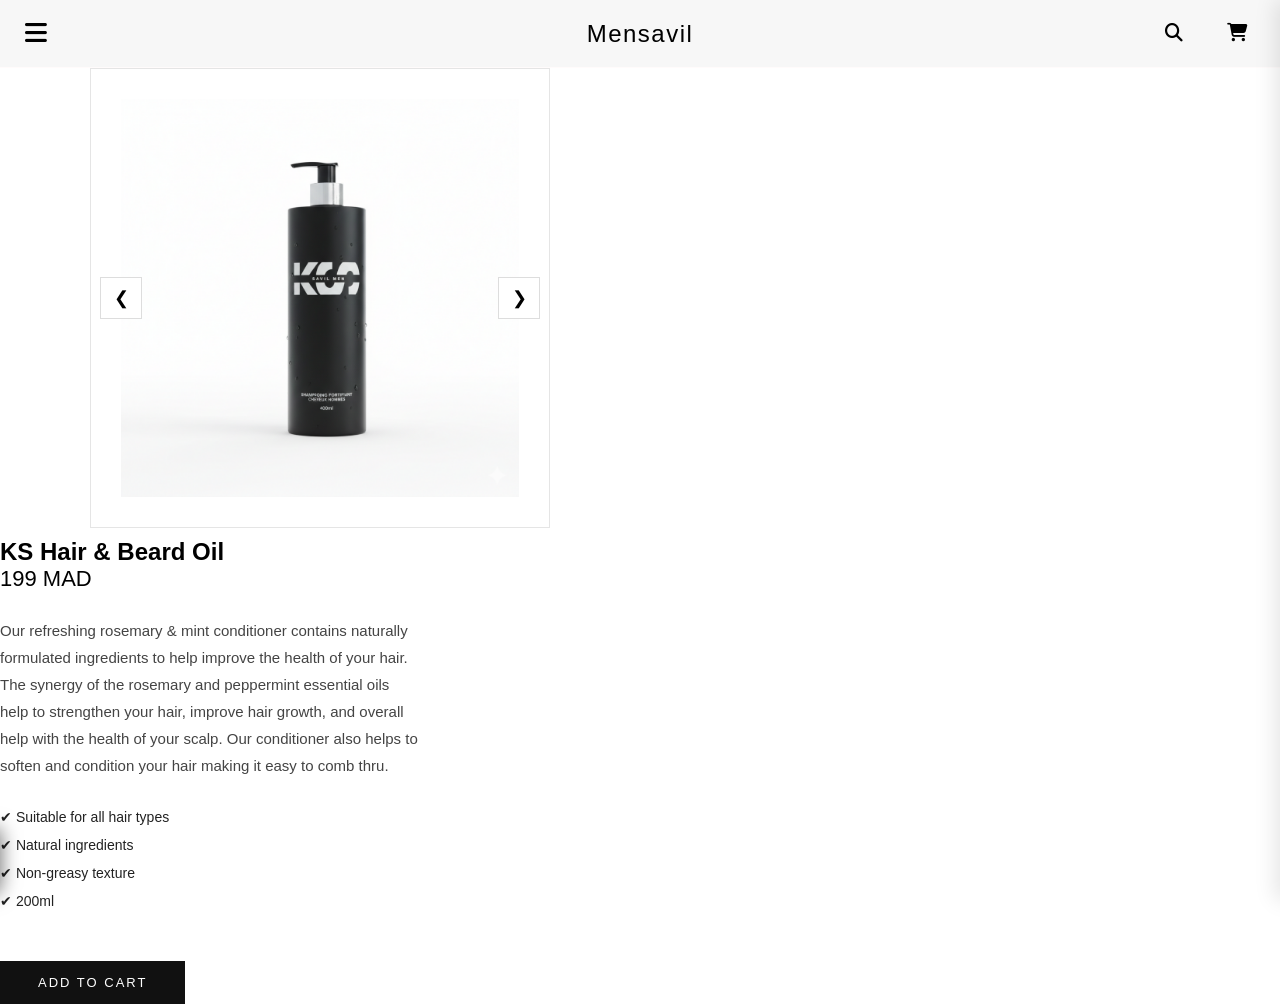
<file: apres-shampo.html>
<!DOCTYPE html>
<html lang="en">
<head>
    <meta charset="UTF-8">
    <meta http-equiv="X-UA-Compatible" content="IE=edge">
    <meta name="viewport" content="width=device-width, initial-scale=1.0">
    <title>Savilmen Page</title>
    <link rel="shortcut icon" href="images/fev-icom.png"/>
    <link rel="stylesheet" href="https://cdnjs.cloudflare.com/ajax/libs/font-awesome/6.2.1/css/all.min.css">
</head>
<style>
* {
    margin: 0;
    padding: 0;
    box-sizing: border-box;
    font-family: 'Helvetica Neue', Arial, sans-serif;
}

body {
    background: #fff;

}

/* 🔝 NAVBAR */
.navbar {
    display: flex;
    justify-content: space-between;
    align-items: center;
    padding: 15px 25px;
    background: #f7f7f7;
    border-bottom: 1px solid #fffbfb;
}

.logo {
    position: absolute;  
    left: 50%;           
    transform: translateX(-50%); 
    font-size: 24px;
    font-weight: 400;
    letter-spacing: 1.5px;
}


.menu-icon {
    font-size: 25px;
    cursor: pointer;
}

.icons i {
    margin-left: 18px;
    cursor: pointer;
    font-size: 18px;
}

/* 📌 SIDEBAR (STYLE LUXE) */
.sidebar {
    position: fixed;
    top: 0;
    left: -320px;
    width: 320px;
    height: 100%;
    background: #f7f7f7;
    transition: 0.4s ease;
    z-index: 1000;
    display: flex;
    flex-direction: column;
    justify-content: space-between;
}

/* OPEN */
.sidebar.open {
    left: 0;
}

/* HEADER (X button) */
.sidebar-header {
    padding: 20px;
}

.close-btn {
    font-size: 20px;
    cursor: pointer;
}

/* MENU LINKS */
.menu-links {
    display: flex;
    flex-direction: column;
}

.menu-links a {
    padding: 20px 25px;
    text-decoration: none;
    color: #222;
    font-size: 16px;
    font-weight: 300;
    letter-spacing: 0.6px;
    border-top: 1px solid #ddd;
    transition: all 0.3s ease;
}

.menu-links a:hover {
    background: #eeeeee;
    padding-left: 35px;
}

/* COUNTRY */
.country {
    padding: 15px 25px;
    border-top: 1px solid #ddd;
    font-size: 13px;
    display: flex;
    justify-content: space-between;
    align-items: center;
    color: #444;
}

/* LOGIN */
.login {
    padding: 15px 25px;
    font-size: 14px;
    display: flex;
    gap: 10px;
    align-items: center;
    color: #222;
}

/* Réseaux sociaux en bas de la sidebar */
.sidebar .social-icons {
    position: absolute;
    bottom: 20px;
    left: 0;
    width: 100%;
    display: flex;
    justify-content: space-around;
    padding: 0 10px;
}

.sidebar .social-icons a img {
    width: 24px;
    height: 24px;
    transition: transform 0.2s;
}

.sidebar .social-icons a img:hover {
    transform: scale(1.2);
}

/* 🔲 OVERLAY (fond sombre) */
#overlay {
    position: fixed;
    top: 0;
    left: 0;
    width: 100%;
    height: 100%;
    background: rgba(0,0,0,0.35);
    backdrop-filter: blur(3px);
    opacity: 0;
    visibility: hidden;
    transition: 0.3s;
}

#overlay.show {
    opacity: 1;
    visibility: visible;
}

/* 📱 RESPONSIVE */
@media (max-width: 768px) {
    .logo {
        font-size: 20px;
        
    }

    .sidebar {
        width: 280px;
    }

    .menu-links a {
        font-size: 15px;
    }
}
/* Container bottom-bar dans le menu - style ultra luxe */
.bottom-bar {
    display: flex;
    justify-content: space-between;   /* gauche, centre, droite */
    align-items: center;
    padding: 25px 35px;
     gap: 50px;   
    background: linear-gradient(180deg, #0d0d0d 0%, #1a1a1a 100%); /* dégradé sombre premium */
    border-top: 1px solid rgba(255, 255, 255, 0.1);
    border-radius: 0 0 12px 12px;
    box-shadow: 0 -5px 20px rgba(0,0,0,0.6);
    font-family: 'Poppins', sans-serif;
    margin-top: auto;
}

/* Left: Copyright */
.bottom-left {
    color: #888;               /* gris discret mais lisible */
    font-size: 13px;
    letter-spacing: 0.5px;
}

/* Social Icons */
.socials {
    display: flex;
    gap: 50px;
    justify-content: center;
    align-items: center;
}

/* Taille générale et transition */
.social-icon i {
    font-size: 24px;
    transition: all 0.4s ease;
}

/* Couleurs par défaut des applications */
.social-icon.facebook i { color: #1877f2; }   /* bleu Facebook */
.social-icon.instagram i { 
    color: #e1306c;  /* rose Instagram */
    /* Optionnel : gradient Instagram */
    background: radial-gradient(circle at 30% 107%, #fdf497 0%, #fdf497 5%, #fd5949 45%, #d6249f 60%, #285AEB 90%);
    -webkit-background-clip: text;
    -webkit-text-fill-color: transparent;
}
.social-icon.whatsapp i { color: #25D366; }    /* vert WhatsApp */
.social-icon.tiktok i { color: #141515; }      /* bleu clair TikTok */

/* Hover général - effet doré + zoom */
.social-icon:hover i {
    color: #f1c40f !important;       /* doré luxe */
    transform: scale(1.4) rotate(-5deg);
    text-shadow: 0 0 10px #f1c40f, 0 0 20px #f1c40f; /* glow doré */
}

.social-icon:hover i {
    color: #f1c40f;             /* doré vif */
    transform: rotate(-10deg) scale(1.5);  /* rotation + zoom pour effet dynamique */
    text-shadow: 0 0 10px #f1c40f, 0 0 20px #f1c40f; /* glow doré */
}

/* Container vertical */
.sidebar-bottom {
    display: flex;
    flex-direction: column;   
    align-items: center;
    gap: 40px;               /* espace entre Socials, Paiement, Copyright */
    margin-top: auto;
    padding: 25px;
    border-top: 1px solid rgba(255,255,255,0.2);
}

/* Social Icons verticales */
.socials-vertical {
    display: flex;
    flex-direction: column;   
    gap: 25px;                /* espace entre chaque icône sociale */
    align-items: center;
}

/* Logos paiement vertical */
.payment-vertical {
    display: flex;
    flex-direction: column;
    gap: 25px;                /* espace entre chaque logo de paiement */
    align-items: center;
}

/* Hover social icon */
.socials-vertical .social-icon i {
    font-size: 30px;
    transition: all 0.4s ease;
}

.socials-vertical .social-icon.facebook i { color: #1877f2; }
.socials-vertical .social-icon.instagram i { color: #e1306c; }
.socials-vertical .social-icon.whatsapp i { color: #25D366; }
.socials-vertical .social-icon.tiktok i { color: #69C9D0; }

.socials-vertical .social-icon:hover i {
    color: #f1c40f;
    transform: scale(1.5) rotate(-5deg);
    text-shadow: 0 0 10px #f1c40f, 0 0 20px #f1c40f;
}

/* Logos paiement hover */
.payment-vertical img {
    width: 45px;
    height: auto;
    filter: brightness(0);       /* noir par défaut */
    transition: all 0.4s ease;
    cursor: pointer;
}

.payment-vertical img:hover {
    filter: drop-shadow(0 0 12px #f1c40f) brightness(1.2);
    transform: scale(1.2) rotate(-5deg);
}

/* Copyright */
.sidebar-bottom .copyright {
    font-size: 13px;
    color: #ccc;
    text-align: center;
}
/* COUNTRY SELECT */
.country-select {
    border-top: 1px solid #eee;
    padding: 15px 20px;
    margin-top: 20px;
}

/* Button */
.country-btn {
    display: flex;
    justify-content: space-between;
    align-items: center;
    font-size: 13px;
    cursor: pointer;
    color: #333;
}

/* Dropdown */
.country-dropdown {
    margin-top: 10px;
    display: none;
    flex-direction: column;
    background: #fff;
    border-radius: 8px;
    box-shadow: 0 5px 20px rgba(0,0,0,0.08);
    overflow: hidden;
}

/* Items */
.country-dropdown div {
    padding: 12px 15px;
    font-size: 13px;
    cursor: pointer;
    transition: 0.3s;
}

.country-dropdown div:hover {
    background: #f5f5f5;
    padding-left: 20px;
}

/* Active */
.country-dropdown.show {
    display: flex;
}


/* ICONS */
.icons {
    display: flex;
    gap: 10px;
}

.icon-btn {
    background: none;
    border: none;
    font-size: 18px;
    cursor: pointer;
    padding: 8px;
    border-radius: 50%;
    transition: 0.3s;
}

.icon-btn:hover {
    background: rgba(0,0,0,0.05);
}

/* 🔍 SEARCH OVERLAY */
.search-overlay {
    position: fixed;
    inset: 0;
    background: rgba(255,255,255,0.98);
    display: flex;
    align-items: center;
    justify-content: center;
    transform: translateY(-100%);
    transition: 0.4s ease;
    z-index: 2000;
}

.search-overlay.active {
    transform: translateY(0);
}

.search-content {
    width: 80%;
    max-width: 600px;
    display: flex;
    align-items: center;
    border-bottom: 2px solid #000;
}

.search-content input {
    width: 100%;
    border: none;
    font-size: 20px;
    padding: 10px;
    outline: none;
}

.search-content span {
    cursor: pointer;
    font-size: 22px;
}

/* 🛒 CART PANEL */
.cart-panel {
    position: fixed;
    top: 0;
    right: -350px;
    width: 350px;
    height: 100%;
    background: #fff;
    box-shadow: -5px 0 20px rgba(0,0,0,0.1);
    transition: 0.4s ease;
    z-index: 2000;
    display: flex;
    flex-direction: column;
}

.cart-panel.active {
    right: 0;
}

.cart-header {
    display: flex;
    justify-content: space-between;
    padding: 20px;
    border-bottom: 1px solid #eee;
}

.cart-header span {
    cursor: pointer;
    font-size: 20px;
}

.cart-body {
    padding: 20px;
    font-size: 14px;
}
/* =========================
   HERO IMAGE (FIXED)
========================= */
.hero {
  position: relative;
  height: 80vh;
  overflow: hidden;
}

.hero .slide {
  position: absolute;
  inset: 0;
  background-size: cover;
  background-position: center;
  background-repeat: no-repeat;
}

/* overlay pro */
.hero .slide::after {
  content: "";
  position: absolute;
  inset: 0;
  background: linear-gradient(
    to right,
    rgba(0, 0, 0, 0.6),
    rgba(0, 0, 0, 0.2)
  );
  z-index: 1;
}

.hero .content {
  position: relative;
  z-index: 2;
  max-width: 450px;
  padding-left: 80px;
  color: #fff;
}

.hero h1 {
  font-size: 56px;
  margin-bottom: 20px;
}

.hero p {
  line-height: 1.7;
  opacity: 0.9;
}

.hero button {
  margin-top: 25px;
  padding: 14px 40px;
  border: none;
  background: #fff;
  color: #000;
  cursor: pointer;
}

/* =========================
   CONTACT SECTION (PRO)
========================= */
.contact-section {
  padding: 100px 80px;
}

.contact-container {
  display: flex;
  justify-content: space-between;
  gap: 80px;
}

.contact-form {
  width: 60%;
}

.contact-form h2 {
  font-size: 36px;
  margin-bottom: 40px;
}

.contact-form input,
.contact-form textarea {
  width: 100%;
  padding: 18px;
  margin-bottom: 20px;
  border: 1px solid #ccc;
  outline: none;
}

.contact-form textarea {
  height: 150px;
}

.contact-form button {
  background: #000;
  color: #fff;
  border: none;
  padding: 16px 60px;
  cursor: pointer;
}

.captcha {
  margin-top: 20px;
  font-size: 13px;
  color: #777;
}

.contact-info {
  width: 30%;
}

.contact-info h4 {
  margin-bottom: 10px;
}

/* =========================
   RESPONSIVE
========================= */
@media (max-width: 900px) {
  .menu {
    flex-wrap: wrap;
    gap: 20px;
  }

  .hero .content {
    padding-left: 40px;
  }

  .contact-container {
    flex-direction: column;
  }

  .contact-form,
  .contact-info {
    width: 100%;
  }
}
.hero .slide {
  transform: none !important;
  animation: none !important;
}

.hero .content {
  position: absolute;
  top: 50%;
  left: 50%;
  transform: translate(-50%, -50%);
  text-align: center;
  width: 90%;
  max-width: 600px;
}

.hero .content h1,
.hero .content p,
.hero .content button {
  opacity: 0;
  transform: translateY(30px);
  animation: textReveal 1s ease forwards;
}

.hero .content h1 {
  animation-delay: 0.2s;
}

.hero .content p {
  animation-delay: 0.5s;
}

.hero .content button {
  animation-delay: 0.8s;
  transition: all 0.3s ease;
}

.hero .content button {
  background: #1c1f23; 
  color: #fff;         
  border: none;
  padding: 10px 25px;
  font-size: 16px;
  cursor: pointer;
  transition: transform 0.3s ease; 
}

.hero .content button:hover {
  transform: translateY(-2px); 
}

@keyframes textReveal {
  from {
    opacity: 0;
    transform: translateY(30px);
  }
  to {
    opacity: 1;
    transform: translateY(0);
  }
}
   
.product-images{
  width:50%;
  display:flex;
  justify-content:center;
}

.gallery-wrapper{
  position:relative;
  width:100%;
  max-width:460px;
}

/* horizontal scroll */
.horizontal-gallery{
  display:flex;
  overflow-x:auto;
  scroll-snap-type:x mandatory;
  -webkit-overflow-scrolling:touch;
  margin:0 auto; /* 🔥 */
}

.product-container{
  max-width:1100px;
  margin:0 auto;
  display:flex;
  align-items:center;
  gap:80px;
}

/* horizontal scroll */
.horizontal-gallery img{
  min-width:100%;
  scroll-snap-align:start;
  padding:20px; /* كان 30 */
  border:1px solid #e5e5e5;
  background:#fff;
}

.horizontal-gallery::-webkit-scrollbar{
  display:none;
}

.horizontal-gallery img{
  min-width:100%;
  scroll-snap-align:start;
  padding:30px;
  border:1px solid #e5e5e5;
  background:#fff;
}

/* arrows */
.nav-btn{
  position:absolute;
  top:50%;
  transform:translateY(-50%);
  background:#fff;
  border:1px solid #ddd;
  width:42px;
  height:42px;
  font-size:18px;
  cursor:pointer;
}

.nav-btn.left{ left:10px; }
.nav-btn.right{ right:10px; }

/* sidebar images */
.image-switch{
  display:flex;
  flex-direction:column;
  gap:15px;
}

.image-switch img{
  width:75px;
  cursor:pointer;
  border:1px solid #e5e5e5;
}

/* main image */

.product-info{
  width:50%;
  display:flex;
  flex-direction:column;
  justify-content:flex-start;
  padding-top:10px;
}

.product-info h1{
  font-size:30px;
  font-weight:500;
  letter-spacing:0.5px;
  margin-bottom:10px;
}

.price{
  font-size:22px;
  font-weight:500;
  margin-bottom:25px;
}

/* description */
.description{
  font-size:15px;
  line-height:1.8;
  color:#444;
  margin-bottom:30px;
  max-width:420px;
}

/* list */
.product-info ul{
  list-style:none;
  padding:0;
  margin-bottom:40px;
}

.product-info ul li{
  font-size:14px;
  margin-bottom:12px;
  color:#222;
}

/* button luxe */
.add-to-cart{
  align-self:flex-start;
  background:#111;
  color:#fff;
  padding:14px 38px;
  font-size:13px;
  letter-spacing:2px;
  border:none;
  cursor:pointer;
}

.add-to-cart:hover{
  background:#000;
}
</style>

<!-- 🔝 NAVBAR -->
<header class="navbar">
    <div class="menu-icon" onclick="toggleMenu()">
        <i class="fas fa-bars"></i>
    </div>

    <h1 class="logo">Mensavil</h1>
    <!-- ICONS -->
<div class="icons">
    <button class="icon-btn" id="searchBtn">
        <i class="fas fa-search"></i>
    </button>

    <button class="icon-btn" id="cartBtn">
        <i class="fa-solid fa-cart-shopping"></i>
    </button>
</div>

<!-- SEARCH OVERLAY -->
<div id="searchOverlay" class="search-overlay">
    <div class="search-content">
        <input type="text" placeholder="Search products...">
        <span id="closeSearch">✕</span>
    </div>
</div>

<!-- CART PANEL -->
<div id="cartPanel" class="cart-panel">
    <div class="cart-header">
        <h3>Cart</h3>
        <span id="closeCart">✕</span>
    </div>

    <div class="cart-body">
        <p>Your cart is empty</p>
    </div>
</div>

</header>

<!-- 📌 SIDEBAR MENU LUXE -->
<div id="sidebar" class="sidebar">

    <!-- Top (close button) -->
    <div class="sidebar-header">
        <span class="close-btn" onclick="toggleMenu()">
            <i class="fas fa-times"></i>
        </span>
    </div>

    <!-- Menu links -->
    <div class="menu-links">
        <a href="index.html">Home</a>
        <a href="PRODUCTS.html">Products</a>
        <a href="TUTORIALS.html">Tutorials</a>
        <a href="MANAGE-SUBSCRIPTION.html">Manage Subscription</a>
        <a href="CONTACT-US.html">Contact Us</a>
    </div>

    <!-- Country -->
<div class="country-select">
    <div class="country-btn" onclick="toggleCountry()">
        🌍 MOROCCO (MAD د.م)
        <i class="fas fa-chevron-down"></i>
    </div>

    <div id="countryDropdown" class="country-dropdown">
        <div onclick="selectCountry('Morocco (MAD د.م)')">🇲🇦 Morocco (MAD)</div>
        <div onclick="selectCountry('France (EUR €)')">🇫🇷 France (EUR)</div>
        <div onclick="selectCountry('USA (USD $)')">🇺🇸 USA (USD)</div>
        <div onclick="selectCountry('Spain (EUR €)')">🇪🇸 Spain (EUR)</div>
        <div onclick="selectCountry('UAE (AED د.إ)')">🇦🇪 UAE (AED)</div>
    </div>
</div>

    <!-- Login -->
    <div class="login">
        <i class="far fa-user"></i>
        <span>Log in</span>
    </div>
      <!-- Center: Social Media -->
    <div class="socials">
        <a href="https://www.facebook.com" target="_blank" class="social-icon facebook">
            <i class="fab fa-facebook-f"></i>
        </a>
        <a href="https://www.instagram.com" target="_blank" class="social-icon instagram">
            <i class="fab fa-instagram"></i>
        </a>
        <a href="https://www.whatsapp.com" target="_blank" class="social-icon whatsapp">
            <i class="fab fa-whatsapp"></i>
        </a>
        <a href="https://www.tiktok.com" target="_blank" class="social-icon tiktok">
            <i class="fab fa-tiktok"></i>
        </a>
    </div>
    
   

<!-- Footer / Bottom Menu -->
<div class="bottom-bar">

    <!-- Left: Copyright -->
    <div class="bottom-left">
        © 2026, MenSavil. All rights reserved.
    </div>

</div>

</div>

<!-- Overlay -->
<div id="overlay" onclick="toggleMenu()"></div>


    <!-- IMAGES -->
<div class="product-images">

  <div class="gallery-wrapper">

    <button class="nav-btn left" onclick="scrollGallery(-1)">&#10094;</button>

    <div class="horizontal-gallery" id="gallery">
      <img src="apres-champo.png">
      <img src="emballage-apres-shampo.jpg">
    </div>

    <button class="nav-btn right" onclick="scrollGallery(1)">&#10095;</button>

  </div>

</div>

    <!-- INFO -->
    <div class="product-info">
      <h2>KS Hair & Beard Oil</h2>
      <p class="price">199 MAD</p>

      <p class="description">
      Our refreshing rosemary & mint conditioner contains naturally formulated ingredients to help improve the health of your hair. 
      The synergy of the rosemary and peppermint essential oils help to strengthen your hair, improve hair growth, 
      and overall help with the health of your scalp. Our conditioner also helps to soften and condition your hair making it easy to comb thru.
      </p>

      <ul>
        <li>✔ Suitable for all hair types</li>
        <li>✔ Natural ingredients</li>
        <li>✔ Non-greasy texture</li>
        <li>✔ 200ml</li>
      </ul>

      <button class="add-to-cart">ADD TO CART</button>
    </div>

  </div>

</section>
<script>
  function toggleMenu() {
    document.getElementById("sidebar").classList.toggle("open");
    document.getElementById("overlay").classList.toggle("show");
}

function toggleCountry() {
    document.getElementById("countryDropdown").classList.toggle("show");
}

function selectCountry(country) {
    document.querySelector(".country-btn").innerHTML =
        "🌍 " + country + ' <i class="fas fa-chevron-down"></i>';

    document.getElementById("countryDropdown").classList.remove("show");
}

const searchBtn = document.getElementById("searchBtn");
const cartBtn = document.getElementById("cartBtn");

const searchOverlay = document.getElementById("searchOverlay");
const cartPanel = document.getElementById("cartPanel");

const closeSearch = document.getElementById("closeSearch");
const closeCart = document.getElementById("closeCart");

/* SEARCH */
searchBtn.onclick = () => {
    searchOverlay.classList.add("active");
};

closeSearch.onclick = () => {
    searchOverlay.classList.remove("active");
};

/* CART */
cartBtn.onclick = () => {
    cartPanel.classList.add("active");
};

closeCart.onclick = () => {
    cartPanel.classList.remove("active");
};
function changeImage(src){
  document.getElementById("mainImage").src = src;
}
function scrollGallery(direction){
  const gallery = document.getElementById("gallery");
  const width = gallery.clientWidth;
  gallery.scrollBy({
    left: direction * width,
    behavior: "smooth"
  });
}
</script>
</body>
</html>
</file>
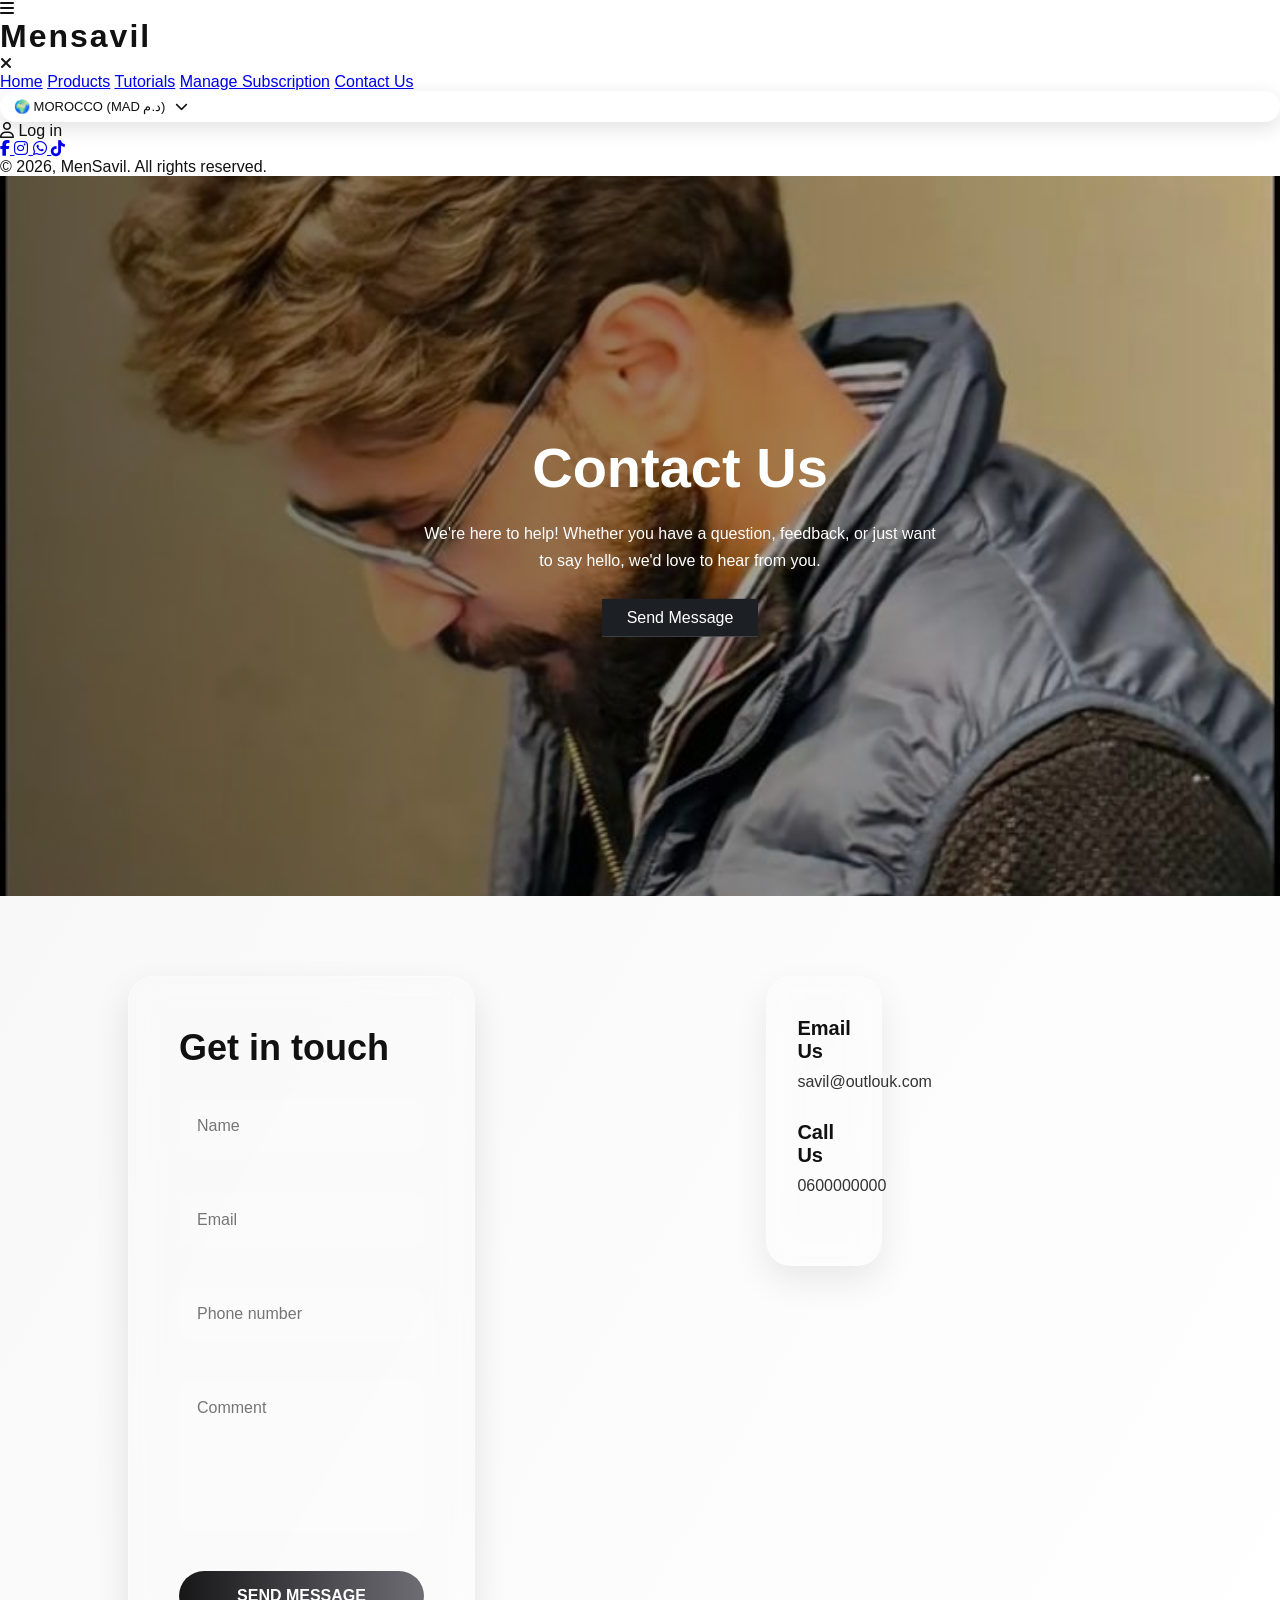
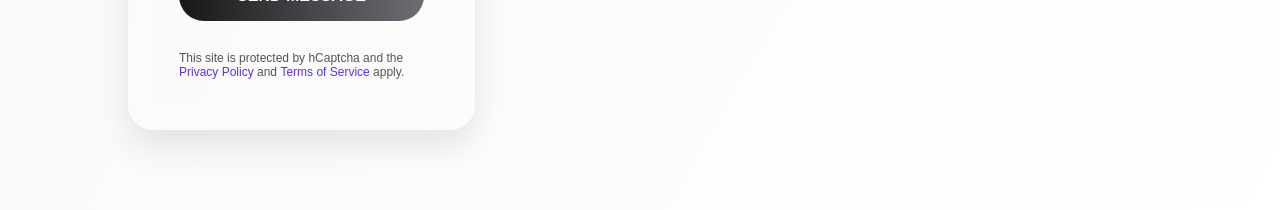
<file: CONTACT-US.html>
<!DOCTYPE html>
<html lang="en">
<head>
    <meta charset="UTF-8">
    <meta name="viewport" content="width=device-width, initial-scale=1.0">
    <title>Mensavil</title>

    <!-- Icons -->
    <link rel="stylesheet" href="https://cdnjs.cloudflare.com/ajax/libs/font-awesome/6.5.0/css/all.min.css">
    <link rel="stylesheet" href="contactus.css">
</head>
<body>

<!-- 🔝 NAVBAR -->
<header class="navbar">
    <div class="menu-icon" onclick="toggleMenu()">
        <i class="fas fa-bars"></i>
    </div>

    <h1 class="logo">Mensavil</h1>
</div>


</header>

<!-- 📌 SIDEBAR MENU LUXE -->
<div id="sidebar" class="sidebar">

    <!-- Top (close button) -->
    <div class="sidebar-header">
        <span class="close-btn" onclick="toggleMenu()">
            <i class="fas fa-times"></i>
        </span>
    </div>

    <!-- Menu links -->
    <div class="menu-links">
        <a href="index.html">Home</a>
        <a href="PRODUCTS.html">Products</a>
        <a href="TUTORIALS.html">Tutorials</a>
        <a href="MANAGE-SUBSCRIPTION.html">Manage Subscription</a>
        <a href="CONTACT-US.html">Contact Us</a>
    </div>

    <!-- Country -->
<div class="country-select">
    <div id="countryBtn" class="country-btn" onclick="toggleCountry()">
        🌍 MOROCCO (MAD د.م)
        <i class="fas fa-chevron-down"></i>
    </div>

    <div id="countryDropdown" class="country-dropdown">
        <div onclick="selectCountry('Morocco (MAD د.م)')">🇲🇦 Morocco (MAD)</div>
        <div onclick="selectCountry('France (EUR €)')">🇫🇷 France (EUR)</div>
        <div onclick="selectCountry('USA (USD $)')">🇺🇸 USA (USD)</div>
        <div onclick="selectCountry('Spain (EUR €)')">🇪🇸 Spain (EUR)</div>
        <div onclick="selectCountry('UAE (AED د.إ)')">🇦🇪 UAE (AED)</div>
    </div>
</div>


    <!-- Login -->
    <div class="login">
        <i class="far fa-user"></i>
        <span>Log in</span>
    </div>
      <!-- Center: Social Media -->
    <div class="socials">
        <a href="https://www.facebook.com" target="_blank" class="social-icon facebook">
            <i class="fab fa-facebook-f"></i>
        </a>
        <a href="https://www.instagram.com" target="_blank" class="social-icon instagram">
            <i class="fab fa-instagram"></i>
        </a>
        <a href="https://www.whatsapp.com" target="_blank" class="social-icon whatsapp">
            <i class="fab fa-whatsapp"></i>
        </a>
        <a href="https://www.tiktok.com" target="_blank" class="social-icon tiktok">
            <i class="fab fa-tiktok"></i>
        </a>
    </div>
    
   

<!-- Footer / Bottom Menu -->
<div class="bottom-bar">

    <!-- Left: Copyright -->
    <div class="bottom-left">
        © 2026, MenSavil. All rights reserved.
    </div>

</div>

</div>



<!-- Overlay -->
<div id="overlay" onclick="toggleMenu()"></div>

    <section class="hero-slider">

    <!-- Navigation bars -->
    <div class="slider-nav">
        <span class="bar active" onclick="showSlide(0)"></span>
        <span class="bar" onclick="showSlide(1)"></span>
    </div>
    </section>
    <section class="hero">
    <div class="overlay"></div>

    <div class="slide active" style="background-image:url('ks.jpeg');">
        <div class="overlay"></div>
        <div class="content">
        <h1>Contact Us</h1>
        <p>
            We're here to help! Whether you have a question,
            feedback, or just want to say hello,
            we'd love to hear from you.
        </p>
        <button>Send Message</button>
    </div>
    </div>
</section>
<section class="contact-section">
    <div class="contact-container">

        <!-- LEFT FORM -->
        <div class="contact-form">
            <h2>Get in touch</h2>

            <form id="contactForm">
                <input type="text" placeholder="Name" required>
                <input type="email" placeholder="Email" required>
                <input type="tel" placeholder="Phone number">
                <textarea placeholder="Comment"></textarea>

                <button type="submit">SEND MESSAGE</button>

                <p class="captcha">
                    This site is protected by hCaptcha and the
                    <a href="#">Privacy Policy</a> and
                    <a href="#">Terms of Service</a> apply.
                </p>
            </form>
        </div>

        <!-- RIGHT INFO -->
        <div class="contact-info">
            <div class="info-block">
                <h4>Email Us</h4>
                <p>savil@outlouk.com</p>
            </div>

            <div class="info-block">
                <h4>Call Us</h4>
                <p>0600000000</p>
            </div>
        </div>

    </div>
    
</section>


<script src="contactus.js"></script>
</body>
</html>
</file>
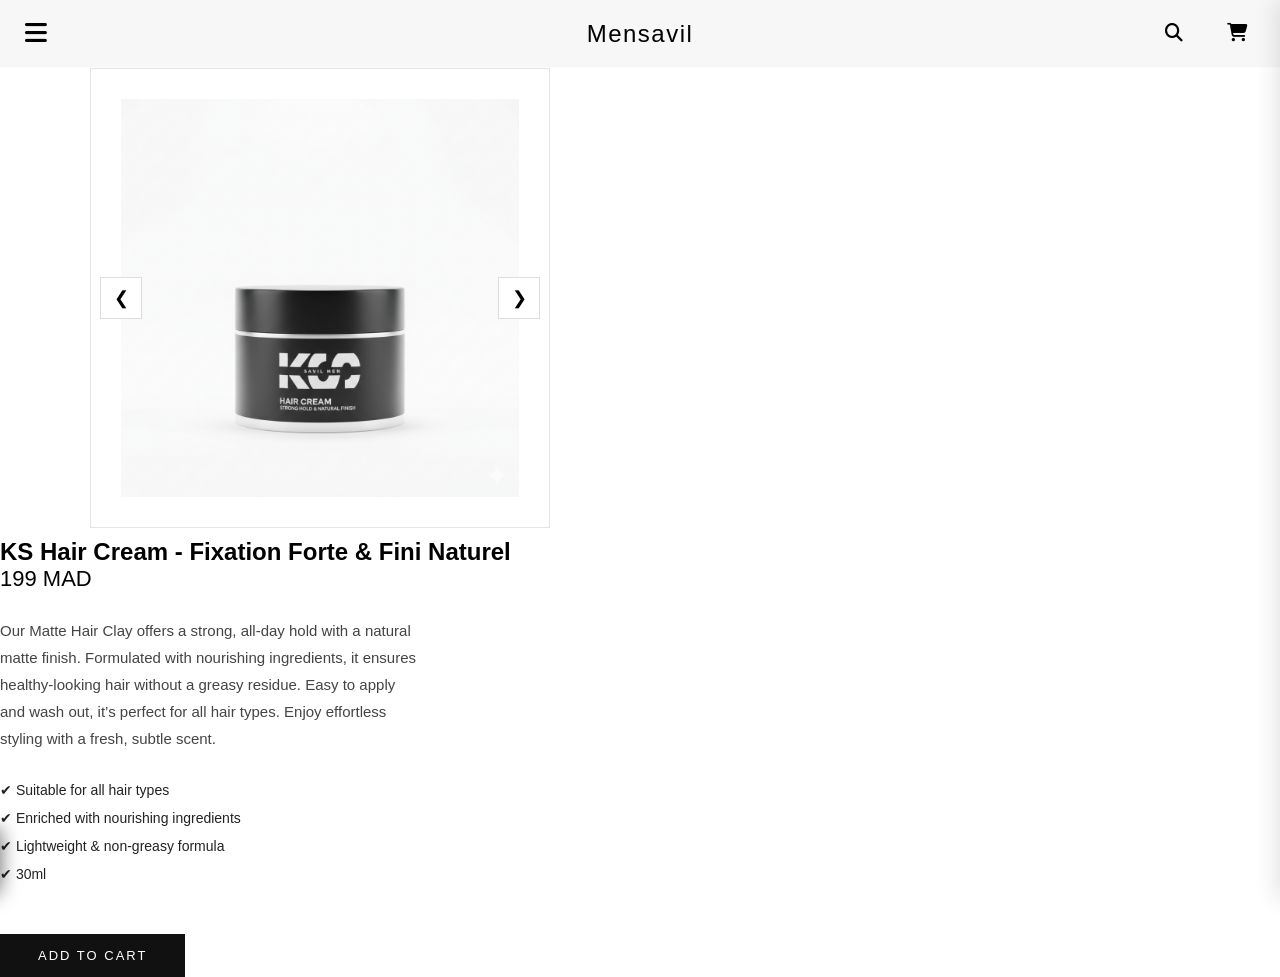
<file: creme.html>
<!DOCTYPE html>
<html lang="en">
<head>
    <meta charset="UTF-8">
    <meta http-equiv="X-UA-Compatible" content="IE=edge">
    <meta name="viewport" content="width=device-width, initial-scale=1.0">
    <title>Savilmen Page</title>
    <link rel="shortcut icon" href="images/fev-icom.png"/>
    <link rel="stylesheet" href="https://cdnjs.cloudflare.com/ajax/libs/font-awesome/6.2.1/css/all.min.css">
</head>
<style>
* {
    margin: 0;
    padding: 0;
    box-sizing: border-box;
    font-family: 'Helvetica Neue', Arial, sans-serif;
}

body {
    background: #fff;

}

/* 🔝 NAVBAR */
.navbar {
    display: flex;
    justify-content: space-between;
    align-items: center;
    padding: 15px 25px;
    background: #f7f7f7;
    border-bottom: 1px solid #fffbfb;
}

.logo {
    position: absolute;  
    left: 50%;           
    transform: translateX(-50%); 
    font-size: 24px;
    font-weight: 400;
    letter-spacing: 1.5px;
}


.menu-icon {
    font-size: 25px;
    cursor: pointer;
}

.icons i {
    margin-left: 18px;
    cursor: pointer;
    font-size: 18px;
}

/* 📌 SIDEBAR (STYLE LUXE) */
.sidebar {
    position: fixed;
    top: 0;
    left: -320px;
    width: 320px;
    height: 100%;
    background: #f7f7f7;
    transition: 0.4s ease;
    z-index: 1000;
    display: flex;
    flex-direction: column;
    justify-content: space-between;
}

/* OPEN */
.sidebar.open {
    left: 0;
}

/* HEADER (X button) */
.sidebar-header {
    padding: 20px;
}

.close-btn {
    font-size: 20px;
    cursor: pointer;
}

/* MENU LINKS */
.menu-links {
    display: flex;
    flex-direction: column;
}

.menu-links a {
    padding: 20px 25px;
    text-decoration: none;
    color: #222;
    font-size: 16px;
    font-weight: 300;
    letter-spacing: 0.6px;
    border-top: 1px solid #ddd;
    transition: all 0.3s ease;
}

.menu-links a:hover {
    background: #eeeeee;
    padding-left: 35px;
}

/* COUNTRY */
.country {
    padding: 15px 25px;
    border-top: 1px solid #ddd;
    font-size: 13px;
    display: flex;
    justify-content: space-between;
    align-items: center;
    color: #444;
}

/* LOGIN */
.login {
    padding: 15px 25px;
    font-size: 14px;
    display: flex;
    gap: 10px;
    align-items: center;
    color: #222;
}

/* Réseaux sociaux en bas de la sidebar */
.sidebar .social-icons {
    position: absolute;
    bottom: 20px;
    left: 0;
    width: 100%;
    display: flex;
    justify-content: space-around;
    padding: 0 10px;
}

.sidebar .social-icons a img {
    width: 24px;
    height: 24px;
    transition: transform 0.2s;
}

.sidebar .social-icons a img:hover {
    transform: scale(1.2);
}

/* 🔲 OVERLAY (fond sombre) */
#overlay {
    position: fixed;
    top: 0;
    left: 0;
    width: 100%;
    height: 100%;
    background: rgba(0,0,0,0.35);
    backdrop-filter: blur(3px);
    opacity: 0;
    visibility: hidden;
    transition: 0.3s;
}

#overlay.show {
    opacity: 1;
    visibility: visible;
}

/* 📱 RESPONSIVE */
@media (max-width: 768px) {
    .logo {
        font-size: 20px;
        
    }

    .sidebar {
        width: 280px;
    }

    .menu-links a {
        font-size: 15px;
    }
}
/* Container bottom-bar dans le menu - style ultra luxe */
.bottom-bar {
    display: flex;
    justify-content: space-between;   /* gauche, centre, droite */
    align-items: center;
    padding: 25px 35px;
     gap: 50px;   
    background: linear-gradient(180deg, #0d0d0d 0%, #1a1a1a 100%); /* dégradé sombre premium */
    border-top: 1px solid rgba(255, 255, 255, 0.1);
    border-radius: 0 0 12px 12px;
    box-shadow: 0 -5px 20px rgba(0,0,0,0.6);
    font-family: 'Poppins', sans-serif;
    margin-top: auto;
}

/* Left: Copyright */
.bottom-left {
    color: #888;               /* gris discret mais lisible */
    font-size: 13px;
    letter-spacing: 0.5px;
}

/* Social Icons */
.socials {
    display: flex;
    gap: 50px;
    justify-content: center;
    align-items: center;
}

/* Taille générale et transition */
.social-icon i {
    font-size: 24px;
    transition: all 0.4s ease;
}

/* Couleurs par défaut des applications */
.social-icon.facebook i { color: #1877f2; }   /* bleu Facebook */
.social-icon.instagram i { 
    color: #e1306c;  /* rose Instagram */
    /* Optionnel : gradient Instagram */
    background: radial-gradient(circle at 30% 107%, #fdf497 0%, #fdf497 5%, #fd5949 45%, #d6249f 60%, #285AEB 90%);
    -webkit-background-clip: text;
    -webkit-text-fill-color: transparent;
}
.social-icon.whatsapp i { color: #25D366; }    /* vert WhatsApp */
.social-icon.tiktok i { color: #141515; }      /* bleu clair TikTok */

/* Hover général - effet doré + zoom */
.social-icon:hover i {
    color: #f1c40f !important;       /* doré luxe */
    transform: scale(1.4) rotate(-5deg);
    text-shadow: 0 0 10px #f1c40f, 0 0 20px #f1c40f; /* glow doré */
}

.social-icon:hover i {
    color: #f1c40f;             /* doré vif */
    transform: rotate(-10deg) scale(1.5);  /* rotation + zoom pour effet dynamique */
    text-shadow: 0 0 10px #f1c40f, 0 0 20px #f1c40f; /* glow doré */
}

/* Container vertical */
.sidebar-bottom {
    display: flex;
    flex-direction: column;   
    align-items: center;
    gap: 40px;               /* espace entre Socials, Paiement, Copyright */
    margin-top: auto;
    padding: 25px;
    border-top: 1px solid rgba(255,255,255,0.2);
}

/* Social Icons verticales */
.socials-vertical {
    display: flex;
    flex-direction: column;   
    gap: 25px;                /* espace entre chaque icône sociale */
    align-items: center;
}

/* Logos paiement vertical */
.payment-vertical {
    display: flex;
    flex-direction: column;
    gap: 25px;                /* espace entre chaque logo de paiement */
    align-items: center;
}

/* Hover social icon */
.socials-vertical .social-icon i {
    font-size: 30px;
    transition: all 0.4s ease;
}

.socials-vertical .social-icon.facebook i { color: #1877f2; }
.socials-vertical .social-icon.instagram i { color: #e1306c; }
.socials-vertical .social-icon.whatsapp i { color: #25D366; }
.socials-vertical .social-icon.tiktok i { color: #69C9D0; }

.socials-vertical .social-icon:hover i {
    color: #f1c40f;
    transform: scale(1.5) rotate(-5deg);
    text-shadow: 0 0 10px #f1c40f, 0 0 20px #f1c40f;
}

/* Logos paiement hover */
.payment-vertical img {
    width: 45px;
    height: auto;
    filter: brightness(0);       /* noir par défaut */
    transition: all 0.4s ease;
    cursor: pointer;
}

.payment-vertical img:hover {
    filter: drop-shadow(0 0 12px #f1c40f) brightness(1.2);
    transform: scale(1.2) rotate(-5deg);
}

/* Copyright */
.sidebar-bottom .copyright {
    font-size: 13px;
    color: #ccc;
    text-align: center;
}
/* COUNTRY SELECT */
.country-select {
    border-top: 1px solid #eee;
    padding: 15px 20px;
    margin-top: 20px;
}

/* Button */
.country-btn {
    display: flex;
    justify-content: space-between;
    align-items: center;
    font-size: 13px;
    cursor: pointer;
    color: #333;
}

/* Dropdown */
.country-dropdown {
    margin-top: 10px;
    display: none;
    flex-direction: column;
    background: #fff;
    border-radius: 8px;
    box-shadow: 0 5px 20px rgba(0,0,0,0.08);
    overflow: hidden;
}

/* Items */
.country-dropdown div {
    padding: 12px 15px;
    font-size: 13px;
    cursor: pointer;
    transition: 0.3s;
}

.country-dropdown div:hover {
    background: #f5f5f5;
    padding-left: 20px;
}

/* Active */
.country-dropdown.show {
    display: flex;
}


/* ICONS */
.icons {
    display: flex;
    gap: 10px;
}

.icon-btn {
    background: none;
    border: none;
    font-size: 18px;
    cursor: pointer;
    padding: 8px;
    border-radius: 50%;
    transition: 0.3s;
}

.icon-btn:hover {
    background: rgba(0,0,0,0.05);
}

/* 🔍 SEARCH OVERLAY */
.search-overlay {
    position: fixed;
    inset: 0;
    background: rgba(255,255,255,0.98);
    display: flex;
    align-items: center;
    justify-content: center;
    transform: translateY(-100%);
    transition: 0.4s ease;
    z-index: 2000;
}

.search-overlay.active {
    transform: translateY(0);
}

.search-content {
    width: 80%;
    max-width: 600px;
    display: flex;
    align-items: center;
    border-bottom: 2px solid #000;
}

.search-content input {
    width: 100%;
    border: none;
    font-size: 20px;
    padding: 10px;
    outline: none;
}

.search-content span {
    cursor: pointer;
    font-size: 22px;
}

/* 🛒 CART PANEL */
.cart-panel {
    position: fixed;
    top: 0;
    right: -350px;
    width: 350px;
    height: 100%;
    background: #fff;
    box-shadow: -5px 0 20px rgba(0,0,0,0.1);
    transition: 0.4s ease;
    z-index: 2000;
    display: flex;
    flex-direction: column;
}

.cart-panel.active {
    right: 0;
}

.cart-header {
    display: flex;
    justify-content: space-between;
    padding: 20px;
    border-bottom: 1px solid #eee;
}

.cart-header span {
    cursor: pointer;
    font-size: 20px;
}

.cart-body {
    padding: 20px;
    font-size: 14px;
}
/* =========================
   HERO IMAGE (FIXED)
========================= */
.hero {
  position: relative;
  height: 80vh;
  overflow: hidden;
}

.hero .slide {
  position: absolute;
  inset: 0;
  background-size: cover;
  background-position: center;
  background-repeat: no-repeat;
}

/* overlay pro */
.hero .slide::after {
  content: "";
  position: absolute;
  inset: 0;
  background: linear-gradient(
    to right,
    rgba(0, 0, 0, 0.6),
    rgba(0, 0, 0, 0.2)
  );
  z-index: 1;
}

.hero .content {
  position: relative;
  z-index: 2;
  max-width: 450px;
  padding-left: 80px;
  color: #fff;
}

.hero h1 {
  font-size: 56px;
  margin-bottom: 20px;
}

.hero p {
  line-height: 1.7;
  opacity: 0.9;
}

.hero button {
  margin-top: 25px;
  padding: 14px 40px;
  border: none;
  background: #fff;
  color: #000;
  cursor: pointer;
}

/* =========================
   CONTACT SECTION (PRO)
========================= */
.contact-section {
  padding: 100px 80px;
}

.contact-container {
  display: flex;
  justify-content: space-between;
  gap: 80px;
}

.contact-form {
  width: 60%;
}

.contact-form h2 {
  font-size: 36px;
  margin-bottom: 40px;
}

.contact-form input,
.contact-form textarea {
  width: 100%;
  padding: 18px;
  margin-bottom: 20px;
  border: 1px solid #ccc;
  outline: none;
}

.contact-form textarea {
  height: 150px;
}

.contact-form button {
  background: #000;
  color: #fff;
  border: none;
  padding: 16px 60px;
  cursor: pointer;
}

.captcha {
  margin-top: 20px;
  font-size: 13px;
  color: #777;
}

.contact-info {
  width: 30%;
}

.contact-info h4 {
  margin-bottom: 10px;
}

/* =========================
   RESPONSIVE
========================= */
@media (max-width: 900px) {
  .menu {
    flex-wrap: wrap;
    gap: 20px;
  }

  .hero .content {
    padding-left: 40px;
  }

  .contact-container {
    flex-direction: column;
  }

  .contact-form,
  .contact-info {
    width: 100%;
  }
}
.hero .slide {
  transform: none !important;
  animation: none !important;
}

.hero .content {
  position: absolute;
  top: 50%;
  left: 50%;
  transform: translate(-50%, -50%);
  text-align: center;
  width: 90%;
  max-width: 600px;
}

.hero .content h1,
.hero .content p,
.hero .content button {
  opacity: 0;
  transform: translateY(30px);
  animation: textReveal 1s ease forwards;
}

.hero .content h1 {
  animation-delay: 0.2s;
}

.hero .content p {
  animation-delay: 0.5s;
}

.hero .content button {
  animation-delay: 0.8s;
  transition: all 0.3s ease;
}

.hero .content button {
  background: #1c1f23; 
  color: #fff;         
  border: none;
  padding: 10px 25px;
  font-size: 16px;
  cursor: pointer;
  transition: transform 0.3s ease; 
}

.hero .content button:hover {
  transform: translateY(-2px); 
}

@keyframes textReveal {
  from {
    opacity: 0;
    transform: translateY(30px);
  }
  to {
    opacity: 1;
    transform: translateY(0);
  }
}
   
.product-images{
  width:50%;
  display:flex;
  justify-content:center;
}

.gallery-wrapper{
  position:relative;
  width:100%;
  max-width:460px;
}

/* horizontal scroll */
.horizontal-gallery{
  display:flex;
  overflow-x:auto;
  scroll-snap-type:x mandatory;
  -webkit-overflow-scrolling:touch;
  margin:0 auto; /* 🔥 */
}

.product-container{
  max-width:1100px;
  margin:0 auto;
  display:flex;
  align-items:center;
  gap:80px;
}

/* horizontal scroll */
.horizontal-gallery img{
  min-width:100%;
  scroll-snap-align:start;
  padding:20px; /* كان 30 */
  border:1px solid #e5e5e5;
  background:#fff;
}

.horizontal-gallery::-webkit-scrollbar{
  display:none;
}

.horizontal-gallery img{
  min-width:100%;
  scroll-snap-align:start;
  padding:30px;
  border:1px solid #e5e5e5;
  background:#fff;
}

/* arrows */
.nav-btn{
  position:absolute;
  top:50%;
  transform:translateY(-50%);
  background:#fff;
  border:1px solid #ddd;
  width:42px;
  height:42px;
  font-size:18px;
  cursor:pointer;
}

.nav-btn.left{ left:10px; }
.nav-btn.right{ right:10px; }

/* sidebar images */
.image-switch{
  display:flex;
  flex-direction:column;
  gap:15px;
}

.image-switch img{
  width:75px;
  cursor:pointer;
  border:1px solid #e5e5e5;
}

/* main image */

.product-info{
  width:50%;
  display:flex;
  flex-direction:column;
  justify-content:flex-start;
  padding-top:10px;
}

.product-info h1{
  font-size:30px;
  font-weight:500;
  letter-spacing:0.5px;
  margin-bottom:10px;
}

.price{
  font-size:22px;
  font-weight:500;
  margin-bottom:25px;
}

/* description */
.description{
  font-size:15px;
  line-height:1.8;
  color:#444;
  margin-bottom:30px;
  max-width:420px;
}

/* list */
.product-info ul{
  list-style:none;
  padding:0;
  margin-bottom:40px;
}

.product-info ul li{
  font-size:14px;
  margin-bottom:12px;
  color:#222;
}

/* button luxe */
.add-to-cart{
  align-self:flex-start;
  background:#111;
  color:#fff;
  padding:14px 38px;
  font-size:13px;
  letter-spacing:2px;
  border:none;
  cursor:pointer;
}

.add-to-cart:hover{
  background:#000;
}
</style>

<!-- 🔝 NAVBAR -->
<header class="navbar">
    <div class="menu-icon" onclick="toggleMenu()">
        <i class="fas fa-bars"></i>
    </div>

    <h1 class="logo">Mensavil</h1>
    <!-- ICONS -->
<div class="icons">
    <button class="icon-btn" id="searchBtn">
        <i class="fas fa-search"></i>
    </button>

    <button class="icon-btn" id="cartBtn">
        <i class="fa-solid fa-cart-shopping"></i>
    </button>
</div>

<!-- SEARCH OVERLAY -->
<div id="searchOverlay" class="search-overlay">
    <div class="search-content">
        <input type="text" placeholder="Search products...">
        <span id="closeSearch">✕</span>
    </div>
</div>

<!-- CART PANEL -->
<div id="cartPanel" class="cart-panel">
    <div class="cart-header">
        <h3>Cart</h3>
        <span id="closeCart">✕</span>
    </div>

    <div class="cart-body">
        <p>Your cart is empty</p>
    </div>
</div>

</header>

<!-- 📌 SIDEBAR MENU LUXE -->
<div id="sidebar" class="sidebar">

    <!-- Top (close button) -->
    <div class="sidebar-header">
        <span class="close-btn" onclick="toggleMenu()">
            <i class="fas fa-times"></i>
        </span>
    </div>

    <!-- Menu links -->
    <div class="menu-links">
        <a href="index.html">Home</a>
        <a href="PRODUCTS.html">Products</a>
        <a href="TUTORIALS.html">Tutorials</a>
        <a href="MANAGE-SUBSCRIPTION.html">Manage Subscription</a>
        <a href="CONTACT-US.html">Contact Us</a>
    </div>

    <!-- Country -->
<div class="country-select">
    <div class="country-btn" onclick="toggleCountry()">
        🌍 MOROCCO (MAD د.م)
        <i class="fas fa-chevron-down"></i>
    </div>

    <div id="countryDropdown" class="country-dropdown">
        <div onclick="selectCountry('Morocco (MAD د.م)')">🇲🇦 Morocco (MAD)</div>
        <div onclick="selectCountry('France (EUR €)')">🇫🇷 France (EUR)</div>
        <div onclick="selectCountry('USA (USD $)')">🇺🇸 USA (USD)</div>
        <div onclick="selectCountry('Spain (EUR €)')">🇪🇸 Spain (EUR)</div>
        <div onclick="selectCountry('UAE (AED د.إ)')">🇦🇪 UAE (AED)</div>
    </div>
</div>

    <!-- Login -->
    <div class="login">
        <i class="far fa-user"></i>
        <span>Log in</span>
    </div>
      <!-- Center: Social Media -->
    <div class="socials">
        <a href="https://www.facebook.com" target="_blank" class="social-icon facebook">
            <i class="fab fa-facebook-f"></i>
        </a>
        <a href="https://www.instagram.com" target="_blank" class="social-icon instagram">
            <i class="fab fa-instagram"></i>
        </a>
        <a href="https://www.whatsapp.com" target="_blank" class="social-icon whatsapp">
            <i class="fab fa-whatsapp"></i>
        </a>
        <a href="https://www.tiktok.com" target="_blank" class="social-icon tiktok">
            <i class="fab fa-tiktok"></i>
        </a>
    </div>
    
   

<!-- Footer / Bottom Menu -->
<div class="bottom-bar">

    <!-- Left: Copyright -->
    <div class="bottom-left">
        © 2026, MenSavil. All rights reserved.
    </div>

</div>

</div>

<!-- Overlay -->
<div id="overlay" onclick="toggleMenu()"></div>
    <!-- IMAGES -->
<div class="product-images">

  <div class="gallery-wrapper">

    <button class="nav-btn left" onclick="scrollGallery(-1)">&#10094;</button>

    <div class="horizontal-gallery" id="gallery">
      <img src="creme.png">
      <img src="creme-emballage.jpg">
      <img src="emballage.jpg">
    </div>

    <button class="nav-btn right" onclick="scrollGallery(1)">&#10095;</button>

  </div>

</div>

    <!-- INFO -->
    <div class="product-info">
      <h2>KS Hair Cream - Fixation Forte & Fini Naturel</h2>
      <p class="price">199 MAD</p>

      <p class="description">
  Our Matte Hair Clay offers a strong, all-day hold with a natural matte finish. Formulated with nourishing ingredients,
   it ensures healthy-looking hair without a greasy residue. Easy to apply and wash out, it’s perfect for all hair types. 
   Enjoy effortless styling with a fresh, subtle scent.
</p>

<ul>
  <li>✔ Suitable for all hair types</li>
  <li>✔ Enriched with nourishing ingredients</li>
  <li>✔ Lightweight & non-greasy formula</li>
  <li>✔ 30ml</li>
</ul>

      <button class="add-to-cart">ADD TO CART</button>
    </div>

  </div>

</section>
<script>
  function toggleMenu() {
    document.getElementById("sidebar").classList.toggle("open");
    document.getElementById("overlay").classList.toggle("show");
}

function toggleCountry() {
    document.getElementById("countryDropdown").classList.toggle("show");
}

function selectCountry(country) {
    document.querySelector(".country-btn").innerHTML =
        "🌍 " + country + ' <i class="fas fa-chevron-down"></i>';

    document.getElementById("countryDropdown").classList.remove("show");
}

const searchBtn = document.getElementById("searchBtn");
const cartBtn = document.getElementById("cartBtn");

const searchOverlay = document.getElementById("searchOverlay");
const cartPanel = document.getElementById("cartPanel");

const closeSearch = document.getElementById("closeSearch");
const closeCart = document.getElementById("closeCart");

/* SEARCH */
searchBtn.onclick = () => {
    searchOverlay.classList.add("active");
};

closeSearch.onclick = () => {
    searchOverlay.classList.remove("active");
};

/* CART */
cartBtn.onclick = () => {
    cartPanel.classList.add("active");
};

closeCart.onclick = () => {
    cartPanel.classList.remove("active");
};
function changeImage(src){
  document.getElementById("mainImage").src = src;
}
function scrollGallery(direction){
  const gallery = document.getElementById("gallery");
  const width = gallery.clientWidth;
  gallery.scrollBy({
    left: direction * width,
    behavior: "smooth"
  });
}
</script>
</body>
</html>
</file>
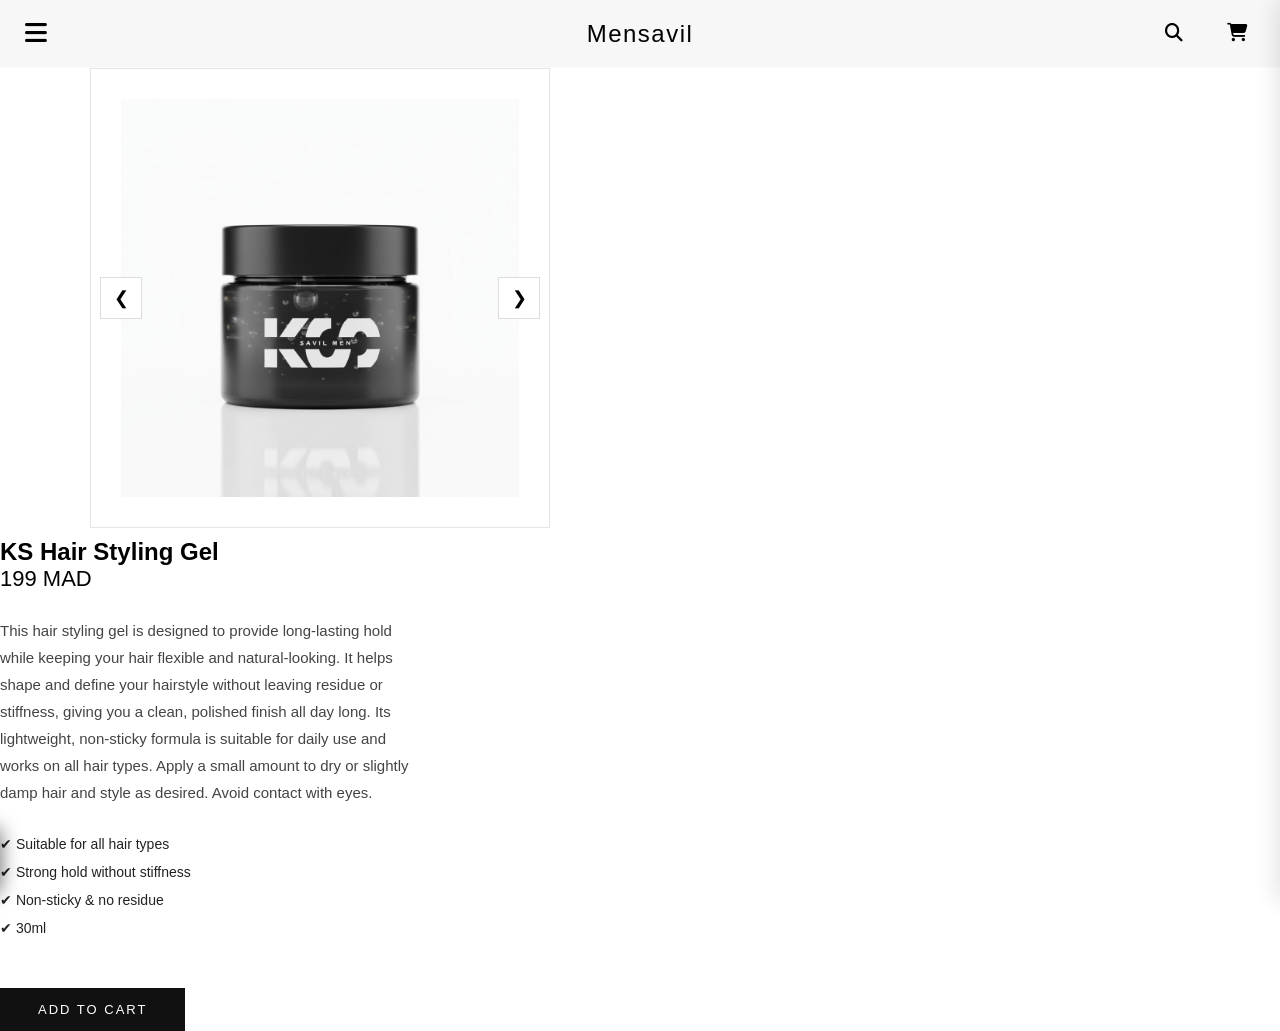
<file: gel.html>
<!DOCTYPE html>
<html lang="en">
<head>
    <meta charset="UTF-8">
    <meta http-equiv="X-UA-Compatible" content="IE=edge">
    <meta name="viewport" content="width=device-width, initial-scale=1.0">
    <title>Savilmen Page</title>
    <link rel="shortcut icon" href="images/fev-icom.png"/>
    <link rel="stylesheet" href="https://cdnjs.cloudflare.com/ajax/libs/font-awesome/6.2.1/css/all.min.css">
</head>
<style>
* {
    margin: 0;
    padding: 0;
    box-sizing: border-box;
    font-family: 'Helvetica Neue', Arial, sans-serif;
}

body {
    background: #fff;

}

/* 🔝 NAVBAR */
.navbar {
    display: flex;
    justify-content: space-between;
    align-items: center;
    padding: 15px 25px;
    background: #f7f7f7;
    border-bottom: 1px solid #fffbfb;
}

.logo {
    position: absolute;  
    left: 50%;           
    transform: translateX(-50%); 
    font-size: 24px;
    font-weight: 400;
    letter-spacing: 1.5px;
}


.menu-icon {
    font-size: 25px;
    cursor: pointer;
}

.icons i {
    margin-left: 18px;
    cursor: pointer;
    font-size: 18px;
}

/* 📌 SIDEBAR (STYLE LUXE) */
.sidebar {
    position: fixed;
    top: 0;
    left: -320px;
    width: 320px;
    height: 100%;
    background: #f7f7f7;
    transition: 0.4s ease;
    z-index: 1000;
    display: flex;
    flex-direction: column;
    justify-content: space-between;
}

/* OPEN */
.sidebar.open {
    left: 0;
}

/* HEADER (X button) */
.sidebar-header {
    padding: 20px;
}

.close-btn {
    font-size: 20px;
    cursor: pointer;
}

/* MENU LINKS */
.menu-links {
    display: flex;
    flex-direction: column;
}

.menu-links a {
    padding: 20px 25px;
    text-decoration: none;
    color: #222;
    font-size: 16px;
    font-weight: 300;
    letter-spacing: 0.6px;
    border-top: 1px solid #ddd;
    transition: all 0.3s ease;
}

.menu-links a:hover {
    background: #eeeeee;
    padding-left: 35px;
}

/* COUNTRY */
.country {
    padding: 15px 25px;
    border-top: 1px solid #ddd;
    font-size: 13px;
    display: flex;
    justify-content: space-between;
    align-items: center;
    color: #444;
}

/* LOGIN */
.login {
    padding: 15px 25px;
    font-size: 14px;
    display: flex;
    gap: 10px;
    align-items: center;
    color: #222;
}

/* Réseaux sociaux en bas de la sidebar */
.sidebar .social-icons {
    position: absolute;
    bottom: 20px;
    left: 0;
    width: 100%;
    display: flex;
    justify-content: space-around;
    padding: 0 10px;
}

.sidebar .social-icons a img {
    width: 24px;
    height: 24px;
    transition: transform 0.2s;
}

.sidebar .social-icons a img:hover {
    transform: scale(1.2);
}

/* 🔲 OVERLAY (fond sombre) */
#overlay {
    position: fixed;
    top: 0;
    left: 0;
    width: 100%;
    height: 100%;
    background: rgba(0,0,0,0.35);
    backdrop-filter: blur(3px);
    opacity: 0;
    visibility: hidden;
    transition: 0.3s;
}

#overlay.show {
    opacity: 1;
    visibility: visible;
}

/* 📱 RESPONSIVE */
@media (max-width: 768px) {
    .logo {
        font-size: 20px;
        
    }

    .sidebar {
        width: 280px;
    }

    .menu-links a {
        font-size: 15px;
    }
}
/* Container bottom-bar dans le menu - style ultra luxe */
.bottom-bar {
    display: flex;
    justify-content: space-between;   /* gauche, centre, droite */
    align-items: center;
    padding: 25px 35px;
     gap: 50px;   
    background: linear-gradient(180deg, #0d0d0d 0%, #1a1a1a 100%); /* dégradé sombre premium */
    border-top: 1px solid rgba(255, 255, 255, 0.1);
    border-radius: 0 0 12px 12px;
    box-shadow: 0 -5px 20px rgba(0,0,0,0.6);
    font-family: 'Poppins', sans-serif;
    margin-top: auto;
}

/* Left: Copyright */
.bottom-left {
    color: #888;               /* gris discret mais lisible */
    font-size: 13px;
    letter-spacing: 0.5px;
}

/* Social Icons */
.socials {
    display: flex;
    gap: 50px;
    justify-content: center;
    align-items: center;
}

/* Taille générale et transition */
.social-icon i {
    font-size: 24px;
    transition: all 0.4s ease;
}

/* Couleurs par défaut des applications */
.social-icon.facebook i { color: #1877f2; }   /* bleu Facebook */
.social-icon.instagram i { 
    color: #e1306c;  /* rose Instagram */
    /* Optionnel : gradient Instagram */
    background: radial-gradient(circle at 30% 107%, #fdf497 0%, #fdf497 5%, #fd5949 45%, #d6249f 60%, #285AEB 90%);
    -webkit-background-clip: text;
    -webkit-text-fill-color: transparent;
}
.social-icon.whatsapp i { color: #25D366; }    /* vert WhatsApp */
.social-icon.tiktok i { color: #141515; }      /* bleu clair TikTok */

/* Hover général - effet doré + zoom */
.social-icon:hover i {
    color: #f1c40f !important;       /* doré luxe */
    transform: scale(1.4) rotate(-5deg);
    text-shadow: 0 0 10px #f1c40f, 0 0 20px #f1c40f; /* glow doré */
}

.social-icon:hover i {
    color: #f1c40f;             /* doré vif */
    transform: rotate(-10deg) scale(1.5);  /* rotation + zoom pour effet dynamique */
    text-shadow: 0 0 10px #f1c40f, 0 0 20px #f1c40f; /* glow doré */
}

/* Container vertical */
.sidebar-bottom {
    display: flex;
    flex-direction: column;   
    align-items: center;
    gap: 40px;               /* espace entre Socials, Paiement, Copyright */
    margin-top: auto;
    padding: 25px;
    border-top: 1px solid rgba(255,255,255,0.2);
}

/* Social Icons verticales */
.socials-vertical {
    display: flex;
    flex-direction: column;   
    gap: 25px;                /* espace entre chaque icône sociale */
    align-items: center;
}

/* Logos paiement vertical */
.payment-vertical {
    display: flex;
    flex-direction: column;
    gap: 25px;                /* espace entre chaque logo de paiement */
    align-items: center;
}

/* Hover social icon */
.socials-vertical .social-icon i {
    font-size: 30px;
    transition: all 0.4s ease;
}

.socials-vertical .social-icon.facebook i { color: #1877f2; }
.socials-vertical .social-icon.instagram i { color: #e1306c; }
.socials-vertical .social-icon.whatsapp i { color: #25D366; }
.socials-vertical .social-icon.tiktok i { color: #69C9D0; }

.socials-vertical .social-icon:hover i {
    color: #f1c40f;
    transform: scale(1.5) rotate(-5deg);
    text-shadow: 0 0 10px #f1c40f, 0 0 20px #f1c40f;
}

/* Logos paiement hover */
.payment-vertical img {
    width: 45px;
    height: auto;
    filter: brightness(0);       /* noir par défaut */
    transition: all 0.4s ease;
    cursor: pointer;
}

.payment-vertical img:hover {
    filter: drop-shadow(0 0 12px #f1c40f) brightness(1.2);
    transform: scale(1.2) rotate(-5deg);
}

/* Copyright */
.sidebar-bottom .copyright {
    font-size: 13px;
    color: #ccc;
    text-align: center;
}
/* COUNTRY SELECT */
.country-select {
    border-top: 1px solid #eee;
    padding: 15px 20px;
    margin-top: 20px;
}

/* Button */
.country-btn {
    display: flex;
    justify-content: space-between;
    align-items: center;
    font-size: 13px;
    cursor: pointer;
    color: #333;
}

/* Dropdown */
.country-dropdown {
    margin-top: 10px;
    display: none;
    flex-direction: column;
    background: #fff;
    border-radius: 8px;
    box-shadow: 0 5px 20px rgba(0,0,0,0.08);
    overflow: hidden;
}

/* Items */
.country-dropdown div {
    padding: 12px 15px;
    font-size: 13px;
    cursor: pointer;
    transition: 0.3s;
}

.country-dropdown div:hover {
    background: #f5f5f5;
    padding-left: 20px;
}

/* Active */
.country-dropdown.show {
    display: flex;
}


/* ICONS */
.icons {
    display: flex;
    gap: 10px;
}

.icon-btn {
    background: none;
    border: none;
    font-size: 18px;
    cursor: pointer;
    padding: 8px;
    border-radius: 50%;
    transition: 0.3s;
}

.icon-btn:hover {
    background: rgba(0,0,0,0.05);
}

/* 🔍 SEARCH OVERLAY */
.search-overlay {
    position: fixed;
    inset: 0;
    background: rgba(255,255,255,0.98);
    display: flex;
    align-items: center;
    justify-content: center;
    transform: translateY(-100%);
    transition: 0.4s ease;
    z-index: 2000;
}

.search-overlay.active {
    transform: translateY(0);
}

.search-content {
    width: 80%;
    max-width: 600px;
    display: flex;
    align-items: center;
    border-bottom: 2px solid #000;
}

.search-content input {
    width: 100%;
    border: none;
    font-size: 20px;
    padding: 10px;
    outline: none;
}

.search-content span {
    cursor: pointer;
    font-size: 22px;
}

/* 🛒 CART PANEL */
.cart-panel {
    position: fixed;
    top: 0;
    right: -350px;
    width: 350px;
    height: 100%;
    background: #fff;
    box-shadow: -5px 0 20px rgba(0,0,0,0.1);
    transition: 0.4s ease;
    z-index: 2000;
    display: flex;
    flex-direction: column;
}

.cart-panel.active {
    right: 0;
}

.cart-header {
    display: flex;
    justify-content: space-between;
    padding: 20px;
    border-bottom: 1px solid #eee;
}

.cart-header span {
    cursor: pointer;
    font-size: 20px;
}

.cart-body {
    padding: 20px;
    font-size: 14px;
}


/* =========================
   HERO IMAGE (FIXED)
========================= */
.hero {
  position: relative;
  height: 80vh;
  overflow: hidden;
}

.hero .slide {
  position: absolute;
  inset: 0;
  background-size: cover;
  background-position: center;
  background-repeat: no-repeat;
}

/* overlay pro */
.hero .slide::after {
  content: "";
  position: absolute;
  inset: 0;
  background: linear-gradient(
    to right,
    rgba(0, 0, 0, 0.6),
    rgba(0, 0, 0, 0.2)
  );
  z-index: 1;
}

.hero .content {
  position: relative;
  z-index: 2;
  max-width: 450px;
  padding-left: 80px;
  color: #fff;
}

.hero h1 {
  font-size: 56px;
  margin-bottom: 20px;
}

.hero p {
  line-height: 1.7;
  opacity: 0.9;
}

.hero button {
  margin-top: 25px;
  padding: 14px 40px;
  border: none;
  background: #fff;
  color: #000;
  cursor: pointer;
}

/* =========================
   CONTACT SECTION (PRO)
========================= */
.contact-section {
  padding: 100px 80px;
}

.contact-container {
  display: flex;
  justify-content: space-between;
  gap: 80px;
}

.contact-form {
  width: 60%;
}

.contact-form h2 {
  font-size: 36px;
  margin-bottom: 40px;
}

.contact-form input,
.contact-form textarea {
  width: 100%;
  padding: 18px;
  margin-bottom: 20px;
  border: 1px solid #ccc;
  outline: none;
}

.contact-form textarea {
  height: 150px;
}

.contact-form button {
  background: #000;
  color: #fff;
  border: none;
  padding: 16px 60px;
  cursor: pointer;
}

.captcha {
  margin-top: 20px;
  font-size: 13px;
  color: #777;
}

.contact-info {
  width: 30%;
}

.contact-info h4 {
  margin-bottom: 10px;
}

/* =========================
   RESPONSIVE
========================= */
@media (max-width: 900px) {
  .menu {
    flex-wrap: wrap;
    gap: 20px;
  }

  .hero .content {
    padding-left: 40px;
  }

  .contact-container {
    flex-direction: column;
  }

  .contact-form,
  .contact-info {
    width: 100%;
  }
}
.hero .slide {
  transform: none !important;
  animation: none !important;
}

.hero .content {
  position: absolute;
  top: 50%;
  left: 50%;
  transform: translate(-50%, -50%);
  text-align: center;
  width: 90%;
  max-width: 600px;
}

.hero .content h1,
.hero .content p,
.hero .content button {
  opacity: 0;
  transform: translateY(30px);
  animation: textReveal 1s ease forwards;
}

.hero .content h1 {
  animation-delay: 0.2s;
}

.hero .content p {
  animation-delay: 0.5s;
}

.hero .content button {
  animation-delay: 0.8s;
  transition: all 0.3s ease;
}

.hero .content button {
  background: #1c1f23; 
  color: #fff;         
  border: none;
  padding: 10px 25px;
  font-size: 16px;
  cursor: pointer;
  transition: transform 0.3s ease; 
}

.hero .content button:hover {
  transform: translateY(-2px); 
}

@keyframes textReveal {
  from {
    opacity: 0;
    transform: translateY(30px);
  }
  to {
    opacity: 1;
    transform: translateY(0);
  }
}
   
.product-images{
  width:50%;
  display:flex;
  justify-content:center;
}

.gallery-wrapper{
  position:relative;
  width:100%;
  max-width:460px;
}

/* horizontal scroll */
.horizontal-gallery{
  display:flex;
  overflow-x:auto;
  scroll-snap-type:x mandatory;
  -webkit-overflow-scrolling:touch;
  margin:0 auto; /* 🔥 */
}

.product-container{
  max-width:1100px;
  margin:0 auto;
  display:flex;
  align-items:center;
  gap:80px;
}

/* horizontal scroll */
.horizontal-gallery img{
  min-width:100%;
  scroll-snap-align:start;
  padding:20px; /* كان 30 */
  border:1px solid #e5e5e5;
  background:#fff;
}

.horizontal-gallery::-webkit-scrollbar{
  display:none;
}

.horizontal-gallery img{
  min-width:100%;
  scroll-snap-align:start;
  padding:30px;
  border:1px solid #e5e5e5;
  background:#fff;
}

/* arrows */
.nav-btn{
  position:absolute;
  top:50%;
  transform:translateY(-50%);
  background:#fff;
  border:1px solid #ddd;
  width:42px;
  height:42px;
  font-size:18px;
  cursor:pointer;
}

.nav-btn.left{ left:10px; }
.nav-btn.right{ right:10px; }

/* sidebar images */
.image-switch{
  display:flex;
  flex-direction:column;
  gap:15px;
}

.image-switch img{
  width:75px;
  cursor:pointer;
  border:1px solid #e5e5e5;
}

/* main image */

.product-info{
  width:50%;
  display:flex;
  flex-direction:column;
  justify-content:flex-start;
  padding-top:10px;
}

.product-info h1{
  font-size:30px;
  font-weight:500;
  letter-spacing:0.5px;
  margin-bottom:10px;
}

.price{
  font-size:22px;
  font-weight:500;
  margin-bottom:25px;
}

/* description */
.description{
  font-size:15px;
  line-height:1.8;
  color:#444;
  margin-bottom:30px;
  max-width:420px;
}

/* list */
.product-info ul{
  list-style:none;
  padding:0;
  margin-bottom:40px;
}

.product-info ul li{
  font-size:14px;
  margin-bottom:12px;
  color:#222;
}

/* button luxe */
.add-to-cart{
  align-self:flex-start;
  background:#111;
  color:#fff;
  padding:14px 38px;
  font-size:13px;
  letter-spacing:2px;
  border:none;
  cursor:pointer;
}

.add-to-cart:hover{
  background:#000;
}
</style>

<!-- 🔝 NAVBAR -->
<header class="navbar">
    <div class="menu-icon" onclick="toggleMenu()">
        <i class="fas fa-bars"></i>
    </div>

    <h1 class="logo">Mensavil</h1>
    <!-- ICONS -->
<div class="icons">
    <button class="icon-btn" id="searchBtn">
        <i class="fas fa-search"></i>
    </button>

    <button class="icon-btn" id="cartBtn">
        <i class="fa-solid fa-cart-shopping"></i>
    </button>
</div>

<!-- SEARCH OVERLAY -->
<div id="searchOverlay" class="search-overlay">
    <div class="search-content">
        <input type="text" placeholder="Search products...">
        <span id="closeSearch">✕</span>
    </div>
</div>

<!-- CART PANEL -->
<div id="cartPanel" class="cart-panel">
    <div class="cart-header">
        <h3>Cart</h3>
        <span id="closeCart">✕</span>
    </div>

    <div class="cart-body">
        <p>Your cart is empty</p>
    </div>
</div>

</header>

<!-- 📌 SIDEBAR MENU LUXE -->
<div id="sidebar" class="sidebar">

    <!-- Top (close button) -->
    <div class="sidebar-header">
        <span class="close-btn" onclick="toggleMenu()">
            <i class="fas fa-times"></i>
        </span>
    </div>

    <!-- Menu links -->
    <div class="menu-links">
        <a href="index.html">Home</a>
        <a href="PRODUCTS.html">Products</a>
        <a href="TUTORIALS.html">Tutorials</a>
        <a href="MANAGE-SUBSCRIPTION.html">Manage Subscription</a>
        <a href="CONTACT-US.html">Contact Us</a>
    </div>

    <!-- Country -->
<div class="country-select">
    <div class="country-btn" onclick="toggleCountry()">
        🌍 MOROCCO (MAD د.م)
        <i class="fas fa-chevron-down"></i>
    </div>

    <div id="countryDropdown" class="country-dropdown">
        <div onclick="selectCountry('Morocco (MAD د.م)')">🇲🇦 Morocco (MAD)</div>
        <div onclick="selectCountry('France (EUR €)')">🇫🇷 France (EUR)</div>
        <div onclick="selectCountry('USA (USD $)')">🇺🇸 USA (USD)</div>
        <div onclick="selectCountry('Spain (EUR €)')">🇪🇸 Spain (EUR)</div>
        <div onclick="selectCountry('UAE (AED د.إ)')">🇦🇪 UAE (AED)</div>
    </div>
</div>

    <!-- Login -->
    <div class="login">
        <i class="far fa-user"></i>
        <span>Log in</span>
    </div>
      <!-- Center: Social Media -->
    <div class="socials">
        <a href="https://www.facebook.com" target="_blank" class="social-icon facebook">
            <i class="fab fa-facebook-f"></i>
        </a>
        <a href="https://www.instagram.com" target="_blank" class="social-icon instagram">
            <i class="fab fa-instagram"></i>
        </a>
        <a href="https://www.whatsapp.com" target="_blank" class="social-icon whatsapp">
            <i class="fab fa-whatsapp"></i>
        </a>
        <a href="https://www.tiktok.com" target="_blank" class="social-icon tiktok">
            <i class="fab fa-tiktok"></i>
        </a>
    </div>
    
   

<!-- Footer / Bottom Menu -->
<div class="bottom-bar">

    <!-- Left: Copyright -->
    <div class="bottom-left">
        © 2026, MenSavil. All rights reserved.
    </div>

</div>

</div>

<!-- Overlay -->
<div id="overlay" onclick="toggleMenu()"></div>

    <!-- IMAGES -->
<div class="product-images">

  <div class="gallery-wrapper">

    <button class="nav-btn left" onclick="scrollGallery(-1)">&#10094;</button>

    <div class="horizontal-gallery" id="gallery">
      <img src="gel.jpg">
      <img src="emballage-gel.jpg">
    </div>

    <button class="nav-btn right" onclick="scrollGallery(1)">&#10095;</button>

  </div>

</div>

    <!-- INFO -->
  <div class="product-info">
  <h2>KS Hair Styling Gel</h2>
  <p class="price">199 MAD</p>

  <p class="description">
    This hair styling gel is designed to provide long-lasting hold while keeping your hair flexible and natural-looking. It helps shape and define your hairstyle without leaving residue or stiffness, giving you a clean, polished finish all day long.

Its lightweight, non-sticky formula is suitable for daily use and works on all hair types. Apply a small amount to dry or slightly damp hair and style as desired. Avoid contact with eyes.
  </p>

  <ul>
    <li>✔ Suitable for all hair types</li>
    <li>✔ Strong hold without stiffness</li>
    <li>✔ Non-sticky & no residue</li>
    <li>✔ 30ml</li>
  </ul>
</div>

      <button class="add-to-cart">ADD TO CART</button>
    </div>

  </div>

</section>
<script>
  function toggleMenu() {
    document.getElementById("sidebar").classList.toggle("open");
    document.getElementById("overlay").classList.toggle("show");
}

function toggleCountry() {
    document.getElementById("countryDropdown").classList.toggle("show");
}

function selectCountry(country) {
    document.querySelector(".country-btn").innerHTML =
        "🌍 " + country + ' <i class="fas fa-chevron-down"></i>';

    document.getElementById("countryDropdown").classList.remove("show");
}

const searchBtn = document.getElementById("searchBtn");
const cartBtn = document.getElementById("cartBtn");

const searchOverlay = document.getElementById("searchOverlay");
const cartPanel = document.getElementById("cartPanel");

const closeSearch = document.getElementById("closeSearch");
const closeCart = document.getElementById("closeCart");

/* SEARCH */
searchBtn.onclick = () => {
    searchOverlay.classList.add("active");
};

closeSearch.onclick = () => {
    searchOverlay.classList.remove("active");
};

/* CART */
cartBtn.onclick = () => {
    cartPanel.classList.add("active");
};

closeCart.onclick = () => {
    cartPanel.classList.remove("active");
};
function changeImage(src){
  document.getElementById("mainImage").src = src;
}
function scrollGallery(direction){
  const gallery = document.getElementById("gallery");
  const width = gallery.clientWidth;
  gallery.scrollBy({
    left: direction * width,
    behavior: "smooth"
  });
}
</script>
</body>
</html>
</file>
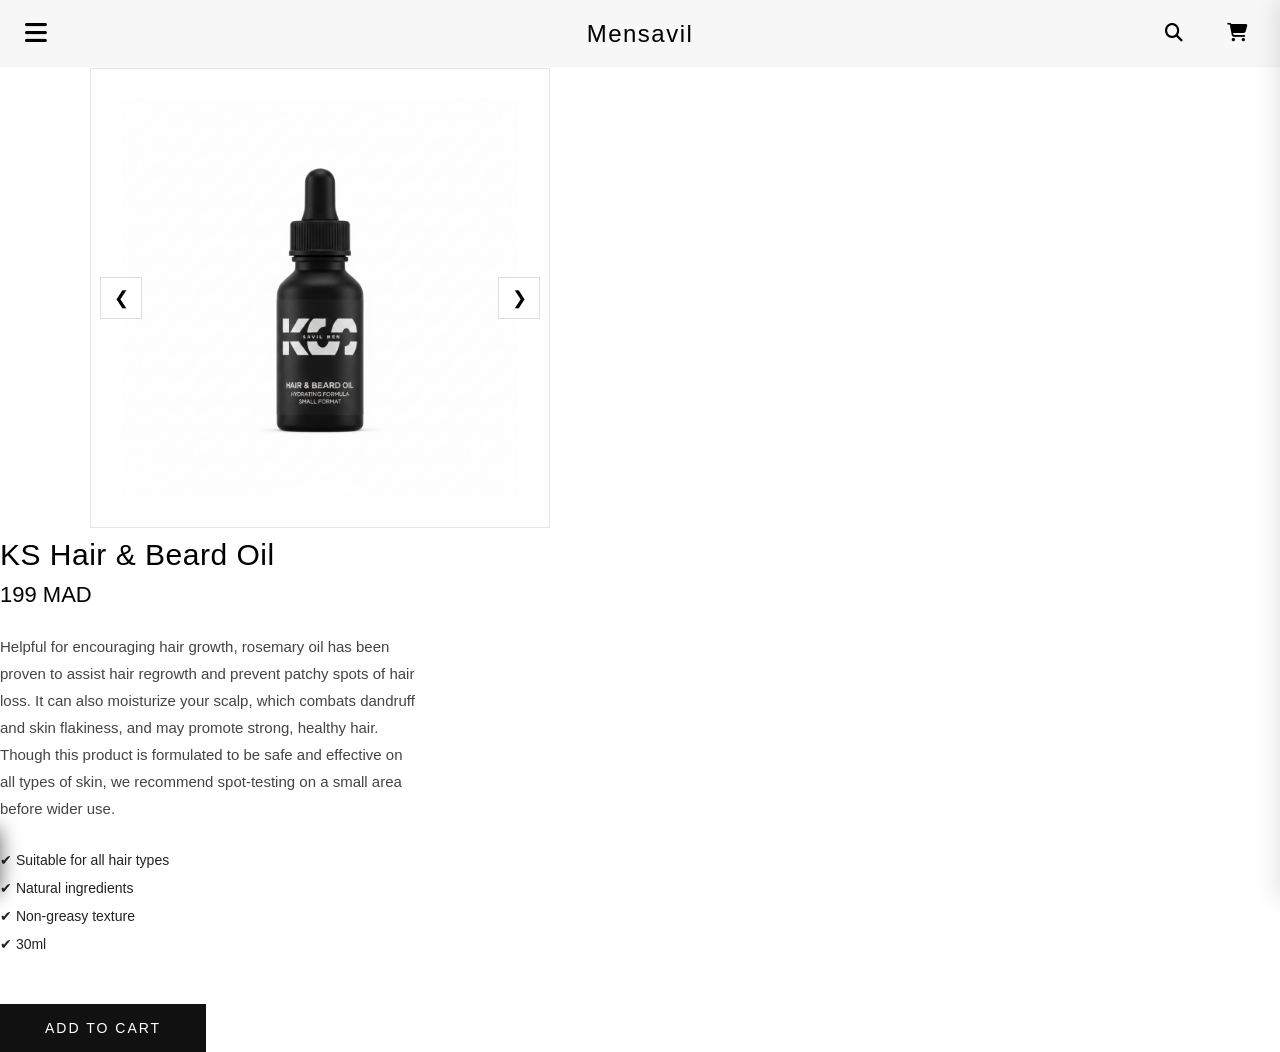
<file: huil.html>
<!DOCTYPE html>
<html lang="en">
<head>
    <meta charset="UTF-8">
    <meta http-equiv="X-UA-Compatible" content="IE=edge">
    <meta name="viewport" content="width=device-width, initial-scale=1.0">
    <title>Savilmen Page</title>
    <link rel="shortcut icon" href="images/fev-icom.png"/>
    <link rel="stylesheet" href="https://cdnjs.cloudflare.com/ajax/libs/font-awesome/6.2.1/css/all.min.css">
</head>
<style>
* {
    margin: 0;
    padding: 0;
    box-sizing: border-box;
    font-family: 'Helvetica Neue', Arial, sans-serif;
}

body {
    background: #fff;

}

/* 🔝 NAVBAR */
.navbar {
    display: flex;
    justify-content: space-between;
    align-items: center;
    padding: 15px 25px;
    background: #f7f7f7;
    border-bottom: 1px solid #fffbfb;
}

.logo {
    position: absolute;  
    left: 50%;           
    transform: translateX(-50%); 
    font-size: 24px;
    font-weight: 400;
    letter-spacing: 1.5px;
}


.menu-icon {
    font-size: 25px;
    cursor: pointer;
}

.icons i {
    margin-left: 18px;
    cursor: pointer;
    font-size: 18px;
}

/* 📌 SIDEBAR (STYLE LUXE) */
.sidebar {
    position: fixed;
    top: 0;
    left: -320px;
    width: 320px;
    height: 100%;
    background: #f7f7f7;
    transition: 0.4s ease;
    z-index: 1000;
    display: flex;
    flex-direction: column;
    justify-content: space-between;
}

/* OPEN */
.sidebar.open {
    left: 0;
}

/* HEADER (X button) */
.sidebar-header {
    padding: 20px;
}

.close-btn {
    font-size: 20px;
    cursor: pointer;
}

/* MENU LINKS */
.menu-links {
    display: flex;
    flex-direction: column;
}

.menu-links a {
    padding: 20px 25px;
    text-decoration: none;
    color: #222;
    font-size: 16px;
    font-weight: 300;
    letter-spacing: 0.6px;
    border-top: 1px solid #ddd;
    transition: all 0.3s ease;
}

.menu-links a:hover {
    background: #eeeeee;
    padding-left: 35px;
}

/* COUNTRY */
.country {
    padding: 15px 25px;
    border-top: 1px solid #ddd;
    font-size: 13px;
    display: flex;
    justify-content: space-between;
    align-items: center;
    color: #444;
}

/* LOGIN */
.login {
    padding: 15px 25px;
    font-size: 14px;
    display: flex;
    gap: 10px;
    align-items: center;
    color: #222;
}

/* Réseaux sociaux en bas de la sidebar */
.sidebar .social-icons {
    position: absolute;
    bottom: 20px;
    left: 0;
    width: 100%;
    display: flex;
    justify-content: space-around;
    padding: 0 10px;
}

.sidebar .social-icons a img {
    width: 24px;
    height: 24px;
    transition: transform 0.2s;
}

.sidebar .social-icons a img:hover {
    transform: scale(1.2);
}

/* 🔲 OVERLAY (fond sombre) */
#overlay {
    position: fixed;
    top: 0;
    left: 0;
    width: 100%;
    height: 100%;
    background: rgba(0,0,0,0.35);
    backdrop-filter: blur(3px);
    opacity: 0;
    visibility: hidden;
    transition: 0.3s;
}

#overlay.show {
    opacity: 1;
    visibility: visible;
}

/* 📱 RESPONSIVE */
@media (max-width: 768px) {
    .logo {
        font-size: 20px;
        
    }

    .sidebar {
        width: 280px;
    }

    .menu-links a {
        font-size: 15px;
    }
}
/* Container bottom-bar dans le menu - style ultra luxe */
.bottom-bar {
    display: flex;
    justify-content: space-between;   /* gauche, centre, droite */
    align-items: center;
    padding: 25px 35px;
     gap: 50px;   
    background: linear-gradient(180deg, #0d0d0d 0%, #1a1a1a 100%); /* dégradé sombre premium */
    border-top: 1px solid rgba(255, 255, 255, 0.1);
    border-radius: 0 0 12px 12px;
    box-shadow: 0 -5px 20px rgba(0,0,0,0.6);
    font-family: 'Poppins', sans-serif;
    margin-top: auto;
}

/* Left: Copyright */
.bottom-left {
    color: #888;               /* gris discret mais lisible */
    font-size: 13px;
    letter-spacing: 0.5px;
}

/* Social Icons */
.socials {
    display: flex;
    gap: 50px;
    justify-content: center;
    align-items: center;
}

/* Taille générale et transition */
.social-icon i {
    font-size: 24px;
    transition: all 0.4s ease;
}

/* Couleurs par défaut des applications */
.social-icon.facebook i { color: #1877f2; }   /* bleu Facebook */
.social-icon.instagram i { 
    color: #e1306c;  /* rose Instagram */
    /* Optionnel : gradient Instagram */
    background: radial-gradient(circle at 30% 107%, #fdf497 0%, #fdf497 5%, #fd5949 45%, #d6249f 60%, #285AEB 90%);
    -webkit-background-clip: text;
    -webkit-text-fill-color: transparent;
}
.social-icon.whatsapp i { color: #25D366; }    /* vert WhatsApp */
.social-icon.tiktok i { color: #141515; }      /* bleu clair TikTok */

/* Hover général - effet doré + zoom */
.social-icon:hover i {
    color: #f1c40f !important;       /* doré luxe */
    transform: scale(1.4) rotate(-5deg);
    text-shadow: 0 0 10px #f1c40f, 0 0 20px #f1c40f; /* glow doré */
}

.social-icon:hover i {
    color: #f1c40f;             /* doré vif */
    transform: rotate(-10deg) scale(1.5);  /* rotation + zoom pour effet dynamique */
    text-shadow: 0 0 10px #f1c40f, 0 0 20px #f1c40f; /* glow doré */
}

/* Container vertical */
.sidebar-bottom {
    display: flex;
    flex-direction: column;   
    align-items: center;
    gap: 40px;               /* espace entre Socials, Paiement, Copyright */
    margin-top: auto;
    padding: 25px;
    border-top: 1px solid rgba(255,255,255,0.2);
}

/* Social Icons verticales */
.socials-vertical {
    display: flex;
    flex-direction: column;   
    gap: 25px;                /* espace entre chaque icône sociale */
    align-items: center;
}

/* Logos paiement vertical */
.payment-vertical {
    display: flex;
    flex-direction: column;
    gap: 25px;                /* espace entre chaque logo de paiement */
    align-items: center;
}

/* Hover social icon */
.socials-vertical .social-icon i {
    font-size: 30px;
    transition: all 0.4s ease;
}

.socials-vertical .social-icon.facebook i { color: #1877f2; }
.socials-vertical .social-icon.instagram i { color: #e1306c; }
.socials-vertical .social-icon.whatsapp i { color: #25D366; }
.socials-vertical .social-icon.tiktok i { color: #69C9D0; }

.socials-vertical .social-icon:hover i {
    color: #f1c40f;
    transform: scale(1.5) rotate(-5deg);
    text-shadow: 0 0 10px #f1c40f, 0 0 20px #f1c40f;
}

/* Logos paiement hover */
.payment-vertical img {
    width: 45px;
    height: auto;
    filter: brightness(0);       /* noir par défaut */
    transition: all 0.4s ease;
    cursor: pointer;
}

.payment-vertical img:hover {
    filter: drop-shadow(0 0 12px #f1c40f) brightness(1.2);
    transform: scale(1.2) rotate(-5deg);
}

/* Copyright */
.sidebar-bottom .copyright {
    font-size: 13px;
    color: #ccc;
    text-align: center;
}
/* COUNTRY SELECT */
.country-select {
    border-top: 1px solid #eee;
    padding: 15px 20px;
    margin-top: 20px;
}

/* Button */
.country-btn {
    display: flex;
    justify-content: space-between;
    align-items: center;
    font-size: 13px;
    cursor: pointer;
    color: #333;
}

/* Dropdown */
.country-dropdown {
    margin-top: 10px;
    display: none;
    flex-direction: column;
    background: #fff;
    border-radius: 8px;
    box-shadow: 0 5px 20px rgba(0,0,0,0.08);
    overflow: hidden;
}

/* Items */
.country-dropdown div {
    padding: 12px 15px;
    font-size: 13px;
    cursor: pointer;
    transition: 0.3s;
}

.country-dropdown div:hover {
    background: #f5f5f5;
    padding-left: 20px;
}

/* Active */
.country-dropdown.show {
    display: flex;
}


/* ICONS */
.icons {
    display: flex;
    gap: 10px;
}

.icon-btn {
    background: none;
    border: none;
    font-size: 18px;
    cursor: pointer;
    padding: 8px;
    border-radius: 50%;
    transition: 0.3s;
}

.icon-btn:hover {
    background: rgba(0,0,0,0.05);
}

/* 🔍 SEARCH OVERLAY */
.search-overlay {
    position: fixed;
    inset: 0;
    background: rgba(255,255,255,0.98);
    display: flex;
    align-items: center;
    justify-content: center;
    transform: translateY(-100%);
    transition: 0.4s ease;
    z-index: 2000;
}

.search-overlay.active {
    transform: translateY(0);
}

.search-content {
    width: 80%;
    max-width: 600px;
    display: flex;
    align-items: center;
    border-bottom: 2px solid #000;
}

.search-content input {
    width: 100%;
    border: none;
    font-size: 20px;
    padding: 10px;
    outline: none;
}

.search-content span {
    cursor: pointer;
    font-size: 22px;
}

/* 🛒 CART PANEL */
.cart-panel {
    position: fixed;
    top: 0;
    right: -350px;
    width: 350px;
    height: 100%;
    background: #fff;
    box-shadow: -5px 0 20px rgba(0,0,0,0.1);
    transition: 0.4s ease;
    z-index: 2000;
    display: flex;
    flex-direction: column;
}

.cart-panel.active {
    right: 0;
}

.cart-header {
    display: flex;
    justify-content: space-between;
    padding: 20px;
    border-bottom: 1px solid #eee;
}

.cart-header span {
    cursor: pointer;
    font-size: 20px;
}

.cart-body {
    padding: 20px;
    font-size: 14px;
}

/* =========================
   HERO IMAGE (FIXED)
========================= */
.hero {
  position: relative;
  height: 80vh;
  overflow: hidden;
}

.hero .slide {
  position: absolute;
  inset: 0;
  background-size: cover;
  background-position: center;
  background-repeat: no-repeat;
}

/* overlay pro */
.hero .slide::after {
  content: "";
  position: absolute;
  inset: 0;
  background: linear-gradient(
    to right,
    rgba(0, 0, 0, 0.6),
    rgba(0, 0, 0, 0.2)
  );
  z-index: 1;
}

.hero .content {
  position: relative;
  z-index: 2;
  max-width: 450px;
  padding-left: 80px;
  color: #fff;
}

.hero h1 {
  font-size: 56px;
  margin-bottom: 20px;
}

.hero p {
  line-height: 1.7;
  opacity: 0.9;
}

.hero button {
  margin-top: 25px;
  padding: 14px 40px;
  border: none;
  background: #fff;
  color: #000;
  cursor: pointer;
}

/* =========================
   CONTACT SECTION (PRO)
========================= */
.contact-section {
  padding: 100px 80px;
}

.contact-container {
  display: flex;
  justify-content: space-between;
  gap: 80px;
}

.contact-form {
  width: 60%;
}

.contact-form h2 {
  font-size: 36px;
  margin-bottom: 40px;
}

.contact-form input,
.contact-form textarea {
  width: 100%;
  padding: 18px;
  margin-bottom: 20px;
  border: 1px solid #ccc;
  outline: none;
}

.contact-form textarea {
  height: 150px;
}

.contact-form button {
  background: #000;
  color: #fff;
  border: none;
  padding: 16px 60px;
  cursor: pointer;
}

.captcha {
  margin-top: 20px;
  font-size: 13px;
  color: #777;
}

.contact-info {
  width: 30%;
}

.contact-info h4 {
  margin-bottom: 10px;
}

/* =========================
   RESPONSIVE
========================= */
@media (max-width: 900px) {
  .menu {
    flex-wrap: wrap;
    gap: 20px;
  }

  .hero .content {
    padding-left: 40px;
  }

  .contact-container {
    flex-direction: column;
  }

  .contact-form,
  .contact-info {
    width: 100%;
  }
}
.hero .slide {
  transform: none !important;
  animation: none !important;
}

.hero .content {
  position: absolute;
  top: 50%;
  left: 50%;
  transform: translate(-50%, -50%);
  text-align: center;
  width: 90%;
  max-width: 600px;
}

.hero .content h1,
.hero .content p,
.hero .content button {
  opacity: 0;
  transform: translateY(30px);
  animation: textReveal 1s ease forwards;
}

.hero .content h1 {
  animation-delay: 0.2s;
}

.hero .content p {
  animation-delay: 0.5s;
}

.hero .content button {
  animation-delay: 0.8s;
  transition: all 0.3s ease;
}

.hero .content button {
  background: #1c1f23; 
  color: #fff;         
  border: none;
  padding: 10px 25px;
  font-size: 16px;
  cursor: pointer;
  transition: transform 0.3s ease; 
}

.hero .content button:hover {
  transform: translateY(-2px); 
}

@keyframes textReveal {
  from {
    opacity: 0;
    transform: translateY(30px);
  }
  to {
    opacity: 1;
    transform: translateY(0);
  }
}
   
.product-images{
  width:50%;
  display:flex;
  justify-content:center;
}

.gallery-wrapper{
  position:relative;
  width:100%;
  max-width:460px;
}

/* horizontal scroll */
.horizontal-gallery{
  display:flex;
  overflow-x:auto;
  scroll-snap-type:x mandatory;
  -webkit-overflow-scrolling:touch;
  margin:0 auto; /* 🔥 */
}

.product-container{
  max-width:1100px;
  margin:0 auto;
  display:flex;
  align-items:center;
  gap:80px;
}

/* horizontal scroll */
.horizontal-gallery img{
  min-width:100%;
  scroll-snap-align:start;
  padding:20px; /* كان 30 */
  border:1px solid #e5e5e5;
  background:#fff;
}

.horizontal-gallery::-webkit-scrollbar{
  display:none;
}

.horizontal-gallery img{
  min-width:100%;
  scroll-snap-align:start;
  padding:30px;
  border:1px solid #e5e5e5;
  background:#fff;
}

/* arrows */
.nav-btn{
  position:absolute;
  top:50%;
  transform:translateY(-50%);
  background:#fff;
  border:1px solid #ddd;
  width:42px;
  height:42px;
  font-size:18px;
  cursor:pointer;
}

.nav-btn.left{ left:10px; }
.nav-btn.right{ right:10px; }

/* sidebar images */
.image-switch{
  display:flex;
  flex-direction:column;
  gap:15px;
}

.image-switch img{
  width:75px;
  cursor:pointer;
  border:1px solid #e5e5e5;
}

/* main image */

.product-info{
  width:50%;
  display:flex;
  flex-direction:column;
  justify-content:flex-start;
  padding-top:10px;
}

.product-info h1{
  font-size:30px;
  font-weight:500;
  letter-spacing:0.5px;
  margin-bottom:10px;
}

.price{
  font-size:22px;
  font-weight:500;
  margin-bottom:25px;
}

/* description */
.description{
  font-size:15px;
  line-height:1.8;
  color:#444;
  margin-bottom:30px;
  max-width:420px;
}

/* list */
.product-info ul{
  list-style:none;
  padding:0;
  margin-bottom:40px;
}

.product-info ul li{
  font-size:14px;
  margin-bottom:12px;
  color:#222;
}

/* button luxe */
.add-to-cart{
  align-self:flex-start;
  background:#111;
  color:#fff;
  padding:16px 45px;
  font-size:14px;
  letter-spacing:2px;
  border:none;
  cursor:pointer;
}

.add-to-cart:hover{
  background:#000;
}
</style>

<!-- 🔝 NAVBAR -->
<header class="navbar">
    <div class="menu-icon" onclick="toggleMenu()">
        <i class="fas fa-bars"></i>
    </div>

    <h1 class="logo">Mensavil</h1>
    <!-- ICONS -->
<div class="icons">
    <button class="icon-btn" id="searchBtn">
        <i class="fas fa-search"></i>
    </button>

    <button class="icon-btn" id="cartBtn">
        <i class="fa-solid fa-cart-shopping"></i>
    </button>
</div>

<!-- SEARCH OVERLAY -->
<div id="searchOverlay" class="search-overlay">
    <div class="search-content">
        <input type="text" placeholder="Search products...">
        <span id="closeSearch">✕</span>
    </div>
</div>

<!-- CART PANEL -->
<div id="cartPanel" class="cart-panel">
    <div class="cart-header">
        <h3>Cart</h3>
        <span id="closeCart">✕</span>
    </div>

    <div class="cart-body">
        <p>Your cart is empty</p>
    </div>
</div>

</header>

<!-- 📌 SIDEBAR MENU LUXE -->
<div id="sidebar" class="sidebar">

    <!-- Top (close button) -->
    <div class="sidebar-header">
        <span class="close-btn" onclick="toggleMenu()">
            <i class="fas fa-times"></i>
        </span>
    </div>

    <!-- Menu links -->
    <div class="menu-links">
        <a href="index.html">Home</a>
        <a href="PRODUCTS.html">Products</a>
        <a href="TUTORIALS.html">Tutorials</a>
        <a href="MANAGE-SUBSCRIPTION.html">Manage Subscription</a>
        <a href="CONTACT-US.html">Contact Us</a>
    </div>

    <!-- Country -->
<div class="country-select">
    <div class="country-btn" onclick="toggleCountry()">
        🌍 MOROCCO (MAD د.م)
        <i class="fas fa-chevron-down"></i>
    </div>

    <div id="countryDropdown" class="country-dropdown">
        <div onclick="selectCountry('Morocco (MAD د.م)')">🇲🇦 Morocco (MAD)</div>
        <div onclick="selectCountry('France (EUR €)')">🇫🇷 France (EUR)</div>
        <div onclick="selectCountry('USA (USD $)')">🇺🇸 USA (USD)</div>
        <div onclick="selectCountry('Spain (EUR €)')">🇪🇸 Spain (EUR)</div>
        <div onclick="selectCountry('UAE (AED د.إ)')">🇦🇪 UAE (AED)</div>
    </div>
</div>

    <!-- Login -->
    <div class="login">
        <i class="far fa-user"></i>
        <span>Log in</span>
    </div>
      <!-- Center: Social Media -->
    <div class="socials">
        <a href="https://www.facebook.com" target="_blank" class="social-icon facebook">
            <i class="fab fa-facebook-f"></i>
        </a>
        <a href="https://www.instagram.com" target="_blank" class="social-icon instagram">
            <i class="fab fa-instagram"></i>
        </a>
        <a href="https://www.whatsapp.com" target="_blank" class="social-icon whatsapp">
            <i class="fab fa-whatsapp"></i>
        </a>
        <a href="https://www.tiktok.com" target="_blank" class="social-icon tiktok">
            <i class="fab fa-tiktok"></i>
        </a>
    </div>
    
   

<!-- Footer / Bottom Menu -->
<div class="bottom-bar">

    <!-- Left: Copyright -->
    <div class="bottom-left">
        © 2026, MenSavil. All rights reserved.
    </div>

</div>

</div>

<!-- Overlay -->
<div id="overlay" onclick="toggleMenu()"></div>


    <!-- IMAGES -->
<div class="product-images">

  <div class="gallery-wrapper">

    <button class="nav-btn left" onclick="scrollGallery(-1)">&#10094;</button>

    <div class="horizontal-gallery" id="gallery">
      <img src="huile.png">
      <img src="huile-emballage.jpg">
    </div>

    <button class="nav-btn right" onclick="scrollGallery(1)">&#10095;</button>

  </div>

</div>

    <!-- INFO -->
    <div class="product-info">
      <h1>KS Hair & Beard Oil</h1>
      <p class="price">199 MAD</p>

      <p class="description">
       Helpful for encouraging hair growth, rosemary oil has been proven to assist hair regrowth and prevent patchy spots of hair loss. 
       It can also moisturize your scalp, which combats dandruff and skin flakiness, and may promote strong, healthy hair.
       Though this product is formulated to be safe and effective on all types of skin, we recommend spot-testing on a small area before wider use.
      </p>

      <ul>
        <li>✔ Suitable for all hair types</li>
        <li>✔ Natural ingredients</li>
        <li>✔ Non-greasy texture</li>
        <li>✔ 30ml</li>
      </ul>

      <button class="add-to-cart">ADD TO CART</button>
    </div>

  </div>

</section>
<script>
  function toggleMenu() {
    document.getElementById("sidebar").classList.toggle("open");
    document.getElementById("overlay").classList.toggle("show");
}

function toggleCountry() {
    document.getElementById("countryDropdown").classList.toggle("show");
}

function selectCountry(country) {
    document.querySelector(".country-btn").innerHTML =
        "🌍 " + country + ' <i class="fas fa-chevron-down"></i>';

    document.getElementById("countryDropdown").classList.remove("show");
}

const searchBtn = document.getElementById("searchBtn");
const cartBtn = document.getElementById("cartBtn");

const searchOverlay = document.getElementById("searchOverlay");
const cartPanel = document.getElementById("cartPanel");

const closeSearch = document.getElementById("closeSearch");
const closeCart = document.getElementById("closeCart");

/* SEARCH */
searchBtn.onclick = () => {
    searchOverlay.classList.add("active");
};

closeSearch.onclick = () => {
    searchOverlay.classList.remove("active");
};

/* CART */
cartBtn.onclick = () => {
    cartPanel.classList.add("active");
};

closeCart.onclick = () => {
    cartPanel.classList.remove("active");
};
function changeImage(src){
  document.getElementById("mainImage").src = src;
}
function scrollGallery(direction){
  const gallery = document.getElementById("gallery");
  const width = gallery.clientWidth;
  gallery.scrollBy({
    left: direction * width,
    behavior: "smooth"
  });
}
</script>
</body>
</html>
</file>
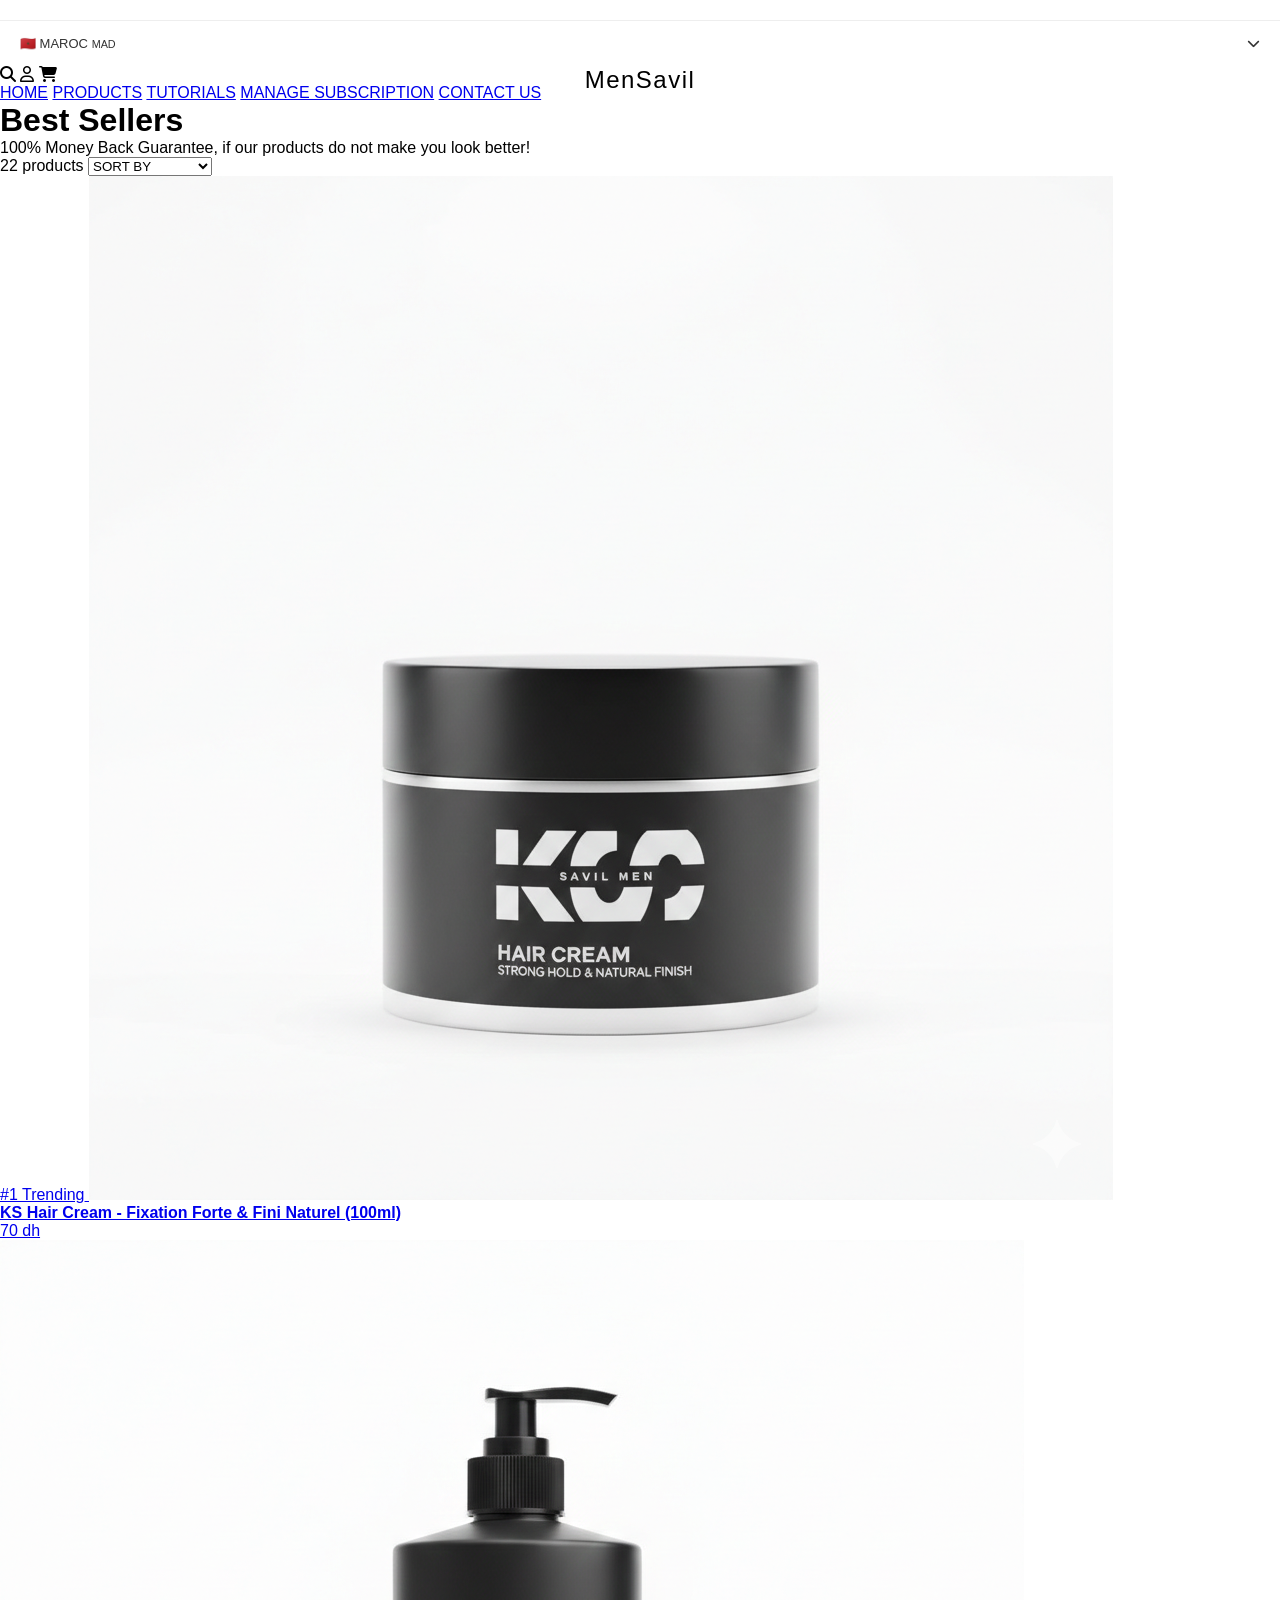
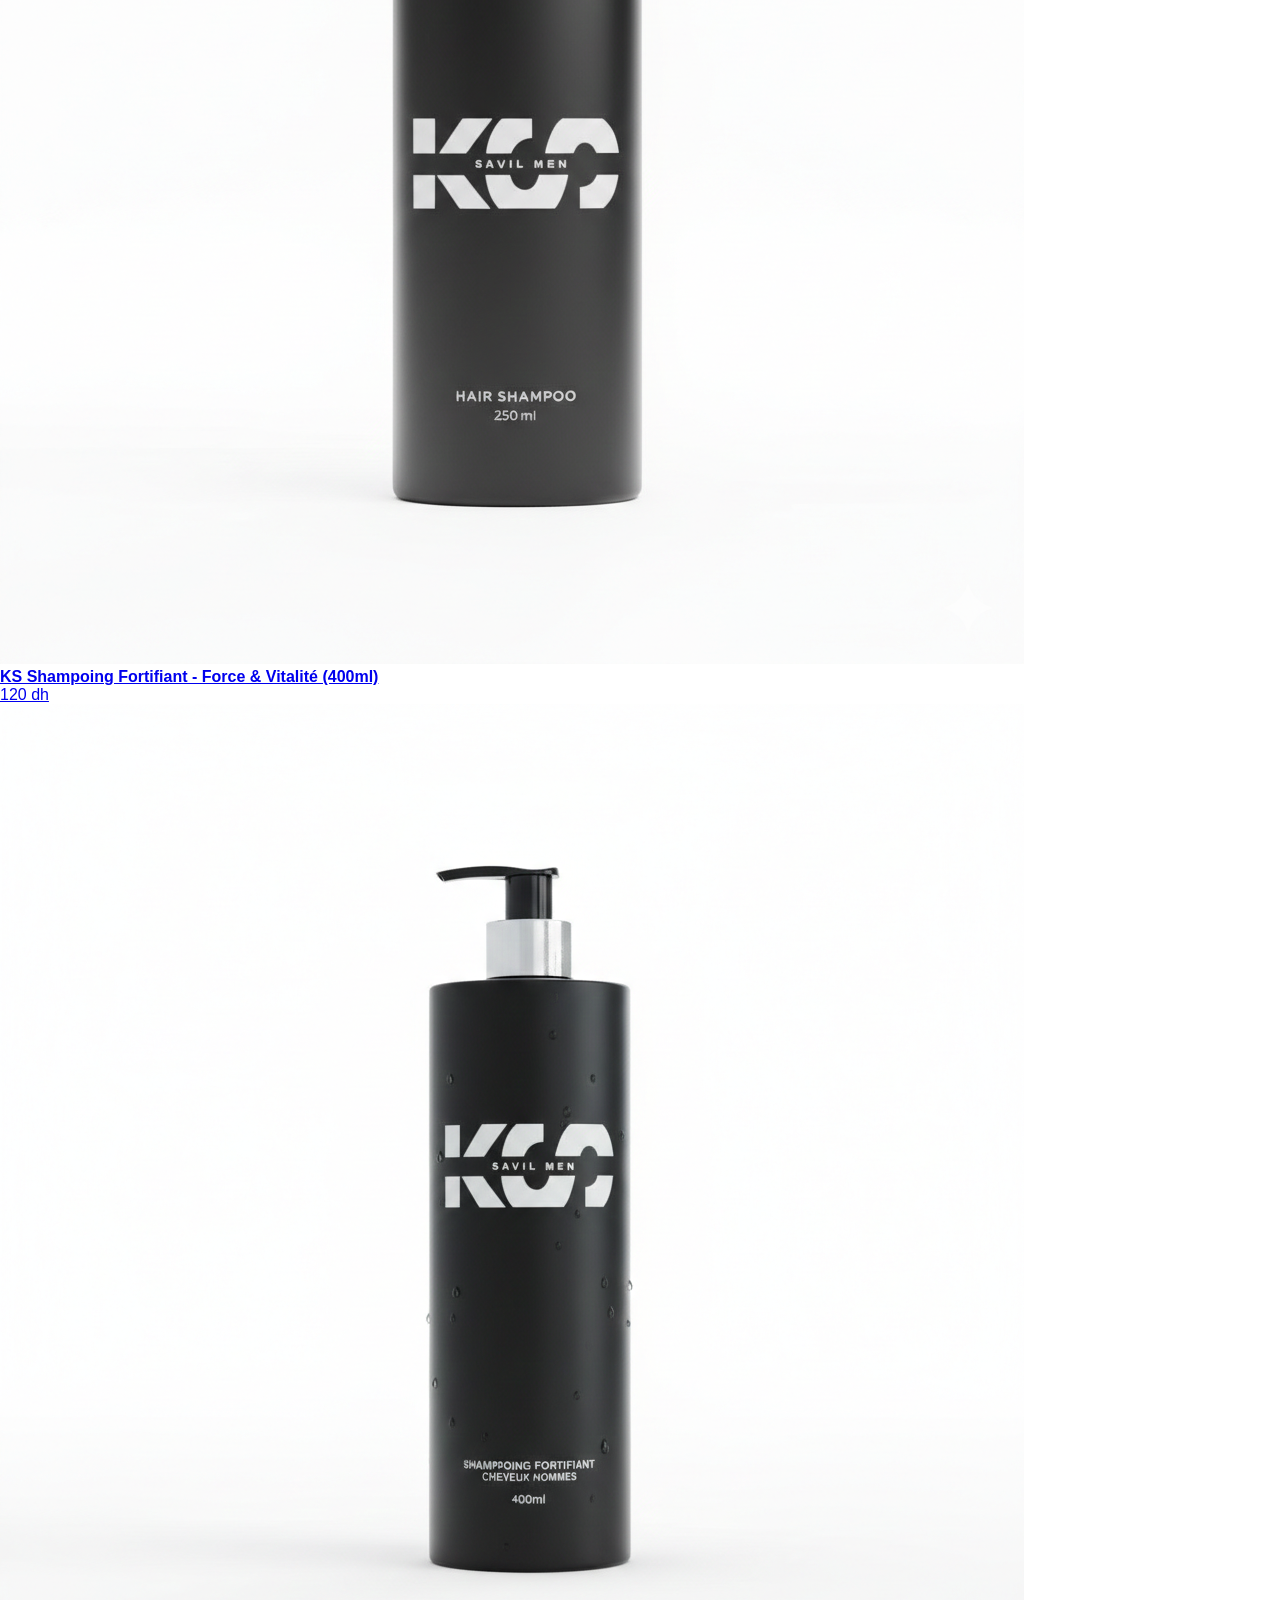
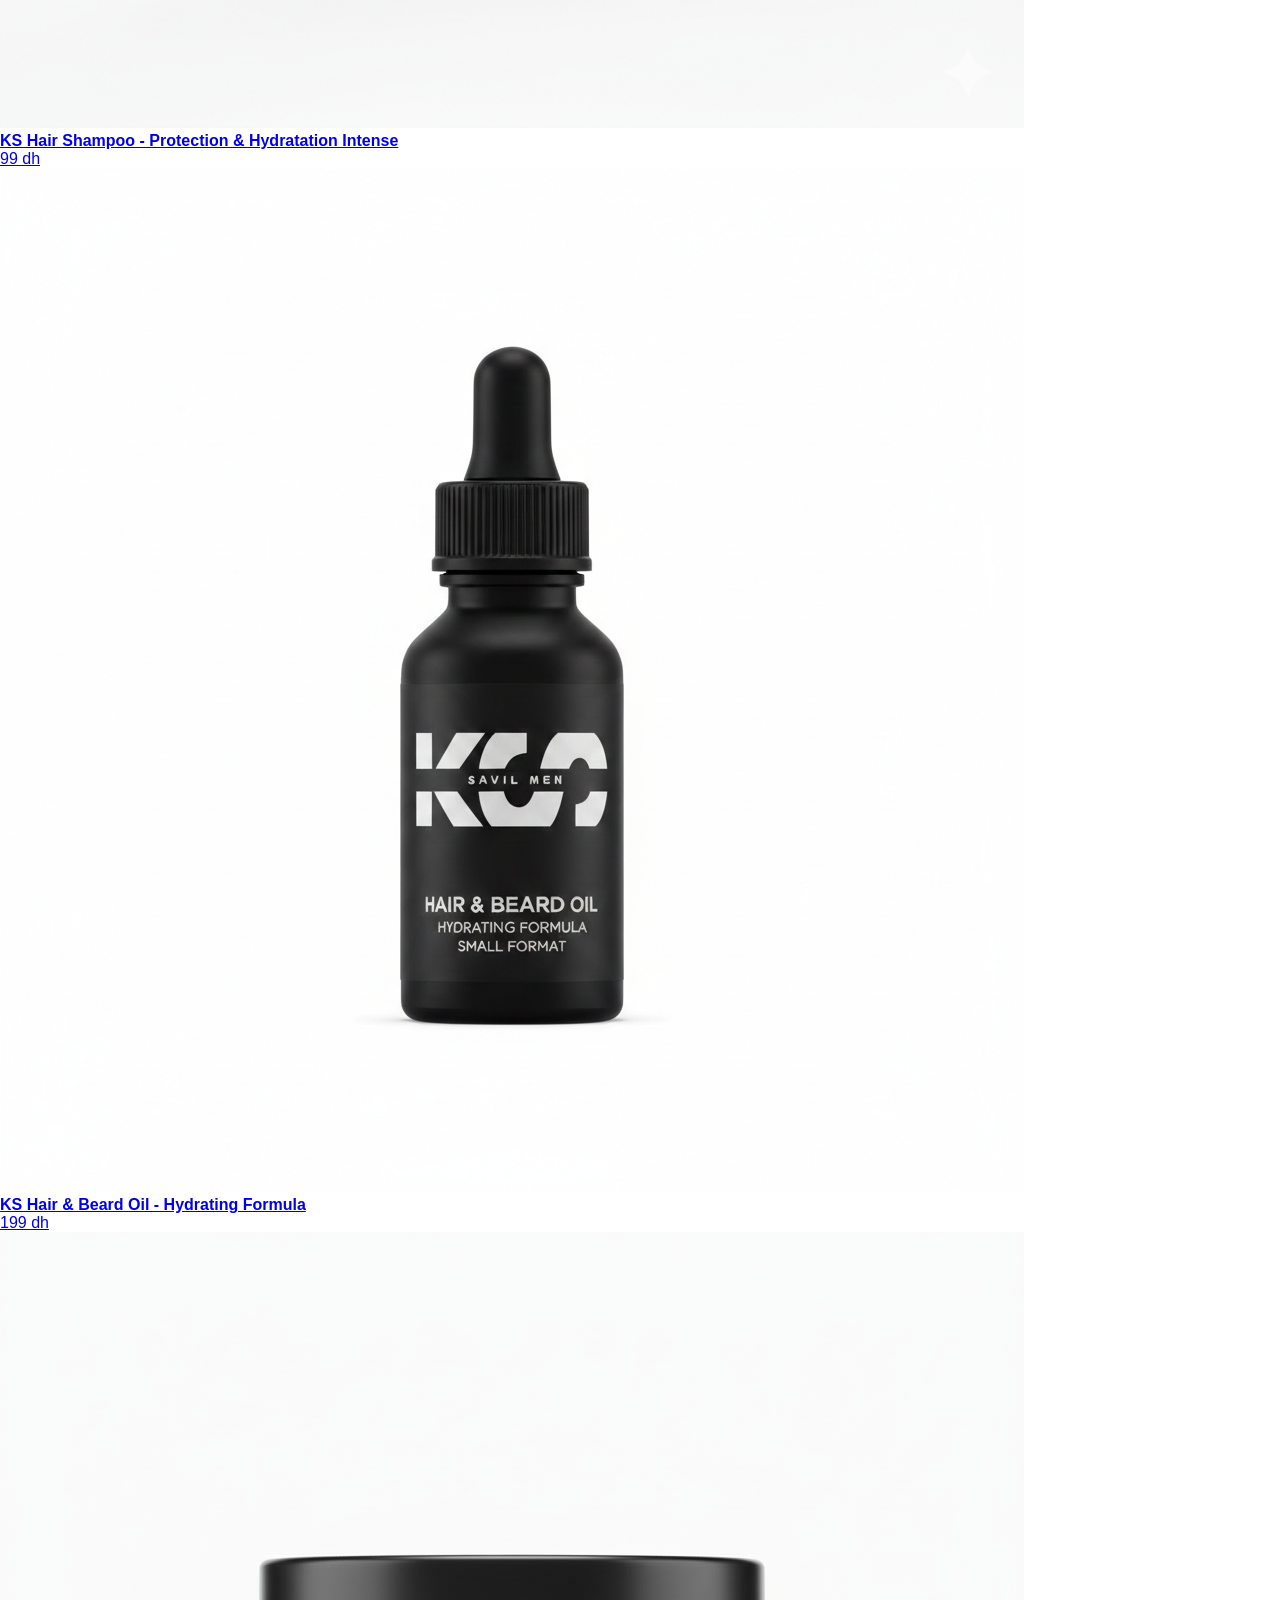
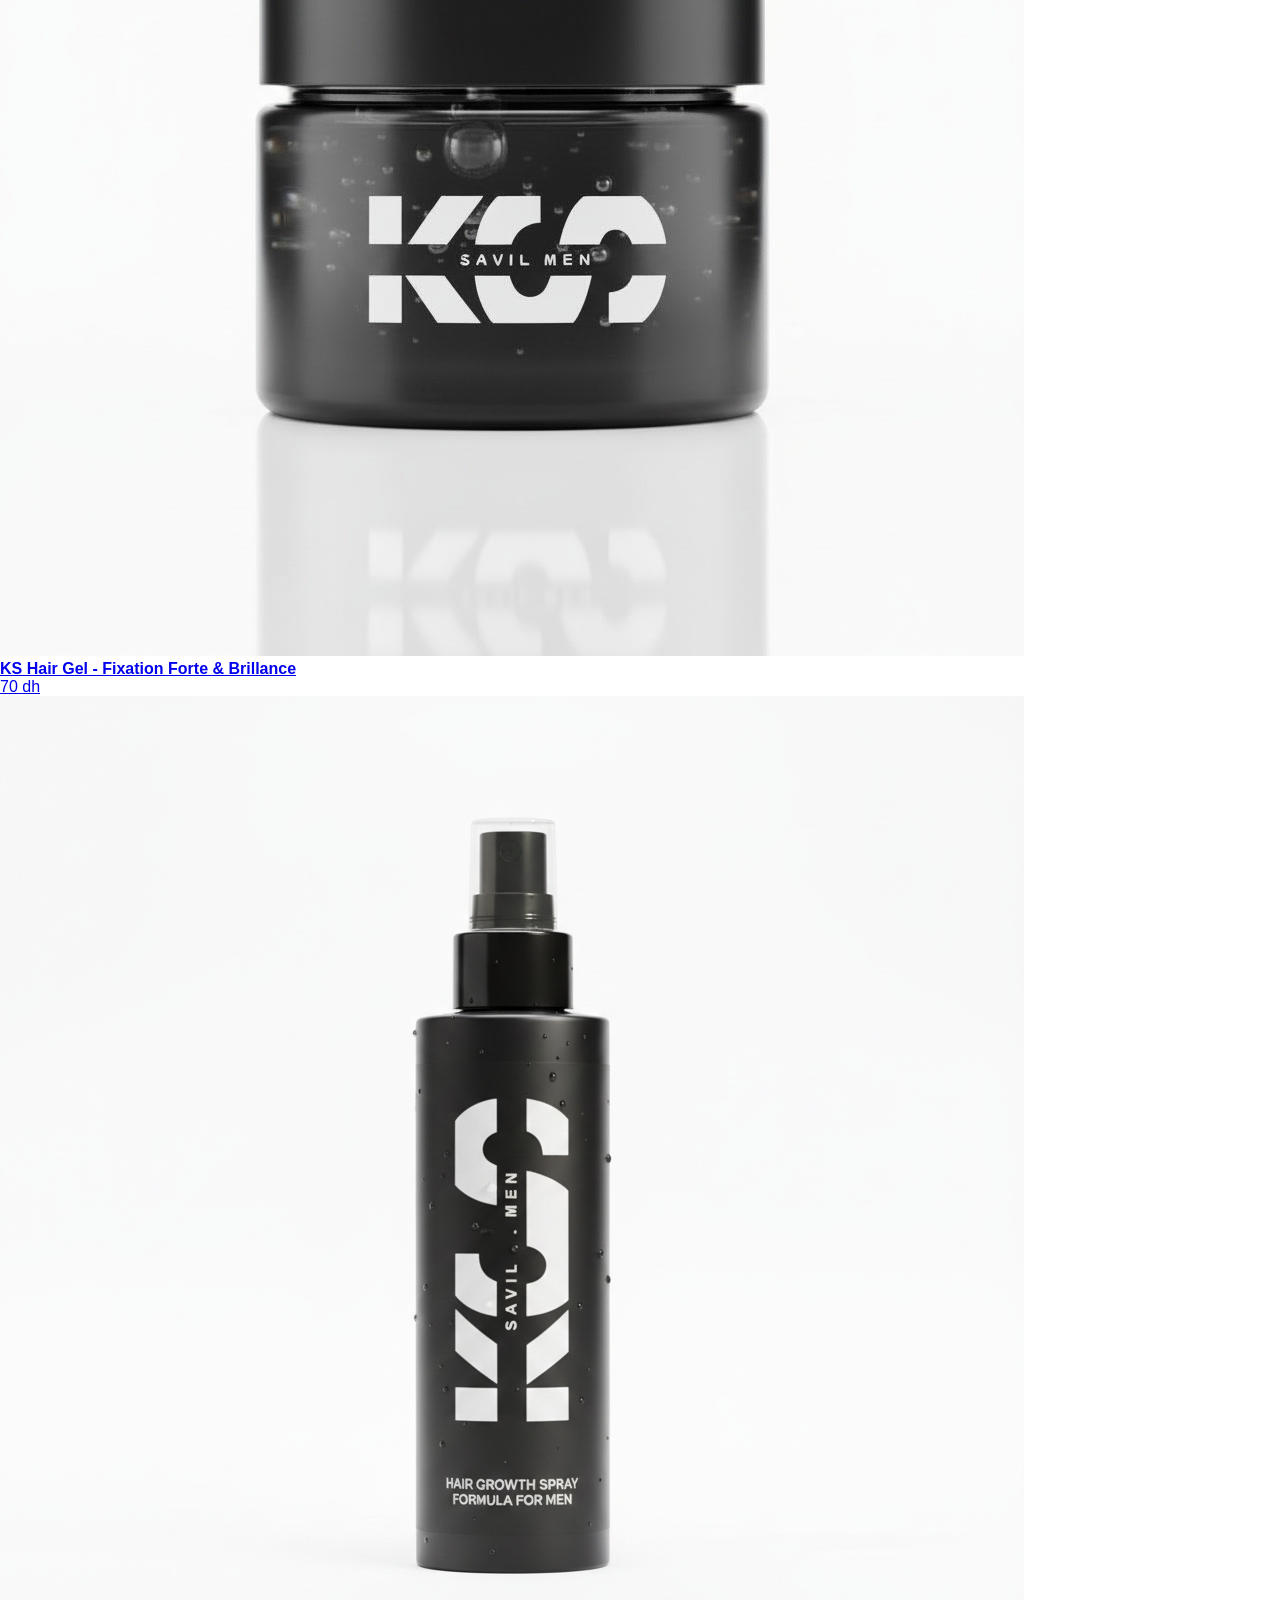
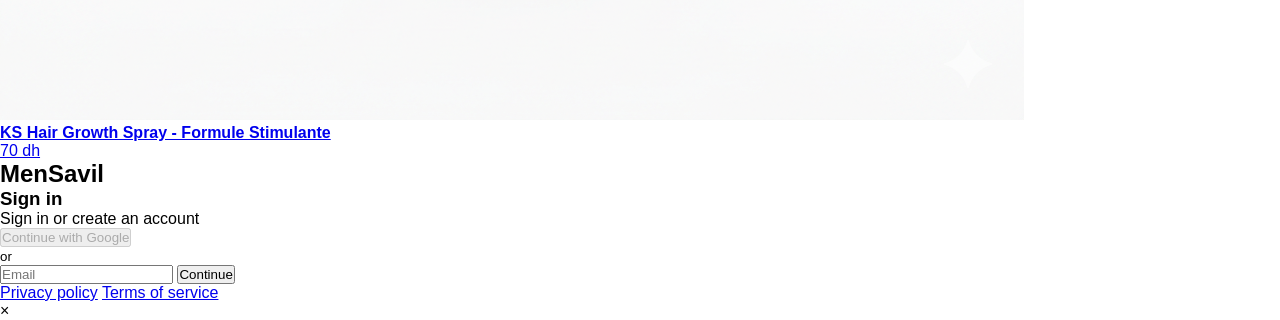
<file: PRODUCTS.html>
<!DOCTYPE html>
<html lang="en">
<head>
    <meta charset="UTF-8">
    <meta http-equiv="X-UA-Compatible" content="IE=edge">
    <meta name="viewport" content="width=device-width, initial-scale=1.0">
    <title>Savilmen Page</title>
    <link rel="stylesheet" href="produit.css">
    <link rel="shortcut icon" href="images/fev-icom.png"/>
    <link rel="stylesheet" href="https://cdnjs.cloudflare.com/ajax/libs/font-awesome/6.2.1/css/all.min.css">
</head>
<body>

<header class="top-header">

    <div class="country-select">
    <div class="country-btn" id="countryBtn">
        <span id="selectedCountry">
            🇲🇦 MAROC <small>MAD</small>
        </span>
        <i class="fa-solid fa-chevron-down"></i>
    </div>

    <div class="country-dropdown" id="countryDropdown">
        <input type="text" id="countrySearch" placeholder="Rechercher un pays...">

        <div class="country-list" id="countryList"></div>
    </div>
</div>

    <h1 class="logo">MenSavil</h1>

    <div class="right">
        <i class="fa-solid fa-magnifying-glass" id="searchBtn"></i>
        <i class="fa-regular fa-user" id="userBtn"></i>
        <i class="fa-solid fa-cart-shopping"></i>
    </div>

</header>

<!-- SEARCH OVERLAY -->
<div class="search-overlay" id="searchOverlay">

  <div class="search-bar">
    <i class="fa-solid fa-magnifying-glass"></i>

    <input
      type="text"
      id="searchInput"
      placeholder="Search products..."
      autocomplete="off"
    >

    <span class="close-search" id="closeSearch">&times;</span>
  </div>

  <div class="search-results" id="searchResults"></div>

</div>

<nav class="menu">
    <a href="index.html" class="active">HOME</a>
    <a href="PRODUCTS.html">PRODUCTS</a>
    <a href="TUTORIALS.html">TUTORIALS</a>
    <a href="MANAGE-SUBSCRIPTION.html">MANAGE SUBSCRIPTION</a>
    <a href="CONTACT-US.html">CONTACT US</a>
</nav>

    <section class="hero-slider">

    <!-- Navigation bars -->
    <div class="slider-nav">
        <span class="bar active" onclick="showSlide(0)"></span>
        <span class="bar" onclick="showSlide(1)"></span>
    </div>
    </section>
    <div class="container">

<header class="top">
  <h1>Best Sellers</h1>
  <p>100% Money Back Guarantee, if our products do not make you look better!</p>
</header>

<div class="shop">

  <!-- PRODUCTS -->
  <section class="content">

    <div class="toolbar">
      <span>22 products</span>
      <select>
        <option>SORT BY</option>
        <option>Best sellers</option>
        <option>Price: low to high</option>
        <option>Price: high to low</option>
      </select>
    </div>

    <div class="products">
      
      <a href="creme.html" class="product-link">
      <div class="card" data-name="KS Hair Cream">
        <span class="badge">#1 Trending</span>
        <img src="creme.png">
        <h4>KS Hair Cream - Fixation Forte & Fini Naturel (100ml)</h4>
        <p class="muted"></p>
        <span class="price">70 dh</span>
      </div>
      </a>

      <a href="shampo.html" class="product-link">
      <div class="card" data-name="KS Shampoing Fortifiant">
        <img src="champo.png">
        <h4>KS Shampoing Fortifiant - Force & Vitalité (400ml)</h4>
        <span class="price">120 dh</span>
      </div>
      </a>

      <a href="apres-shampo.html" class="product-link">
      <div class="card" data-name="KS Hair Shampoo">
        <img src="apres-champo.png">
        <h4>KS Hair Shampoo - Protection & Hydratation Intense </h4>
        <span class="price">99 dh</span>
      </div>
      </a>

     <a href="huil.html" class="product-link">
  <div class="card" data-name="KS Hair & Beard Oil">
    <img src="huile.png" alt="KS Hair & Beard Oil">
    <h4>KS Hair & Beard Oil - Hydrating Formula </h4>
    <span class="price">199 dh</span>
  </div>
</a>
<a href="gel.html" class="product-link">
  <div class="card" data-name="KS Hair Gel">
    <img src="gel.jpg" alt="KS Hair Gel">
    <h4>KS Hair Gel - Fixation Forte & Brillance</h4>
    <span class="price">70 dh</span>
  </div>
</a>
      <a href="spray.html" class="product-link">  
      <div class="card" data-name="KS Hair Growth Spray">
        <img src="spryt.png">
        <h4>KS Hair Growth Spray - Formule Stimulante</h4>
        <span class="price">70 dh</span>
      </div>
    </div>
    </a>
  </section>
</div>
    </div>
    <script src="produit.js"></script>
    <!-- LOGIN MODAL -->
<div class="auth-overlay" id="authOverlay">

  <div class="auth-box">

    <h2 class="brand">MenSavil</h2>

    <h3>Sign in</h3>
    <p class="subtitle">Sign in or create an account</p>

    <!-- Google button (design only) -->
    <button class="google-btn" disabled>
      Continue with Google
    </button>

    <div class="divider">
      <span></span>
      <small>or</small>
      <span></span>
    </div>

    <input type="email" placeholder="Email">

    <button class="continue-btn">Continue</button>

    <div class="auth-footer">
      <a href="#">Privacy policy</a>
      <a href="#">Terms of service</a>
    </div>

    <span class="close-auth" id="closeAuth">&times;</span>

  </div>

</div>
</body>
</html>
</file>
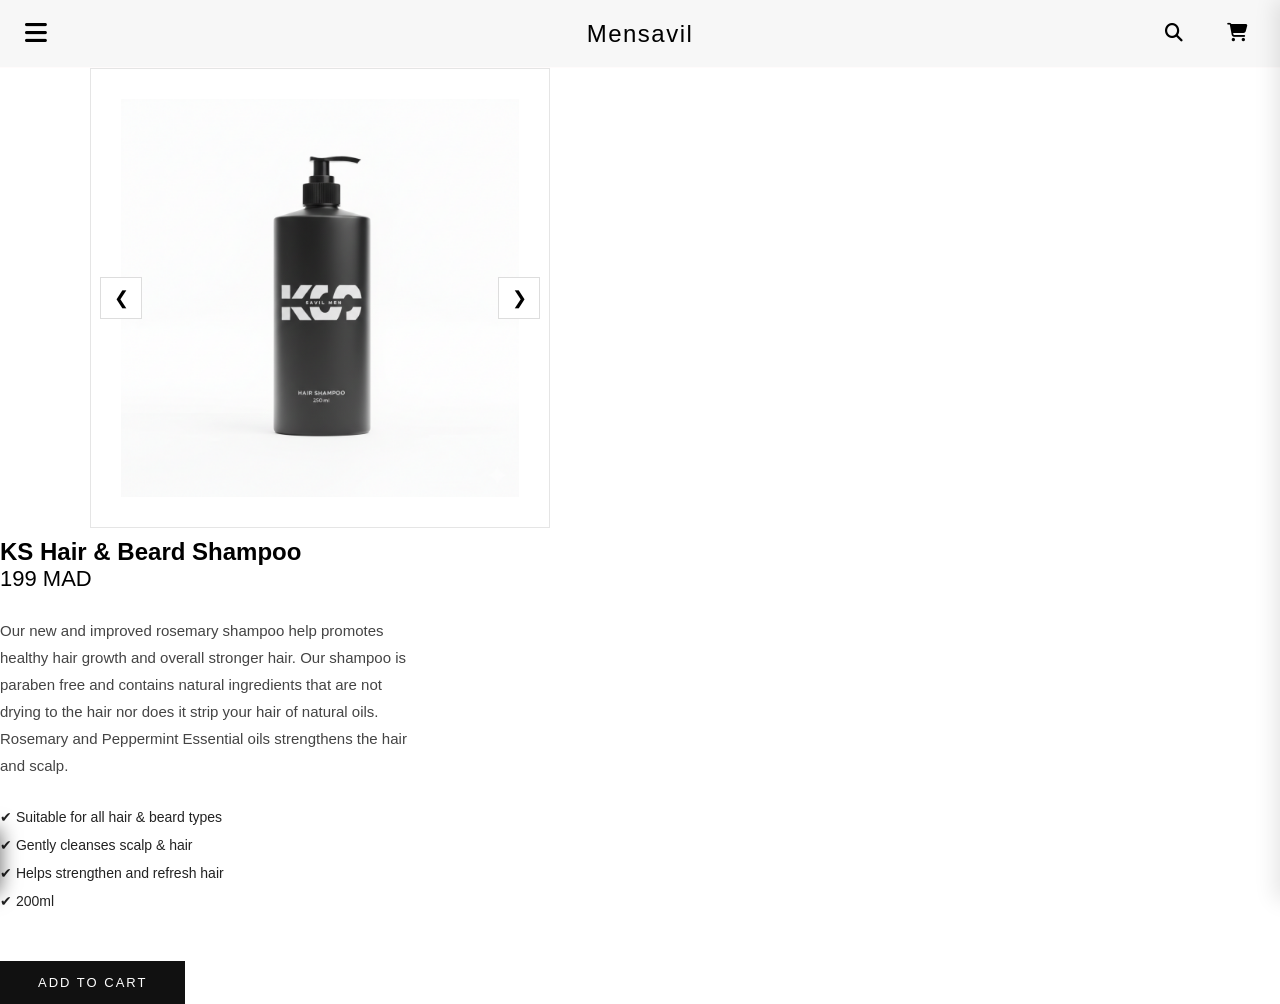
<file: shampo.html>
<!DOCTYPE html>
<html lang="en">
<head>
    <meta charset="UTF-8">
    <meta http-equiv="X-UA-Compatible" content="IE=edge">
    <meta name="viewport" content="width=device-width, initial-scale=1.0">
    <title>Savilmen Page</title>
    <link rel="shortcut icon" href="images/fev-icom.png"/>
    <link rel="stylesheet" href="https://cdnjs.cloudflare.com/ajax/libs/font-awesome/6.2.1/css/all.min.css">
</head>
<style>
* {
    margin: 0;
    padding: 0;
    box-sizing: border-box;
    font-family: 'Helvetica Neue', Arial, sans-serif;
}

body {
    background: #fff;

}

/* 🔝 NAVBAR */
.navbar {
    display: flex;
    justify-content: space-between;
    align-items: center;
    padding: 15px 25px;
    background: #f7f7f7;
    border-bottom: 1px solid #fffbfb;
}

.logo {
    position: absolute;  
    left: 50%;           
    transform: translateX(-50%); 
    font-size: 24px;
    font-weight: 400;
    letter-spacing: 1.5px;
}


.menu-icon {
    font-size: 25px;
    cursor: pointer;
}

.icons i {
    margin-left: 18px;
    cursor: pointer;
    font-size: 18px;
}

/* 📌 SIDEBAR (STYLE LUXE) */
.sidebar {
    position: fixed;
    top: 0;
    left: -320px;
    width: 320px;
    height: 100%;
    background: #f7f7f7;
    transition: 0.4s ease;
    z-index: 1000;
    display: flex;
    flex-direction: column;
    justify-content: space-between;
}

/* OPEN */
.sidebar.open {
    left: 0;
}

/* HEADER (X button) */
.sidebar-header {
    padding: 20px;
}

.close-btn {
    font-size: 20px;
    cursor: pointer;
}

/* MENU LINKS */
.menu-links {
    display: flex;
    flex-direction: column;
}

.menu-links a {
    padding: 20px 25px;
    text-decoration: none;
    color: #222;
    font-size: 16px;
    font-weight: 300;
    letter-spacing: 0.6px;
    border-top: 1px solid #ddd;
    transition: all 0.3s ease;
}

.menu-links a:hover {
    background: #eeeeee;
    padding-left: 35px;
}

/* COUNTRY */
.country {
    padding: 15px 25px;
    border-top: 1px solid #ddd;
    font-size: 13px;
    display: flex;
    justify-content: space-between;
    align-items: center;
    color: #444;
}

/* LOGIN */
.login {
    padding: 15px 25px;
    font-size: 14px;
    display: flex;
    gap: 10px;
    align-items: center;
    color: #222;
}

/* Réseaux sociaux en bas de la sidebar */
.sidebar .social-icons {
    position: absolute;
    bottom: 20px;
    left: 0;
    width: 100%;
    display: flex;
    justify-content: space-around;
    padding: 0 10px;
}

.sidebar .social-icons a img {
    width: 24px;
    height: 24px;
    transition: transform 0.2s;
}

.sidebar .social-icons a img:hover {
    transform: scale(1.2);
}

/* 🔲 OVERLAY (fond sombre) */
#overlay {
    position: fixed;
    top: 0;
    left: 0;
    width: 100%;
    height: 100%;
    background: rgba(0,0,0,0.35);
    backdrop-filter: blur(3px);
    opacity: 0;
    visibility: hidden;
    transition: 0.3s;
}

#overlay.show {
    opacity: 1;
    visibility: visible;
}

/* 📱 RESPONSIVE */
@media (max-width: 768px) {
    .logo {
        font-size: 20px;
        
    }

    .sidebar {
        width: 280px;
    }

    .menu-links a {
        font-size: 15px;
    }
}
/* Container bottom-bar dans le menu - style ultra luxe */
.bottom-bar {
    display: flex;
    justify-content: space-between;   /* gauche, centre, droite */
    align-items: center;
    padding: 25px 35px;
     gap: 50px;   
    background: linear-gradient(180deg, #0d0d0d 0%, #1a1a1a 100%); /* dégradé sombre premium */
    border-top: 1px solid rgba(255, 255, 255, 0.1);
    border-radius: 0 0 12px 12px;
    box-shadow: 0 -5px 20px rgba(0,0,0,0.6);
    font-family: 'Poppins', sans-serif;
    margin-top: auto;
}

/* Left: Copyright */
.bottom-left {
    color: #888;               /* gris discret mais lisible */
    font-size: 13px;
    letter-spacing: 0.5px;
}

/* Social Icons */
.socials {
    display: flex;
    gap: 50px;
    justify-content: center;
    align-items: center;
}

/* Taille générale et transition */
.social-icon i {
    font-size: 24px;
    transition: all 0.4s ease;
}

/* Couleurs par défaut des applications */
.social-icon.facebook i { color: #1877f2; }   /* bleu Facebook */
.social-icon.instagram i { 
    color: #e1306c;  /* rose Instagram */
    /* Optionnel : gradient Instagram */
    background: radial-gradient(circle at 30% 107%, #fdf497 0%, #fdf497 5%, #fd5949 45%, #d6249f 60%, #285AEB 90%);
    -webkit-background-clip: text;
    -webkit-text-fill-color: transparent;
}
.social-icon.whatsapp i { color: #25D366; }    /* vert WhatsApp */
.social-icon.tiktok i { color: #141515; }      /* bleu clair TikTok */

/* Hover général - effet doré + zoom */
.social-icon:hover i {
    color: #f1c40f !important;       /* doré luxe */
    transform: scale(1.4) rotate(-5deg);
    text-shadow: 0 0 10px #f1c40f, 0 0 20px #f1c40f; /* glow doré */
}

.social-icon:hover i {
    color: #f1c40f;             /* doré vif */
    transform: rotate(-10deg) scale(1.5);  /* rotation + zoom pour effet dynamique */
    text-shadow: 0 0 10px #f1c40f, 0 0 20px #f1c40f; /* glow doré */
}

/* Container vertical */
.sidebar-bottom {
    display: flex;
    flex-direction: column;   
    align-items: center;
    gap: 40px;               /* espace entre Socials, Paiement, Copyright */
    margin-top: auto;
    padding: 25px;
    border-top: 1px solid rgba(255,255,255,0.2);
}

/* Social Icons verticales */
.socials-vertical {
    display: flex;
    flex-direction: column;   
    gap: 25px;                /* espace entre chaque icône sociale */
    align-items: center;
}

/* Logos paiement vertical */
.payment-vertical {
    display: flex;
    flex-direction: column;
    gap: 25px;                /* espace entre chaque logo de paiement */
    align-items: center;
}

/* Hover social icon */
.socials-vertical .social-icon i {
    font-size: 30px;
    transition: all 0.4s ease;
}

.socials-vertical .social-icon.facebook i { color: #1877f2; }
.socials-vertical .social-icon.instagram i { color: #e1306c; }
.socials-vertical .social-icon.whatsapp i { color: #25D366; }
.socials-vertical .social-icon.tiktok i { color: #69C9D0; }

.socials-vertical .social-icon:hover i {
    color: #f1c40f;
    transform: scale(1.5) rotate(-5deg);
    text-shadow: 0 0 10px #f1c40f, 0 0 20px #f1c40f;
}

/* Logos paiement hover */
.payment-vertical img {
    width: 45px;
    height: auto;
    filter: brightness(0);       /* noir par défaut */
    transition: all 0.4s ease;
    cursor: pointer;
}

.payment-vertical img:hover {
    filter: drop-shadow(0 0 12px #f1c40f) brightness(1.2);
    transform: scale(1.2) rotate(-5deg);
}

/* Copyright */
.sidebar-bottom .copyright {
    font-size: 13px;
    color: #ccc;
    text-align: center;
}
/* COUNTRY SELECT */
.country-select {
    border-top: 1px solid #eee;
    padding: 15px 20px;
    margin-top: 20px;
}

/* Button */
.country-btn {
    display: flex;
    justify-content: space-between;
    align-items: center;
    font-size: 13px;
    cursor: pointer;
    color: #333;
}

/* Dropdown */
.country-dropdown {
    margin-top: 10px;
    display: none;
    flex-direction: column;
    background: #fff;
    border-radius: 8px;
    box-shadow: 0 5px 20px rgba(0,0,0,0.08);
    overflow: hidden;
}

/* Items */
.country-dropdown div {
    padding: 12px 15px;
    font-size: 13px;
    cursor: pointer;
    transition: 0.3s;
}

.country-dropdown div:hover {
    background: #f5f5f5;
    padding-left: 20px;
}

/* Active */
.country-dropdown.show {
    display: flex;
}


/* ICONS */
.icons {
    display: flex;
    gap: 10px;
}

.icon-btn {
    background: none;
    border: none;
    font-size: 18px;
    cursor: pointer;
    padding: 8px;
    border-radius: 50%;
    transition: 0.3s;
}

.icon-btn:hover {
    background: rgba(0,0,0,0.05);
}

/* 🔍 SEARCH OVERLAY */
.search-overlay {
    position: fixed;
    inset: 0;
    background: rgba(255,255,255,0.98);
    display: flex;
    align-items: center;
    justify-content: center;
    transform: translateY(-100%);
    transition: 0.4s ease;
    z-index: 2000;
}

.search-overlay.active {
    transform: translateY(0);
}

.search-content {
    width: 80%;
    max-width: 600px;
    display: flex;
    align-items: center;
    border-bottom: 2px solid #000;
}

.search-content input {
    width: 100%;
    border: none;
    font-size: 20px;
    padding: 10px;
    outline: none;
}

.search-content span {
    cursor: pointer;
    font-size: 22px;
}

/* 🛒 CART PANEL */
.cart-panel {
    position: fixed;
    top: 0;
    right: -350px;
    width: 350px;
    height: 100%;
    background: #fff;
    box-shadow: -5px 0 20px rgba(0,0,0,0.1);
    transition: 0.4s ease;
    z-index: 2000;
    display: flex;
    flex-direction: column;
}

.cart-panel.active {
    right: 0;
}

.cart-header {
    display: flex;
    justify-content: space-between;
    padding: 20px;
    border-bottom: 1px solid #eee;
}

.cart-header span {
    cursor: pointer;
    font-size: 20px;
}

.cart-body {
    padding: 20px;
    font-size: 14px;
}
/* =========================
   HERO IMAGE (FIXED)
========================= */
.hero {
  position: relative;
  height: 80vh;
  overflow: hidden;
}

.hero .slide {
  position: absolute;
  inset: 0;
  background-size: cover;
  background-position: center;
  background-repeat: no-repeat;
}

/* overlay pro */
.hero .slide::after {
  content: "";
  position: absolute;
  inset: 0;
  background: linear-gradient(
    to right,
    rgba(0, 0, 0, 0.6),
    rgba(0, 0, 0, 0.2)
  );
  z-index: 1;
}

.hero .content {
  position: relative;
  z-index: 2;
  max-width: 450px;
  padding-left: 80px;
  color: #fff;
}

.hero h1 {
  font-size: 56px;
  margin-bottom: 20px;
}

.hero p {
  line-height: 1.7;
  opacity: 0.9;
}

.hero button {
  margin-top: 25px;
  padding: 14px 40px;
  border: none;
  background: #fff;
  color: #000;
  cursor: pointer;
}

/* =========================
   CONTACT SECTION (PRO)
========================= */
.contact-section {
  padding: 100px 80px;
}

.contact-container {
  display: flex;
  justify-content: space-between;
  gap: 80px;
}

.contact-form {
  width: 60%;
}

.contact-form h2 {
  font-size: 36px;
  margin-bottom: 40px;
}

.contact-form input,
.contact-form textarea {
  width: 100%;
  padding: 18px;
  margin-bottom: 20px;
  border: 1px solid #ccc;
  outline: none;
}

.contact-form textarea {
  height: 150px;
}

.contact-form button {
  background: #000;
  color: #fff;
  border: none;
  padding: 16px 60px;
  cursor: pointer;
}

.captcha {
  margin-top: 20px;
  font-size: 13px;
  color: #777;
}

.contact-info {
  width: 30%;
}

.contact-info h4 {
  margin-bottom: 10px;
}

/* =========================
   RESPONSIVE
========================= */
@media (max-width: 900px) {
  .menu {
    flex-wrap: wrap;
    gap: 20px;
  }

  .hero .content {
    padding-left: 40px;
  }

  .contact-container {
    flex-direction: column;
  }

  .contact-form,
  .contact-info {
    width: 100%;
  }
}
.hero .slide {
  transform: none !important;
  animation: none !important;
}

.hero .content {
  position: absolute;
  top: 50%;
  left: 50%;
  transform: translate(-50%, -50%);
  text-align: center;
  width: 90%;
  max-width: 600px;
}

.hero .content h1,
.hero .content p,
.hero .content button {
  opacity: 0;
  transform: translateY(30px);
  animation: textReveal 1s ease forwards;
}

.hero .content h1 {
  animation-delay: 0.2s;
}

.hero .content p {
  animation-delay: 0.5s;
}

.hero .content button {
  animation-delay: 0.8s;
  transition: all 0.3s ease;
}

.hero .content button {
  background: #1c1f23; 
  color: #fff;         
  border: none;
  padding: 10px 25px;
  font-size: 16px;
  cursor: pointer;
  transition: transform 0.3s ease; 
}

.hero .content button:hover {
  transform: translateY(-2px); 
}

@keyframes textReveal {
  from {
    opacity: 0;
    transform: translateY(30px);
  }
  to {
    opacity: 1;
    transform: translateY(0);
  }
}
   
.product-images{
  width:50%;
  display:flex;
  justify-content:center;
}

.gallery-wrapper{
  position:relative;
  width:100%;
  max-width:460px;
}

/* horizontal scroll */
.horizontal-gallery{
  display:flex;
  overflow-x:auto;
  scroll-snap-type:x mandatory;
  -webkit-overflow-scrolling:touch;
  margin:0 auto; /* 🔥 */
}

.product-container{
  max-width:1100px;
  margin:0 auto;
  display:flex;
  align-items:center;
  gap:80px;
}

/* horizontal scroll */
.horizontal-gallery img{
  min-width:100%;
  scroll-snap-align:start;
  padding:20px; /* كان 30 */
  border:1px solid #e5e5e5;
  background:#fff;
}

.horizontal-gallery::-webkit-scrollbar{
  display:none;
}

.horizontal-gallery img{
  min-width:100%;
  scroll-snap-align:start;
  padding:30px;
  border:1px solid #e5e5e5;
  background:#fff;
}

/* arrows */
.nav-btn{
  position:absolute;
  top:50%;
  transform:translateY(-50%);
  background:#fff;
  border:1px solid #ddd;
  width:42px;
  height:42px;
  font-size:18px;
  cursor:pointer;
}

.nav-btn.left{ left:10px; }
.nav-btn.right{ right:10px; }

/* sidebar images */
.image-switch{
  display:flex;
  flex-direction:column;
  gap:15px;
}

.image-switch img{
  width:75px;
  cursor:pointer;
  border:1px solid #e5e5e5;
}

/* main image */

.product-info{
  width:50%;
  display:flex;
  flex-direction:column;
  justify-content:flex-start;
  padding-top:10px;
}

.product-info h1{
  font-size:30px;
  font-weight:500;
  letter-spacing:0.5px;
  margin-bottom:10px;
}

.price{
  font-size:22px;
  font-weight:500;
  margin-bottom:25px;
}

/* description */
.description{
  font-size:15px;
  line-height:1.8;
  color:#444;
  margin-bottom:30px;
  max-width:420px;
}

/* list */
.product-info ul{
  list-style:none;
  padding:0;
  margin-bottom:40px;
}

.product-info ul li{
  font-size:14px;
  margin-bottom:12px;
  color:#222;
}

/* button luxe */
.add-to-cart{
  align-self:flex-start;
  background:#111;
  color:#fff;
  padding:14px 38px;
  font-size:13px;
  letter-spacing:2px;
  border:none;
  cursor:pointer;
}

.add-to-cart:hover{
  background:#000;
}
</style>
<!-- 🔝 NAVBAR -->
<header class="navbar">
    <div class="menu-icon" onclick="toggleMenu()">
        <i class="fas fa-bars"></i>
    </div>

    <h1 class="logo">Mensavil</h1>
    <!-- ICONS -->
<div class="icons">
    <button class="icon-btn" id="searchBtn">
        <i class="fas fa-search"></i>
    </button>

    <button class="icon-btn" id="cartBtn">
        <i class="fa-solid fa-cart-shopping"></i>
    </button>
</div>

<!-- SEARCH OVERLAY -->
<div id="searchOverlay" class="search-overlay">
    <div class="search-content">
        <input type="text" placeholder="Search products...">
        <span id="closeSearch">✕</span>
    </div>
</div>

<!-- CART PANEL -->
<div id="cartPanel" class="cart-panel">
    <div class="cart-header">
        <h3>Cart</h3>
        <span id="closeCart">✕</span>
    </div>

    <div class="cart-body">
        <p>Your cart is empty</p>
    </div>
</div>

</header>

<!-- 📌 SIDEBAR MENU LUXE -->
<div id="sidebar" class="sidebar">

    <!-- Top (close button) -->
    <div class="sidebar-header">
        <span class="close-btn" onclick="toggleMenu()">
            <i class="fas fa-times"></i>
        </span>
    </div>

    <!-- Menu links -->
    <div class="menu-links">
        <a href="index.html">Home</a>
        <a href="PRODUCTS.html">Products</a>
        <a href="TUTORIALS.html">Tutorials</a>
        <a href="MANAGE-SUBSCRIPTION.html">Manage Subscription</a>
        <a href="CONTACT-US.html">Contact Us</a>
    </div>

    <!-- Country -->
<div class="country-select">
    <div class="country-btn" onclick="toggleCountry()">
        🌍 MOROCCO (MAD د.م)
        <i class="fas fa-chevron-down"></i>
    </div>

    <div id="countryDropdown" class="country-dropdown">
        <div onclick="selectCountry('Morocco (MAD د.م)')">🇲🇦 Morocco (MAD)</div>
        <div onclick="selectCountry('France (EUR €)')">🇫🇷 France (EUR)</div>
        <div onclick="selectCountry('USA (USD $)')">🇺🇸 USA (USD)</div>
        <div onclick="selectCountry('Spain (EUR €)')">🇪🇸 Spain (EUR)</div>
        <div onclick="selectCountry('UAE (AED د.إ)')">🇦🇪 UAE (AED)</div>
    </div>
</div>

    <!-- Login -->
    <div class="login">
        <i class="far fa-user"></i>
        <span>Log in</span>
    </div>
      <!-- Center: Social Media -->
    <div class="socials">
        <a href="https://www.facebook.com" target="_blank" class="social-icon facebook">
            <i class="fab fa-facebook-f"></i>
        </a>
        <a href="https://www.instagram.com" target="_blank" class="social-icon instagram">
            <i class="fab fa-instagram"></i>
        </a>
        <a href="https://www.whatsapp.com" target="_blank" class="social-icon whatsapp">
            <i class="fab fa-whatsapp"></i>
        </a>
        <a href="https://www.tiktok.com" target="_blank" class="social-icon tiktok">
            <i class="fab fa-tiktok"></i>
        </a>
    </div>
    
   

<!-- Footer / Bottom Menu -->
<div class="bottom-bar">

    <!-- Left: Copyright -->
    <div class="bottom-left">
        © 2026, MenSavil. All rights reserved.
    </div>

</div>

</div>

<!-- Overlay -->
<div id="overlay" onclick="toggleMenu()"></div>


    <!-- IMAGES -->
<div class="product-images">

  <div class="gallery-wrapper">

    <button class="nav-btn left" onclick="scrollGallery(-1)">&#10094;</button>

    <div class="horizontal-gallery" id="gallery">
      <img src="champo.png">
      <img src="shompo-emballage.jpg">
      <img src="shampo1.png">
    </div>

    <button class="nav-btn right" onclick="scrollGallery(1)">&#10095;</button>

  </div>

</div>

    <!-- INFO -->
    <div class="product-info">
      <h2>KS Hair & Beard Shampoo</h2>
      <p class="price">199 MAD</p>

      <p class="description">
        Our new and improved rosemary shampoo help promotes healthy hair growth and overall stronger hair. 
        Our shampoo is paraben free and contains natural ingredients that are not drying to the hair nor does 
        it strip your hair of natural oils. Rosemary and Peppermint Essential oils strengthens the hair and scalp.
      </p>

      <ul>
        <li>✔ Suitable for all hair & beard types</li>
        <li>✔ Gently cleanses scalp & hair</li>
        <li>✔ Helps strengthen and refresh hair</li>
        <li>✔ 200ml</li>
      </ul>

      <button class="add-to-cart">ADD TO CART</button>
    </div>

  </div>

</section>
<script>
function changeImage(src){
  document.getElementById("mainImage").src = src;
}
function scrollGallery(direction){
  const gallery = document.getElementById("gallery");
  const width = gallery.clientWidth;
  gallery.scrollBy({
    left: direction * width,
    behavior: "smooth"
  });
}
</script>
</body>
</html>

<script>
  function toggleMenu() {
    document.getElementById("sidebar").classList.toggle("open");
    document.getElementById("overlay").classList.toggle("show");
}

function toggleCountry() {
    document.getElementById("countryDropdown").classList.toggle("show");
}

function selectCountry(country) {
    document.querySelector(".country-btn").innerHTML =
        "🌍 " + country + ' <i class="fas fa-chevron-down"></i>';

    document.getElementById("countryDropdown").classList.remove("show");
}

const searchBtn = document.getElementById("searchBtn");
const cartBtn = document.getElementById("cartBtn");

const searchOverlay = document.getElementById("searchOverlay");
const cartPanel = document.getElementById("cartPanel");

const closeSearch = document.getElementById("closeSearch");
const closeCart = document.getElementById("closeCart");

/* SEARCH */
searchBtn.onclick = () => {
    searchOverlay.classList.add("active");
};

closeSearch.onclick = () => {
    searchOverlay.classList.remove("active");
};

/* CART */
cartBtn.onclick = () => {
    cartPanel.classList.add("active");
};

closeCart.onclick = () => {
    cartPanel.classList.remove("active");
};
function changeImage(src){
  document.getElementById("mainImage").src = src;
}
function scrollGallery(direction){
  const gallery = document.getElementById("gallery");
  const width = gallery.clientWidth;
  gallery.scrollBy({
    left: direction * width,
    behavior: "smooth"
  });
}
</script>
</body>
</html>
</file>
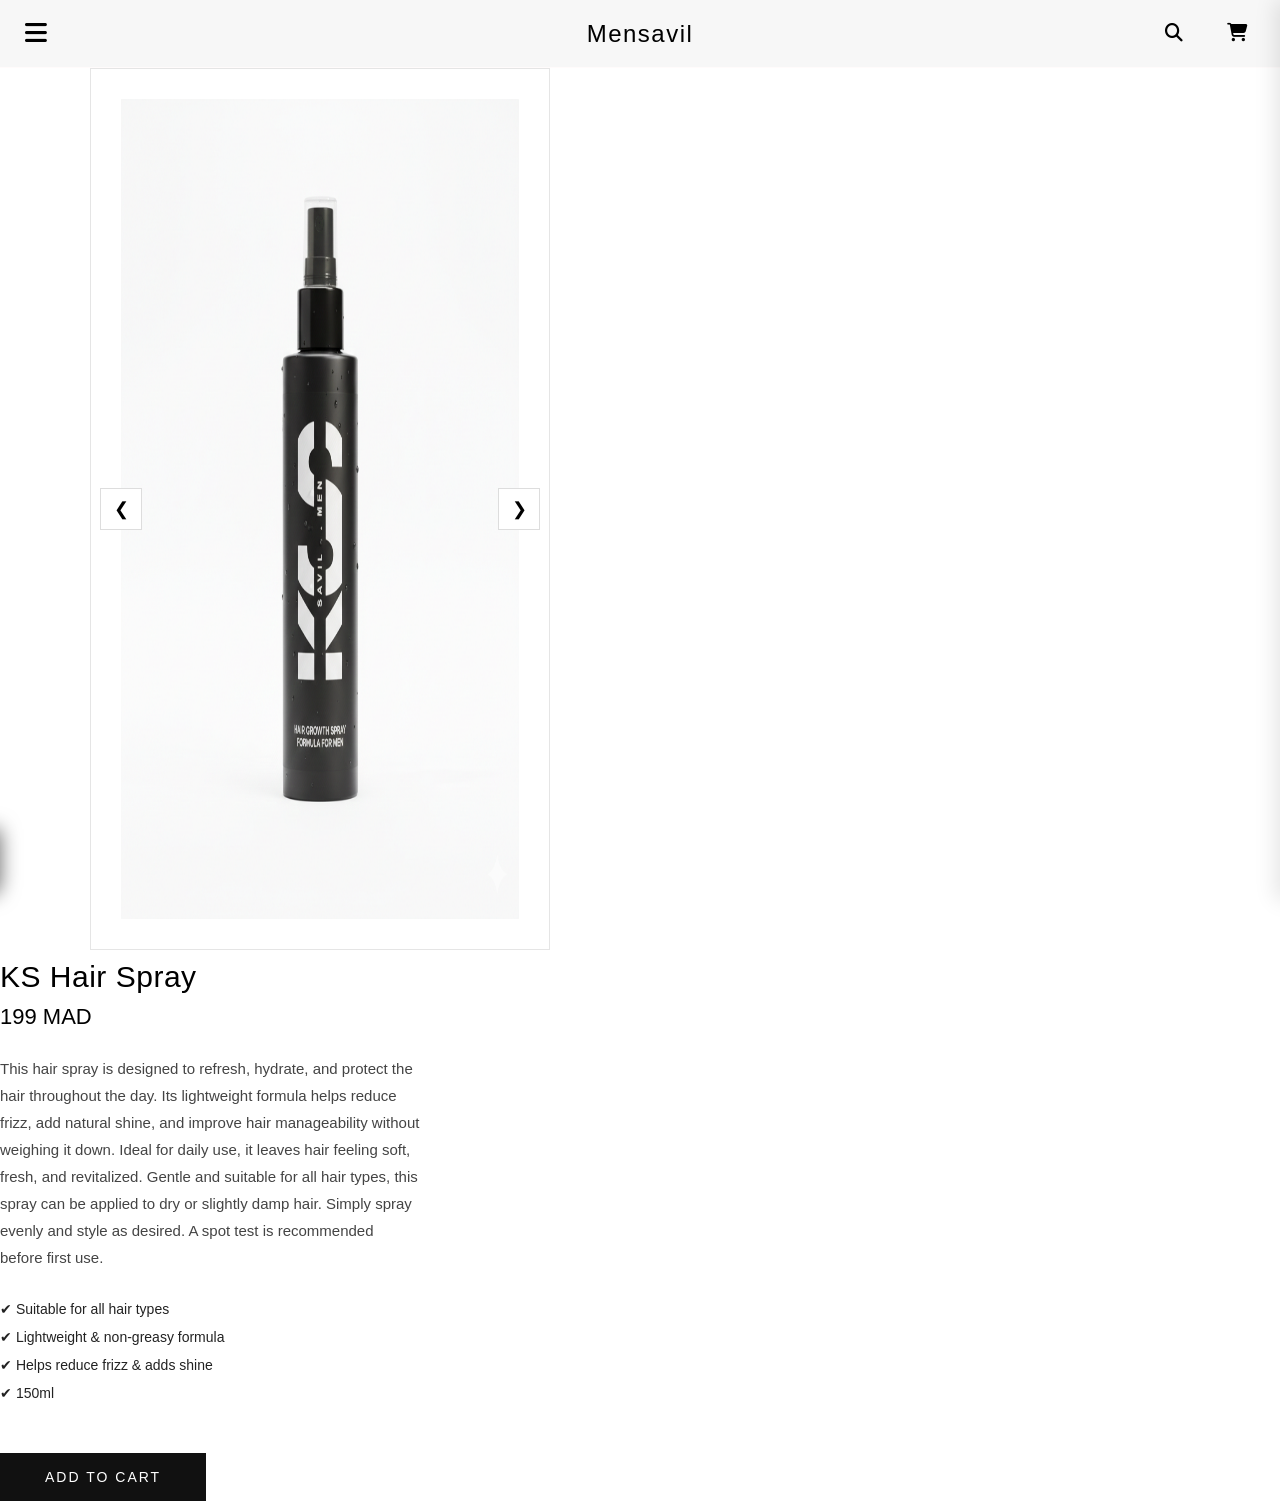
<file: spray.html>
<!DOCTYPE html>
<html lang="en">
<head>
    <meta charset="UTF-8">
    <meta http-equiv="X-UA-Compatible" content="IE=edge">
    <meta name="viewport" content="width=device-width, initial-scale=1.0">
    <title>Savilmen Page</title>
    <link rel="shortcut icon" href="images/fev-icom.png"/>
    <link rel="stylesheet" href="https://cdnjs.cloudflare.com/ajax/libs/font-awesome/6.2.1/css/all.min.css">
</head>
<style>
* {
    margin: 0;
    padding: 0;
    box-sizing: border-box;
    font-family: 'Helvetica Neue', Arial, sans-serif;
}

body {
    background: #fff;

}

/* 🔝 NAVBAR */
.navbar {
    display: flex;
    justify-content: space-between;
    align-items: center;
    padding: 15px 25px;
    background: #f7f7f7;
    border-bottom: 1px solid #fffbfb;
}

.logo {
    position: absolute;  
    left: 50%;           
    transform: translateX(-50%); 
    font-size: 24px;
    font-weight: 400;
    letter-spacing: 1.5px;
}


.menu-icon {
    font-size: 25px;
    cursor: pointer;
}

.icons i {
    margin-left: 18px;
    cursor: pointer;
    font-size: 18px;
}

/* 📌 SIDEBAR (STYLE LUXE) */
.sidebar {
    position: fixed;
    top: 0;
    left: -320px;
    width: 320px;
    height: 100%;
    background: #f7f7f7;
    transition: 0.4s ease;
    z-index: 1000;
    display: flex;
    flex-direction: column;
    justify-content: space-between;
}

/* OPEN */
.sidebar.open {
    left: 0;
}

/* HEADER (X button) */
.sidebar-header {
    padding: 20px;
}

.close-btn {
    font-size: 20px;
    cursor: pointer;
}

/* MENU LINKS */
.menu-links {
    display: flex;
    flex-direction: column;
}

.menu-links a {
    padding: 20px 25px;
    text-decoration: none;
    color: #222;
    font-size: 16px;
    font-weight: 300;
    letter-spacing: 0.6px;
    border-top: 1px solid #ddd;
    transition: all 0.3s ease;
}

.menu-links a:hover {
    background: #eeeeee;
    padding-left: 35px;
}

/* COUNTRY */
.country {
    padding: 15px 25px;
    border-top: 1px solid #ddd;
    font-size: 13px;
    display: flex;
    justify-content: space-between;
    align-items: center;
    color: #444;
}

/* LOGIN */
.login {
    padding: 15px 25px;
    font-size: 14px;
    display: flex;
    gap: 10px;
    align-items: center;
    color: #222;
}

/* Réseaux sociaux en bas de la sidebar */
.sidebar .social-icons {
    position: absolute;
    bottom: 20px;
    left: 0;
    width: 100%;
    display: flex;
    justify-content: space-around;
    padding: 0 10px;
}

.sidebar .social-icons a img {
    width: 24px;
    height: 24px;
    transition: transform 0.2s;
}

.sidebar .social-icons a img:hover {
    transform: scale(1.2);
}

/* 🔲 OVERLAY (fond sombre) */
#overlay {
    position: fixed;
    top: 0;
    left: 0;
    width: 100%;
    height: 100%;
    background: rgba(0,0,0,0.35);
    backdrop-filter: blur(3px);
    opacity: 0;
    visibility: hidden;
    transition: 0.3s;
}

#overlay.show {
    opacity: 1;
    visibility: visible;
}

/* 📱 RESPONSIVE */
@media (max-width: 768px) {
    .logo {
        font-size: 20px;
        
    }

    .sidebar {
        width: 280px;
    }

    .menu-links a {
        font-size: 15px;
    }
}
/* Container bottom-bar dans le menu - style ultra luxe */
.bottom-bar {
    display: flex;
    justify-content: space-between;   /* gauche, centre, droite */
    align-items: center;
    padding: 25px 35px;
     gap: 50px;   
    background: linear-gradient(180deg, #0d0d0d 0%, #1a1a1a 100%); /* dégradé sombre premium */
    border-top: 1px solid rgba(255, 255, 255, 0.1);
    border-radius: 0 0 12px 12px;
    box-shadow: 0 -5px 20px rgba(0,0,0,0.6);
    font-family: 'Poppins', sans-serif;
    margin-top: auto;
}

/* Left: Copyright */
.bottom-left {
    color: #888;               /* gris discret mais lisible */
    font-size: 13px;
    letter-spacing: 0.5px;
}

/* Social Icons */
.socials {
    display: flex;
    gap: 50px;
    justify-content: center;
    align-items: center;
}

/* Taille générale et transition */
.social-icon i {
    font-size: 24px;
    transition: all 0.4s ease;
}

/* Couleurs par défaut des applications */
.social-icon.facebook i { color: #1877f2; }   /* bleu Facebook */
.social-icon.instagram i { 
    color: #e1306c;  /* rose Instagram */
    /* Optionnel : gradient Instagram */
    background: radial-gradient(circle at 30% 107%, #fdf497 0%, #fdf497 5%, #fd5949 45%, #d6249f 60%, #285AEB 90%);
    -webkit-background-clip: text;
    -webkit-text-fill-color: transparent;
}
.social-icon.whatsapp i { color: #25D366; }    /* vert WhatsApp */
.social-icon.tiktok i { color: #141515; }      /* bleu clair TikTok */

/* Hover général - effet doré + zoom */
.social-icon:hover i {
    color: #f1c40f !important;       /* doré luxe */
    transform: scale(1.4) rotate(-5deg);
    text-shadow: 0 0 10px #f1c40f, 0 0 20px #f1c40f; /* glow doré */
}

.social-icon:hover i {
    color: #f1c40f;             /* doré vif */
    transform: rotate(-10deg) scale(1.5);  /* rotation + zoom pour effet dynamique */
    text-shadow: 0 0 10px #f1c40f, 0 0 20px #f1c40f; /* glow doré */
}

/* Container vertical */
.sidebar-bottom {
    display: flex;
    flex-direction: column;   
    align-items: center;
    gap: 40px;               /* espace entre Socials, Paiement, Copyright */
    margin-top: auto;
    padding: 25px;
    border-top: 1px solid rgba(255,255,255,0.2);
}

/* Social Icons verticales */
.socials-vertical {
    display: flex;
    flex-direction: column;   
    gap: 25px;                /* espace entre chaque icône sociale */
    align-items: center;
}

/* Logos paiement vertical */
.payment-vertical {
    display: flex;
    flex-direction: column;
    gap: 25px;                /* espace entre chaque logo de paiement */
    align-items: center;
}

/* Hover social icon */
.socials-vertical .social-icon i {
    font-size: 30px;
    transition: all 0.4s ease;
}

.socials-vertical .social-icon.facebook i { color: #1877f2; }
.socials-vertical .social-icon.instagram i { color: #e1306c; }
.socials-vertical .social-icon.whatsapp i { color: #25D366; }
.socials-vertical .social-icon.tiktok i { color: #69C9D0; }

.socials-vertical .social-icon:hover i {
    color: #f1c40f;
    transform: scale(1.5) rotate(-5deg);
    text-shadow: 0 0 10px #f1c40f, 0 0 20px #f1c40f;
}

/* Logos paiement hover */
.payment-vertical img {
    width: 45px;
    height: auto;
    filter: brightness(0);       /* noir par défaut */
    transition: all 0.4s ease;
    cursor: pointer;
}

.payment-vertical img:hover {
    filter: drop-shadow(0 0 12px #f1c40f) brightness(1.2);
    transform: scale(1.2) rotate(-5deg);
}

/* Copyright */
.sidebar-bottom .copyright {
    font-size: 13px;
    color: #ccc;
    text-align: center;
}
/* COUNTRY SELECT */
.country-select {
    border-top: 1px solid #eee;
    padding: 15px 20px;
    margin-top: 20px;
}

/* Button */
.country-btn {
    display: flex;
    justify-content: space-between;
    align-items: center;
    font-size: 13px;
    cursor: pointer;
    color: #333;
}

/* Dropdown */
.country-dropdown {
    margin-top: 10px;
    display: none;
    flex-direction: column;
    background: #fff;
    border-radius: 8px;
    box-shadow: 0 5px 20px rgba(0,0,0,0.08);
    overflow: hidden;
}

/* Items */
.country-dropdown div {
    padding: 12px 15px;
    font-size: 13px;
    cursor: pointer;
    transition: 0.3s;
}

.country-dropdown div:hover {
    background: #f5f5f5;
    padding-left: 20px;
}

/* Active */
.country-dropdown.show {
    display: flex;
}


/* ICONS */
.icons {
    display: flex;
    gap: 10px;
}

.icon-btn {
    background: none;
    border: none;
    font-size: 18px;
    cursor: pointer;
    padding: 8px;
    border-radius: 50%;
    transition: 0.3s;
}

.icon-btn:hover {
    background: rgba(0,0,0,0.05);
}

/* 🔍 SEARCH OVERLAY */
.search-overlay {
    position: fixed;
    inset: 0;
    background: rgba(255,255,255,0.98);
    display: flex;
    align-items: center;
    justify-content: center;
    transform: translateY(-100%);
    transition: 0.4s ease;
    z-index: 2000;
}

.search-overlay.active {
    transform: translateY(0);
}

.search-content {
    width: 80%;
    max-width: 600px;
    display: flex;
    align-items: center;
    border-bottom: 2px solid #000;
}

.search-content input {
    width: 100%;
    border: none;
    font-size: 20px;
    padding: 10px;
    outline: none;
}

.search-content span {
    cursor: pointer;
    font-size: 22px;
}

/* 🛒 CART PANEL */
.cart-panel {
    position: fixed;
    top: 0;
    right: -350px;
    width: 350px;
    height: 100%;
    background: #fff;
    box-shadow: -5px 0 20px rgba(0,0,0,0.1);
    transition: 0.4s ease;
    z-index: 2000;
    display: flex;
    flex-direction: column;
}

.cart-panel.active {
    right: 0;
}

.cart-header {
    display: flex;
    justify-content: space-between;
    padding: 20px;
    border-bottom: 1px solid #eee;
}

.cart-header span {
    cursor: pointer;
    font-size: 20px;
}

.cart-body {
    padding: 20px;
    font-size: 14px;
}
/* =========================
   HERO IMAGE (FIXED)
========================= */
.hero {
  position: relative;
  height: 80vh;
  overflow: hidden;
}

.hero .slide {
  position: absolute;
  inset: 0;
  background-size: cover;
  background-position: center;
  background-repeat: no-repeat;
}

/* overlay pro */
.hero .slide::after {
  content: "";
  position: absolute;
  inset: 0;
  background: linear-gradient(
    to right,
    rgba(0, 0, 0, 0.6),
    rgba(0, 0, 0, 0.2)
  );
  z-index: 1;
}

.hero .content {
  position: relative;
  z-index: 2;
  max-width: 450px;
  padding-left: 80px;
  color: #fff;
}

.hero h1 {
  font-size: 56px;
  margin-bottom: 20px;
}

.hero p {
  line-height: 1.7;
  opacity: 0.9;
}

.hero button {
  margin-top: 25px;
  padding: 14px 40px;
  border: none;
  background: #fff;
  color: #000;
  cursor: pointer;
}

/* =========================
   CONTACT SECTION (PRO)
========================= */
.contact-section {
  padding: 100px 80px;
}

.contact-container {
  display: flex;
  justify-content: space-between;
  gap: 80px;
}

.contact-form {
  width: 60%;
}

.contact-form h2 {
  font-size: 36px;
  margin-bottom: 40px;
}

.contact-form input,
.contact-form textarea {
  width: 100%;
  padding: 18px;
  margin-bottom: 20px;
  border: 1px solid #ccc;
  outline: none;
}

.contact-form textarea {
  height: 150px;
}

.contact-form button {
  background: #000;
  color: #fff;
  border: none;
  padding: 16px 60px;
  cursor: pointer;
}

.captcha {
  margin-top: 20px;
  font-size: 13px;
  color: #777;
}

.contact-info {
  width: 30%;
}

.contact-info h4 {
  margin-bottom: 10px;
}

/* =========================
   RESPONSIVE
========================= */
@media (max-width: 900px) {
  .menu {
    flex-wrap: wrap;
    gap: 20px;
  }

  .hero .content {
    padding-left: 40px;
  }

  .contact-container {
    flex-direction: column;
  }

  .contact-form,
  .contact-info {
    width: 100%;
  }
}
.hero .slide {
  transform: none !important;
  animation: none !important;
}

.hero .content {
  position: absolute;
  top: 50%;
  left: 50%;
  transform: translate(-50%, -50%);
  text-align: center;
  width: 90%;
  max-width: 600px;
}

.hero .content h1,
.hero .content p,
.hero .content button {
  opacity: 0;
  transform: translateY(30px);
  animation: textReveal 1s ease forwards;
}

.hero .content h1 {
  animation-delay: 0.2s;
}

.hero .content p {
  animation-delay: 0.5s;
}

.hero .content button {
  animation-delay: 0.8s;
  transition: all 0.3s ease;
}

.hero .content button {
  background: #1c1f23; 
  color: #fff;         
  border: none;
  padding: 10px 25px;
  font-size: 16px;
  cursor: pointer;
  transition: transform 0.3s ease; 
}

.hero .content button:hover {
  transform: translateY(-2px); 
}

@keyframes textReveal {
  from {
    opacity: 0;
    transform: translateY(30px);
  }
  to {
    opacity: 1;
    transform: translateY(0);
  }
}
   
.product-images{
  width:50%;
  display:flex;
  justify-content:center;
}

.gallery-wrapper{
  position:relative;
  width:100%;
  max-width:460px;
}

/* horizontal scroll */
.horizontal-gallery{
  display:flex;
  overflow-x:auto;
  scroll-snap-type:x mandatory;
  -webkit-overflow-scrolling:touch;
  margin:0 auto; /* 🔥 */
}

.product-container{
  max-width:1100px;
  margin:0 auto;
  display:flex;
  align-items:center;
  gap:80px;
}

/* horizontal scroll */
.horizontal-gallery img{
  min-width:100%;
  scroll-snap-align:start;
  padding:20px; /* كان 30 */
  border:1px solid #e5e5e5;
  background:#fff;
}

.horizontal-gallery::-webkit-scrollbar{
  display:none;
}

.horizontal-gallery img{
  min-width:100%;
  scroll-snap-align:start;
  padding:30px;
  border:1px solid #e5e5e5;
  background:#fff;
}

/* arrows */
.nav-btn{
  position:absolute;
  top:50%;
  transform:translateY(-50%);
  background:#fff;
  border:1px solid #ddd;
  width:42px;
  height:42px;
  font-size:18px;
  cursor:pointer;
}

.nav-btn.left{ left:10px; }
.nav-btn.right{ right:10px; }

/* sidebar images */
.image-switch{
  display:flex;
  flex-direction:column;
  gap:15px;
}

.image-switch img{
  width:75px;
  cursor:pointer;
  border:1px solid #e5e5e5;
}

/* main image */

.product-info{
  width:50%;
  display:flex;
  flex-direction:column;
  justify-content:flex-start;
  padding-top:10px;
}

.product-info h1{
  font-size:30px;
  font-weight:500;
  letter-spacing:0.5px;
  margin-bottom:10px;
}

.price{
  font-size:22px;
  font-weight:500;
  margin-bottom:25px;
}

/* description */
.description{
  font-size:15px;
  line-height:1.8;
  color:#444;
  margin-bottom:30px;
  max-width:420px;
}

/* list */
.product-info ul{
  list-style:none;
  padding:0;
  margin-bottom:40px;
}

.product-info ul li{
  font-size:14px;
  margin-bottom:12px;
  color:#222;
}

/* button luxe */
.add-to-cart{
  align-self:flex-start;
  background:#111;
  color:#fff;
  padding:16px 45px;
  font-size:14px;
  letter-spacing:2px;
  border:none;
  cursor:pointer;
}

.add-to-cart:hover{
  background:#000;
}
</style>
<!-- 🔝 NAVBAR -->
<header class="navbar">
    <div class="menu-icon" onclick="toggleMenu()">
        <i class="fas fa-bars"></i>
    </div>

    <h1 class="logo">Mensavil</h1>
    <!-- ICONS -->
<div class="icons">
    <button class="icon-btn" id="searchBtn">
        <i class="fas fa-search"></i>
    </button>

    <button class="icon-btn" id="cartBtn">
        <i class="fa-solid fa-cart-shopping"></i>
    </button>
</div>

<!-- SEARCH OVERLAY -->
<div id="searchOverlay" class="search-overlay">
    <div class="search-content">
        <input type="text" placeholder="Search products...">
        <span id="closeSearch">✕</span>
    </div>
</div>

<!-- CART PANEL -->
<div id="cartPanel" class="cart-panel">
    <div class="cart-header">
        <h3>Cart</h3>
        <span id="closeCart">✕</span>
    </div>

    <div class="cart-body">
        <p>Your cart is empty</p>
    </div>
</div>

</header>

<!-- 📌 SIDEBAR MENU LUXE -->
<div id="sidebar" class="sidebar">

    <!-- Top (close button) -->
    <div class="sidebar-header">
        <span class="close-btn" onclick="toggleMenu()">
            <i class="fas fa-times"></i>
        </span>
    </div>

    <!-- Menu links -->
    <div class="menu-links">
        <a href="index.html">Home</a>
        <a href="PRODUCTS.html">Products</a>
        <a href="TUTORIALS.html">Tutorials</a>
        <a href="MANAGE-SUBSCRIPTION.html">Manage Subscription</a>
        <a href="CONTACT-US.html">Contact Us</a>
    </div>

    <!-- Country -->
<div class="country-select">
    <div class="country-btn" onclick="toggleCountry()">
        🌍 MOROCCO (MAD د.م)
        <i class="fas fa-chevron-down"></i>
    </div>

    <div id="countryDropdown" class="country-dropdown">
        <div onclick="selectCountry('Morocco (MAD د.م)')">🇲🇦 Morocco (MAD)</div>
        <div onclick="selectCountry('France (EUR €)')">🇫🇷 France (EUR)</div>
        <div onclick="selectCountry('USA (USD $)')">🇺🇸 USA (USD)</div>
        <div onclick="selectCountry('Spain (EUR €)')">🇪🇸 Spain (EUR)</div>
        <div onclick="selectCountry('UAE (AED د.إ)')">🇦🇪 UAE (AED)</div>
    </div>
</div>

    <!-- Login -->
    <div class="login">
        <i class="far fa-user"></i>
        <span>Log in</span>
    </div>
      <!-- Center: Social Media -->
    <div class="socials">
        <a href="https://www.facebook.com" target="_blank" class="social-icon facebook">
            <i class="fab fa-facebook-f"></i>
        </a>
        <a href="https://www.instagram.com" target="_blank" class="social-icon instagram">
            <i class="fab fa-instagram"></i>
        </a>
        <a href="https://www.whatsapp.com" target="_blank" class="social-icon whatsapp">
            <i class="fab fa-whatsapp"></i>
        </a>
        <a href="https://www.tiktok.com" target="_blank" class="social-icon tiktok">
            <i class="fab fa-tiktok"></i>
        </a>
    </div>
    
   

<!-- Footer / Bottom Menu -->
<div class="bottom-bar">

    <!-- Left: Copyright -->
    <div class="bottom-left">
        © 2026, MenSavil. All rights reserved.
    </div>

</div>

</div>

<!-- Overlay -->
<div id="overlay" onclick="toggleMenu()"></div>

    <!-- IMAGES -->
<div class="product-images">

  <div class="gallery-wrapper">

    <button class="nav-btn left" onclick="scrollGallery(-1)">&#10094;</button>

    <div class="horizontal-gallery" id="gallery">
      <img src="spryt.png">
      <img src="emballage-spray.jpg">
      <img src="spray2.jpeg">
      <img src="sprayy.jpeg">
      <img src="utilisation.jpeg">
    </div>

    <button class="nav-btn right" onclick="scrollGallery(1)">&#10095;</button>

  </div>

</div>

    <!-- INFO -->
    <div class="product-info">
      <h1>KS Hair Spray</h1>
      <p class="price">199 MAD</p>

      <p class="description">
       This hair spray is designed to refresh, hydrate, and protect the hair throughout the day. Its lightweight formula helps reduce frizz, add natural shine, and improve hair manageability without weighing it down. Ideal for daily use, it leaves hair feeling soft, fresh, and revitalized.

Gentle and suitable for all hair types, this spray can be applied to dry or slightly damp hair. Simply spray evenly and style as desired. A spot test is recommended before first use.
      </p>

      <ul>
        <li>✔ Suitable for all hair types</li>
        <li>✔ Lightweight & non-greasy formula</li>
        <li>✔ Helps reduce frizz & adds shine</li>
        <li>✔ 150ml</li>
      </ul>

      <button class="add-to-cart">ADD TO CART</button>
    </div>

  </div>

</section>
<script>
  function toggleMenu() {
    document.getElementById("sidebar").classList.toggle("open");
    document.getElementById("overlay").classList.toggle("show");
}

function toggleCountry() {
    document.getElementById("countryDropdown").classList.toggle("show");
}

function selectCountry(country) {
    document.querySelector(".country-btn").innerHTML =
        "🌍 " + country + ' <i class="fas fa-chevron-down"></i>';

    document.getElementById("countryDropdown").classList.remove("show");
}

const searchBtn = document.getElementById("searchBtn");
const cartBtn = document.getElementById("cartBtn");

const searchOverlay = document.getElementById("searchOverlay");
const cartPanel = document.getElementById("cartPanel");

const closeSearch = document.getElementById("closeSearch");
const closeCart = document.getElementById("closeCart");

/* SEARCH */
searchBtn.onclick = () => {
    searchOverlay.classList.add("active");
};

closeSearch.onclick = () => {
    searchOverlay.classList.remove("active");
};

/* CART */
cartBtn.onclick = () => {
    cartPanel.classList.add("active");
};

closeCart.onclick = () => {
    cartPanel.classList.remove("active");
};
function changeImage(src){
  document.getElementById("mainImage").src = src;
}
function scrollGallery(direction){
  const gallery = document.getElementById("gallery");
  const width = gallery.clientWidth;
  gallery.scrollBy({
    left: direction * width,
    behavior: "smooth"
  });
}
</script>
</body>
</html>
</file>
<file: contactus.css>
* {
  margin: 0;
  padding: 0;
  box-sizing: border-box;
  font-family: "Poppins", sans-serif;
}

body {
  background: #fff;
  color: #111;
}

/* =========================
   HEADER
========================= */
.top-header {
  display: flex;
  justify-content: space-between;
  align-items: center;
  padding: 20px 60px;
  border-bottom: 1px solid #eee;
}

.logo {
  font-size: 32px;
  font-weight: 600;
  letter-spacing: 2px;
}

.right i {
  margin-left: 25px;
  font-size: 18px;
  cursor: pointer;
  transition: 0.3s;
}
.right i:hover {
  transform: scale(1.1);
}

/* =========================
   COUNTRY SELECT
========================= */
.country-select {
  position: relative;
  font-size: 13px;
}

.country-btn {
  display: flex;
  align-items: center;
  gap: 10px;
  padding: 8px 14px;
  background: #fff;
  border-radius: 30px;
  cursor: pointer;
  box-shadow: 0 6px 20px rgba(0, 0, 0, 0.12);
}

.country-dropdown {
  position: absolute;
  top: 45px;
  left: 0;
  width: 220px;
  background: #fff;
  border-radius: 12px;
  box-shadow: 0 15px 40px rgba(0, 0, 0, 0.15);
  display: none;
  z-index: 100;
}

.country-dropdown.show {
  display: block;
}

#countrySearch {
  width: 100%;
  padding: 12px;
  border: none;
  border-bottom: 1px solid #eee;
}

.country-item {
  padding: 10px 14px;
  display: flex;
  justify-content: space-between;
  cursor: pointer;
}
.country-item:hover {
  background: #f5f5f5;
}

/* =========================
   MENU
========================= */
.menu {
  display: flex;
  justify-content: center;
  gap: 40px;
  padding: 18px 0;
}

.menu a {
  text-decoration: none;
  font-size: 13px;
  letter-spacing: 2px;
  color: #111;
  position: relative;
}

.menu a::after {
  content: "";
  position: absolute;
  left: 0;
  bottom: -6px;
  width: 0;
  height: 2px;
  background: #000;
  transition: 0.3s;
}

.menu a:hover::after,
.menu .active::after {
  width: 100%;
}

/* =========================
   HERO IMAGE (FIXED)
========================= */
.hero {
  position: relative;
  height: 80vh;
  overflow: hidden;
}

.hero .slide {
  position: absolute;
  inset: 0;
  background-size: cover;
  background-position: center;
  background-repeat: no-repeat;
}

/* overlay pro */
.hero .slide::after {
  content: "";
  position: absolute;
  inset: 0;
  background: linear-gradient(
    to right,
    rgba(0, 0, 0, 0.6),
    rgba(0, 0, 0, 0.2)
  );
  z-index: 1;
}

.hero .content {
  position: relative;
  z-index: 2;
  max-width: 450px;
  padding-left: 80px;
  color: #fff;
}

.hero h1 {
  font-size: 56px;
  margin-bottom: 20px;
}

.hero p {
  line-height: 1.7;
  opacity: 0.9;
}

.hero button {
  margin-top: 25px;
  padding: 14px 40px;
  border: none;
  background: #fff;
  color: #000;
  cursor: pointer;
}

/* =========================
   CONTACT SECTION (PRO)
========================= */
.contact-section {
  padding: 100px 80px;
}

.contact-container {
  display: flex;
  justify-content: space-between;
  gap: 80px;
}

.contact-form {
  width: 60%;
}

.contact-form h2 {
  font-size: 36px;
  margin-bottom: 40px;
}

.contact-form input,
.contact-form textarea {
  width: 100%;
  padding: 18px;
  margin-bottom: 20px;
  border: 1px solid #ccc;
  outline: none;
}

.contact-form textarea {
  height: 150px;
}

.contact-form button {
  background: #000;
  color: #fff;
  border: none;
  padding: 16px 60px;
  cursor: pointer;
}

.captcha {
  margin-top: 20px;
  font-size: 13px;
  color: #777;
}

.contact-info {
  width: 30%;
}

.contact-info h4 {
  margin-bottom: 10px;
}

/* =========================
   RESPONSIVE
========================= */
@media (max-width: 900px) {
  .menu {
    flex-wrap: wrap;
    gap: 20px;
  }

  .hero .content {
    padding-left: 40px;
  }

  .contact-container {
    flex-direction: column;
  }

  .contact-form,
  .contact-info {
    width: 100%;
  }
}
.hero .slide {
  transform: none !important;
  animation: none !important;
}

.hero .content {
  position: absolute;
  top: 50%;
  left: 50%;
  transform: translate(-50%, -50%);
  text-align: center;
  width: 90%;
  max-width: 600px;
}

.hero .content h1,
.hero .content p,
.hero .content button {
  opacity: 0;
  transform: translateY(30px);
  animation: textReveal 1s ease forwards;
}

.hero .content h1 {
  animation-delay: 0.2s;
}

.hero .content p {
  animation-delay: 0.5s;
}

.hero .content button {
  animation-delay: 0.8s;
  transition: all 0.3s ease;
}

.hero .content button {
  background: #1c1f23; 
  color: #fff;         
  border: none;
  padding: 10px 25px;
  font-size: 16px;
  cursor: pointer;
  transition: transform 0.3s ease; 
}

.hero .content button:hover {
  transform: translateY(-2px); 
}

@keyframes textReveal {
  from {
    opacity: 0;
    transform: translateY(30px);
  }
  to {
    opacity: 1;
    transform: translateY(0);
  }
}
* {
  margin: 0;
  padding: 0;
  box-sizing: border-box;
  font-family: "Poppins", sans-serif;
}

body {
  background: #fff;
  color: #111;
}

/* =========================
   HEADER
========================= */
.top-header {
  display: flex;
  justify-content: space-between;
  align-items: center;
  padding: 20px 60px;
  border-bottom: 1px solid #eee;
}

.logo {
  font-size: 32px;
  font-weight: 600;
  letter-spacing: 2px;
}

.right i {
  margin-left: 25px;
  font-size: 18px;
  cursor: pointer;
  transition: 0.3s;
}
.right i:hover {
  transform: scale(1.1);
}

/* =========================
   COUNTRY SELECT
========================= */
.country-select {
  position: relative;
  font-size: 13px;
}

.country-btn {
  display: flex;
  align-items: center;
  gap: 10px;
  padding: 8px 14px;
  background: #fff;
  border-radius: 30px;
  cursor: pointer;
  box-shadow: 0 6px 20px rgba(0, 0, 0, 0.12);
}

.country-dropdown {
  position: absolute;
  top: 45px;
  left: 0;
  width: 220px;
  background: #fff;
  border-radius: 12px;
  box-shadow: 0 15px 40px rgba(0, 0, 0, 0.15);
  display: none;
  z-index: 100;
}

.country-dropdown.show {
  display: block;
}

#countrySearch {
  width: 100%;
  padding: 12px;
  border: none;
  border-bottom: 1px solid #eee;
}

.country-item {
  padding: 10px 14px;
  display: flex;
  justify-content: space-between;
  cursor: pointer;
}
.country-item:hover {
  background: #f5f5f5;
}

/* =========================
   MENU
========================= */
.menu {
  display: flex;
  justify-content: center;
  gap: 40px;
  padding: 18px 0;
}

.menu a {
  text-decoration: none;
  font-size: 13px;
  letter-spacing: 2px;
  color: #111;
  position: relative;
}

.menu a::after {
  content: "";
  position: absolute;
  left: 0;
  bottom: -6px;
  width: 0;
  height: 2px;
  background: #000;
  transition: 0.3s;
}

.menu a:hover::after,
.menu .active::after {
  width: 100%;
}

/* =========================
   HERO IMAGE (FIXED)
========================= */
.hero {
  position: relative;
  height: 80vh;
  overflow: hidden;
}

.hero .slide {
  position: absolute;
  inset: 0;
  background-size: cover;
  background-position: center;
  background-repeat: no-repeat;
}

/* overlay pro */
.hero .slide::after {
  content: "";
  position: absolute;
  inset: 0;
  background: linear-gradient(
    to right,
    rgba(0, 0, 0, 0.6),
    rgba(0, 0, 0, 0.2)
  );
  z-index: 1;
}

.hero .content {
  position: relative;
  z-index: 2;
  max-width: 450px;
  padding-left: 80px;
  color: #fff;
}

.hero h1 {
  font-size: 56px;
  margin-bottom: 20px;
}

.hero p {
  line-height: 1.7;
  opacity: 0.9;
}

.hero button {
  margin-top: 25px;
  padding: 14px 40px;
  border: none;
  background: #fff;
  color: #000;
  cursor: pointer;
}

/* =========================
   CONTACT SECTION (PRO)
========================= */
.contact-section {
  padding: 100px 80px;
}

.contact-container {
  display: flex;
  justify-content: space-between;
  gap: 80px;
}

.contact-form {
  width: 60%;
}

.contact-form h2 {
  font-size: 36px;
  margin-bottom: 40px;
}

.contact-form input,
.contact-form textarea {
  width: 100%;
  padding: 18px;
  margin-bottom: 20px;
  border: 1px solid #ccc;
  outline: none;
}

.contact-form textarea {
  height: 150px;
}

.contact-form button {
  background: #000;
  color: #fff;
  border: none;
  padding: 16px 60px;
  cursor: pointer;
}

.captcha {
  margin-top: 20px;
  font-size: 13px;
  color: #777;
}

.contact-info {
  width: 30%;
}

.contact-info h4 {
  margin-bottom: 10px;
}

/* =========================
   RESPONSIVE
========================= */
@media (max-width: 900px) {
  .menu {
    flex-wrap: wrap;
    gap: 20px;
  }

  .hero .content {
    padding-left: 40px;
  }

  .contact-container {
    flex-direction: column;
  }

  .contact-form,
  .contact-info {
    width: 100%;
  }
}
.hero .slide {
  transform: none !important;
  animation: none !important;
}

.hero .content {
  position: absolute;
  top: 50%;
  left: 50%;
  transform: translate(-50%, -50%);
  text-align: center;
  width: 90%;
  max-width: 600px;
}

.hero .content h1,
.hero .content p,
.hero .content button {
  opacity: 0;
  transform: translateY(30px);
  animation: textReveal 1s ease forwards;
}

.hero .content h1 {
  animation-delay: 0.2s;
}

.hero .content p {
  animation-delay: 0.5s;
}

.hero .content button {
  animation-delay: 0.8s;
  transition: all 0.3s ease;
}

.hero .content button {
  background: #1c1f23; 
  color: #fff;         
  border: none;
  padding: 10px 25px;
  font-size: 16px;
  cursor: pointer;
  transition: transform 0.3s ease; 
}

.hero .content button:hover {
  transform: translateY(-2px); 
}

@keyframes textReveal {
  from {
    opacity: 0;
    transform: translateY(30px);
  }
  to {
    opacity: 1;
    transform: translateY(0);
  }
}
/* ===== CONTACT SECTION LUXE ===== */
.contact-section{
  padding:80px 10%;
  background:linear-gradient(120deg, #f8f8f8, #ffffff);
}

.contact-container{
  display:grid;
  grid-template-columns:1.2fr 0.8fr;
  gap:60px;
  align-items:start;
}

/* FORM LUXE */
.contact-form{
  background: rgba(255,255,255,0.1);
  backdrop-filter: blur(15px);
  padding:50px;
  border-radius:25px;
  box-shadow: 0 15px 35px rgba(0,0,0,0.1);
  border: 1px solid rgba(255,255,255,0.3);
  transition: 0.3s;
}

.contact-form:hover{
  box-shadow: 0 20px 40px rgba(0,0,0,0.15);
}

.contact-form h2{
  font-size:36px;
  font-weight:700;
  color:#111;
  margin-bottom:30px;
}

.contact-form form{
  display:flex;
  flex-direction:column;
  gap:20px;
}

.contact-form input,
.contact-form textarea{
  padding:18px;
  border-radius:15px;
  border:none;
  background: rgba(255,255,255,0.2);
  color:#111;
  font-size:16px;
  outline:none;
  transition:0.3s;
}

.contact-form input:focus,
.contact-form textarea:focus{
  background: rgba(255,255,255,0.35);
  box-shadow: 0 0 8px rgba(0,0,0,0.2);
}

.contact-form textarea{
  min-height:140px;
  resize:none;
}

.contact-form button{
  padding:16px;
  border:none;
  border-radius:50px;
  background: linear-gradient(90deg, #171718, #6e6d74);
  color:white;
  font-weight:700;
  cursor:pointer;
  font-size:16px;
  transition:0.4s;
}

.contact-form button:hover{
  opacity:0.9;
  transform: translateY(-2px);
}

.captcha{
  font-size:12px;
  color:#555;
  margin-top:10px;
}

.captcha a{
  color:#5f2eea;
  text-decoration:none;
  font-weight:500;
}

/* INFO LUXE */
.contact-info{
  background: rgba(255,255,255,0.1);
  backdrop-filter: blur(15px);
  padding:40px 30px;
  border-radius:25px;
  border: 1px solid rgba(255,255,255,0.3);
  box-shadow: 0 15px 35px rgba(0,0,0,0.08);
}

.info-block{
  margin-bottom:30px;
}

.info-block h4{
  font-size:20px;
  font-weight:600;
  color:#111;
  margin-bottom:10px;
}

.info-block p{
  font-size:16px;
  color:#333;
}

/* RESPONSIVE */
@media(max-width:900px){
  .contact-container{
    grid-template-columns:1fr;
  }

  .contact-form{
    padding:30px;
  }

  .contact-form h2{
    font-size:28px;
  }

  .contact-form input,
  .contact-form textarea{
    font-size:14px;
  }

  .contact-form button{
    font-size:15px;
    padding:14px;
  }
}
</file>
<file: produit.css>
* {
    margin: 0;
    padding: 0;
    box-sizing: border-box;
    font-family: 'Helvetica Neue', Arial, sans-serif;
}

body {
    background: #fff;

}

/* 🔝 NAVBAR */
.navbar {
    display: flex;
    justify-content: space-between;
    align-items: center;
    padding: 15px 25px;
    background: #f7f7f7;
    border-bottom: 1px solid #e5e5e5;
}

.logo {
    position: absolute;  
    left: 50%;           
    transform: translateX(-50%); 
    font-size: 24px;
    font-weight:100;
    letter-spacing: 1.5px;
}

.menu-icon {
    font-size: 25px;
    cursor: pointer;
}

.icons i {
    margin-left: 18px;
    cursor: pointer;
    font-size: 18px;
}

/* 📌 SIDEBAR (STYLE LUXE) */
.sidebar {
    position: fixed;
    top: 0;
    left: -320px;
    width: 320px;
    height: 100%;
    background: #f7f7f7;
    transition: 0.4s ease;
    z-index: 1000;
    display: flex;
    flex-direction: column;
    justify-content: space-between;
}

/* OPEN */
.sidebar.open {
    left: 0;
}

/* HEADER (X button) */
.sidebar-header {
    padding: 20px;
}

.close-btn {
    font-size: 20px;
    cursor: pointer;
}

/* MENU LINKS */
.menu-links {
    display: flex;
    flex-direction: column;
}

.menu-links a {
    padding: 20px 25px;
    text-decoration: none;
    color: #222;
    font-size: 16px;
    font-weight: 300;
    letter-spacing: 0.6px;
    border-top: 1px solid #ddd;
    transition: all 0.3s ease;
}

.menu-links a:hover {
    background: #eeeeee;
    padding-left: 35px;
}

/* COUNTRY */
.country {
    padding: 15px 25px;
    border-top: 1px solid #ddd;
    font-size: 13px;
    display: flex;
    justify-content: space-between;
    align-items: center;
    color: #444;
}

/* LOGIN */
.login {
    padding: 15px 25px;
    font-size: 14px;
    display: flex;
    gap: 10px;
    align-items: center;
    color: #222;
}

/* Réseaux sociaux en bas de la sidebar */
.sidebar .social-icons {
    position: absolute;
    bottom: 20px;
    left: 0;
    width: 100%;
    display: flex;
    justify-content: space-around;
    padding: 0 10px;
}

.sidebar .social-icons a img {
    width: 24px;
    height: 24px;
    transition: transform 0.2s;
}

.sidebar .social-icons a img:hover {
    transform: scale(1.2);
}

/* 🔲 OVERLAY (fond sombre) */
#overlay {
    position: fixed;
    top: 0;
    left: 0;
    width: 100%;
    height: 100%;
    background: rgba(0,0,0,0.35);
    backdrop-filter: blur(3px);
    opacity: 0;
    visibility: hidden;
    transition: 0.3s;
}

#overlay.show {
    opacity: 1;
    visibility: visible;
}

/* 📱 RESPONSIVE */
@media (max-width: 768px) {
    .logo {
        font-size: 20px;
        
    }

    .sidebar {
        width: 280px;
    }

    .menu-links a {
        font-size: 15px;
    }
}
/* Container bottom-bar dans le menu - style ultra luxe */
.bottom-bar {
    display: flex;
    justify-content: space-between;   /* gauche, centre, droite */
    align-items: center;
    padding: 25px 35px;
     gap: 50px;   
    background: linear-gradient(180deg, #0d0d0d 0%, #1a1a1a 100%); /* dégradé sombre premium */
    border-top: 1px solid rgba(255, 255, 255, 0.1);
    border-radius: 0 0 12px 12px;
    box-shadow: 0 -5px 20px rgba(0,0,0,0.6);
    font-family: 'Poppins', sans-serif;
    margin-top: auto;
}

/* Left: Copyright */
.bottom-left {
    color: #888;               /* gris discret mais lisible */
    font-size: 13px;
    letter-spacing: 0.5px;
}

/* Social Icons */
.socials {
    display: flex;
    gap: 50px;
    justify-content: center;
    align-items: center;
}

/* Taille générale et transition */
.social-icon i {
    font-size: 24px;
    transition: all 0.4s ease;
}

/* Couleurs par défaut des applications */
.social-icon.facebook i { color: #1877f2; }   /* bleu Facebook */
.social-icon.instagram i { 
    color: #e1306c;  /* rose Instagram */
    /* Optionnel : gradient Instagram */
    background: radial-gradient(circle at 30% 107%, #fdf497 0%, #fdf497 5%, #fd5949 45%, #d6249f 60%, #285AEB 90%);
    -webkit-background-clip: text;
    -webkit-text-fill-color: transparent;
}
.social-icon.whatsapp i { color: #25D366; }    /* vert WhatsApp */
.social-icon.tiktok i { color: #141515; }      /* bleu clair TikTok */

/* Hover général - effet doré + zoom */
.social-icon:hover i {
    color: #f1c40f !important;       /* doré luxe */
    transform: scale(1.4) rotate(-5deg);
    text-shadow: 0 0 10px #f1c40f, 0 0 20px #f1c40f; /* glow doré */
}

.social-icon:hover i {
    color: #f1c40f;             /* doré vif */
    transform: rotate(-10deg) scale(1.5);  /* rotation + zoom pour effet dynamique */
    text-shadow: 0 0 10px #f1c40f, 0 0 20px #f1c40f; /* glow doré */
}

/* Container vertical */
.sidebar-bottom {
    display: flex;
    flex-direction: column;   
    align-items: center;
    gap: 40px;               /* espace entre Socials, Paiement, Copyright */
    margin-top: auto;
    padding: 25px;
    border-top: 1px solid rgba(255,255,255,0.2);
}

/* Social Icons verticales */
.socials-vertical {
    display: flex;
    flex-direction: column;   
    gap: 25px;                /* espace entre chaque icône sociale */
    align-items: center;
}

/* Logos paiement vertical */
.payment-vertical {
    display: flex;
    flex-direction: column;
    gap: 25px;                /* espace entre chaque logo de paiement */
    align-items: center;
}

/* Hover social icon */
.socials-vertical .social-icon i {
    font-size: 30px;
    transition: all 0.4s ease;
}

.socials-vertical .social-icon.facebook i { color: #1877f2; }
.socials-vertical .social-icon.instagram i { color: #e1306c; }
.socials-vertical .social-icon.whatsapp i { color: #25D366; }
.socials-vertical .social-icon.tiktok i { color: #69C9D0; }

.socials-vertical .social-icon:hover i {
    color: #f1c40f;
    transform: scale(1.5) rotate(-5deg);
    text-shadow: 0 0 10px #f1c40f, 0 0 20px #f1c40f;
}

/* Logos paiement hover */
.payment-vertical img {
    width: 45px;
    height: auto;
    filter: brightness(0);       /* noir par défaut */
    transition: all 0.4s ease;
    cursor: pointer;
}

.payment-vertical img:hover {
    filter: drop-shadow(0 0 12px #f1c40f) brightness(1.2);
    transform: scale(1.2) rotate(-5deg);
}

/* Copyright */
.sidebar-bottom .copyright {
    font-size: 13px;
    color: #ccc;
    text-align: center;
}
/* COUNTRY SELECT */
.country-select {
    border-top: 1px solid #eee;
    padding: 15px 20px;
    margin-top: 20px;
}

/* Button */
.country-btn {
    display: flex;
    justify-content: space-between;
    align-items: center;
    font-size: 13px;
    cursor: pointer;
    color: #333;
}

/* Dropdown */
.country-dropdown {
    margin-top: 10px;
    display: none;
    flex-direction: column;
    background: #fff;
    border-radius: 8px;
    box-shadow: 0 5px 20px rgba(0,0,0,0.08);
    overflow: hidden;
}

/* Items */
.country-dropdown div {
    padding: 12px 15px;
    font-size: 13px;
    cursor: pointer;
    transition: 0.3s;
}

.country-dropdown div:hover {
    background: #f5f5f5;
    padding-left: 20px;
}

/* Active */
.country-dropdown.show {
    display: flex;
}


/* ICONS */
.icons {
    display: flex;
    gap: 10px;
}

.icon-btn {
    background: none;
    border: none;
    font-size: 18px;
    cursor: pointer;
    padding: 8px;
    border-radius: 50%;
    transition: 0.3s;
}

.icon-btn:hover {
    background: rgba(0,0,0,0.05);
}

/* 🔍 SEARCH OVERLAY */
.search-overlay {
    position: fixed;
    inset: 0;
    background: rgba(255,255,255,0.98);
    display: flex;
    align-items: center;
    justify-content: center;
    transform: translateY(-100%);
    transition: 0.4s ease;
    z-index: 2000;
}

.search-overlay.active {
    transform: translateY(0);
}

.search-content {
    width: 80%;
    max-width: 600px;
    display: flex;
    align-items: center;
    border-bottom: 2px solid #000;
}

.search-content input {
    width: 100%;
    border: none;
    font-size: 20px;
    padding: 10px;
    outline: none;
}

.search-content span {
    cursor: pointer;
    font-size: 22px;
}

/* 🛒 CART PANEL */
.cart-panel {
    position: fixed;
    top: 0;
    right: -350px;
    width: 350px;
    height: 100%;
    background: #fff;
    box-shadow: -5px 0 20px rgba(0,0,0,0.1);
    transition: 0.4s ease;
    z-index: 2000;
    display: flex;
    flex-direction: column;
}

.cart-panel.active {
    right: 0;
}

.cart-header {
    display: flex;
    justify-content: space-between;
    padding: 20px;
    border-bottom: 1px solid #eee;
}

.cart-header span {
    cursor: pointer;
    font-size: 20px;
}

.cart-body {
    padding: 20px;
    font-size: 14px;
}

/* =========================
   HERO IMAGE (FIXED)
========================= */
.hero {
  position: relative;
  height: 80vh;
  overflow: hidden;
}

.hero .slide {
  position: absolute;
  inset: 0;
  background-size: cover;
  background-position: center;
  background-repeat: no-repeat;
}

/* overlay pro */
.hero .slide::after {
  content: "";
  position: absolute;
  inset: 0;
  background: linear-gradient(
    to right,
    rgba(0, 0, 0, 0.6),
    rgba(0, 0, 0, 0.2)
  );
  z-index: 1;
}

.hero .content {
  position: relative;
  z-index: 2;
  max-width: 450px;
  padding-left: 80px;
  color: #fff;
}

.hero h1 {
  font-size: 56px;
  margin-bottom: 20px;
}

.hero p {
  line-height: 1.7;
  opacity: 0.9;
}

.hero button {
  margin-top: 25px;
  padding: 14px 40px;
  border: none;
  background: #fff;
  color: #000;
  cursor: pointer;
}

/* =========================
   CONTACT SECTION (PRO)
========================= */
.contact-section {
  padding: 100px 80px;
}

.contact-container {
  display: flex;
  justify-content: space-between;
  gap: 80px;
}

.contact-form {
  width: 60%;
}

.contact-form h2 {
  font-size: 36px;
  margin-bottom: 40px;
}

.contact-form input,
.contact-form textarea {
  width: 100%;
  padding: 18px;
  margin-bottom: 20px;
  border: 1px solid #ccc;
  outline: none;
}

.contact-form textarea {
  height: 150px;
}

.contact-form button {
  background: #000;
  color: #fff;
  border: none;
  padding: 16px 60px;
  cursor: pointer;
}

.captcha {
  margin-top: 20px;
  font-size: 13px;
  color: #3f0202;
}

.contact-info {
  width: 30%;
}

.contact-info h4 {
  margin-bottom: 10px;
}

/* =========================
   RESPONSIVE
========================= */
@media (max-width: 900px) {
  .menu {
    flex-wrap: wrap;
    gap: 20px;
  }

  .hero .content {
    padding-left: 40px;
  }

  .contact-container {
    flex-direction: column;
  }

  .contact-form,
  .contact-info {
    width: 100%;
  }
}
.hero .slide {
  transform: none !important;
  animation: none !important;
}

.hero .content {
  position: absolute;
  top: 50%;
  left: 50%;
  transform: translate(-50%, -50%);
  text-align: center;
  width: 90%;
  max-width: 600px;
}

.hero .content h1,
.hero .content p,
.hero .content button {
  opacity: 0;
  transform: translateY(30px);
  animation: textReveal 1s ease forwards;
}

.hero .content h1 {
  animation-delay: 0.2s;
}

.hero .content p {
  animation-delay: 0.5s;
}

.hero .content button {
  animation-delay: 0.8s;
  transition: all 0.3s ease;
}

.hero .content button {
  background: #26364b; 
  color: #fff;         
  border: none;
  padding: 10px 25px;
  font-size: 16px;
  cursor: pointer;
  transition: transform 0.3s ease; 
}

.hero .content button:hover {
  transform: translateY(-2px); 
}

@keyframes textReveal {
  from {
    opacity: 0;
    transform: translateY(30px);
  }
  to {
    opacity: 1;
    transform: translateY(0);
  }
}
/* FORM LUXE */
.contact-form{
  background: rgba(255,255,255,0.1);
  backdrop-filter: blur(15px);
  padding:50px;
  border-radius:25px;
  box-shadow: 0 15px 35px rgba(0,0,0,0.1);
  border: 1px solid rgba(255,255,255,0.3);
  transition: 0.3s;
}

.contact-form:hover{
  box-shadow: 0 20px 40px rgba(0,0,0,0.15);
}

.contact-form h2{
  font-size:36px;
  font-weight:700;
  color:#111;
  margin-bottom:30px;
}

.contact-form form{
  display:flex;
  flex-direction:column;
  gap:20px;
}

.contact-form input,
.contact-form textarea{
  padding:18px;
  border-radius:15px;
  border:none;
  background: rgba(255,255,255,0.2);
  color:#111;
  font-size:16px;
  outline:none;
  transition:0.3s;
}

.contact-form input:focus,
.contact-form textarea:focus{
  background: rgba(255,255,255,0.35);
  box-shadow: 0 0 8px rgba(0,0,0,0.2);
}

.contact-form textarea{
  min-height:140px;
  resize:none;
}

.contact-form button{
  padding:16px;
  border:none;
  border-radius:50px;
  background: linear-gradient(90deg, #171718, #6e6d74);
  color:white;
  font-weight:700;
  cursor:pointer;
  font-size:16px;
  transition:0.4s;
}

.contact-form button:hover{
  opacity:0.9;
  transform: translateY(-2px);
}

.captcha{
  font-size:12px;
  color:#555;
  margin-top:10px;
}

.captcha a{
  color:#5f2eea;
  text-decoration:none;
  font-weight:500;
}

/* INFO LUXE */
.contact-info{
  background: rgba(255,255,255,0.1);
  backdrop-filter: blur(15px);
  padding:40px 30px;
  border-radius:25px;
  border: 1px solid rgba(255,255,255,0.3);
  box-shadow: 0 15px 35px rgba(0,0,0,0.08);
}

.info-block{
  margin-bottom:30px;
}

.info-block h4{
  font-size:20px;
  font-weight:600;
  color:#111;
  margin-bottom:10px;
}

.info-block p{
  font-size:16px;
  color:#333;
}

/* RESPONSIVE */
@media(max-width:900px){
  .contact-container{
    grid-template-columns:1fr;
  }

  .contact-form{
    padding:30px;
  }

  .contact-form h2{
    font-size:28px;
  }

  .contact-form input,
  .contact-form textarea{
    font-size:14px;
  }

  .contact-form button{
    font-size:15px;
    padding:14px;
  }
}
</file>
